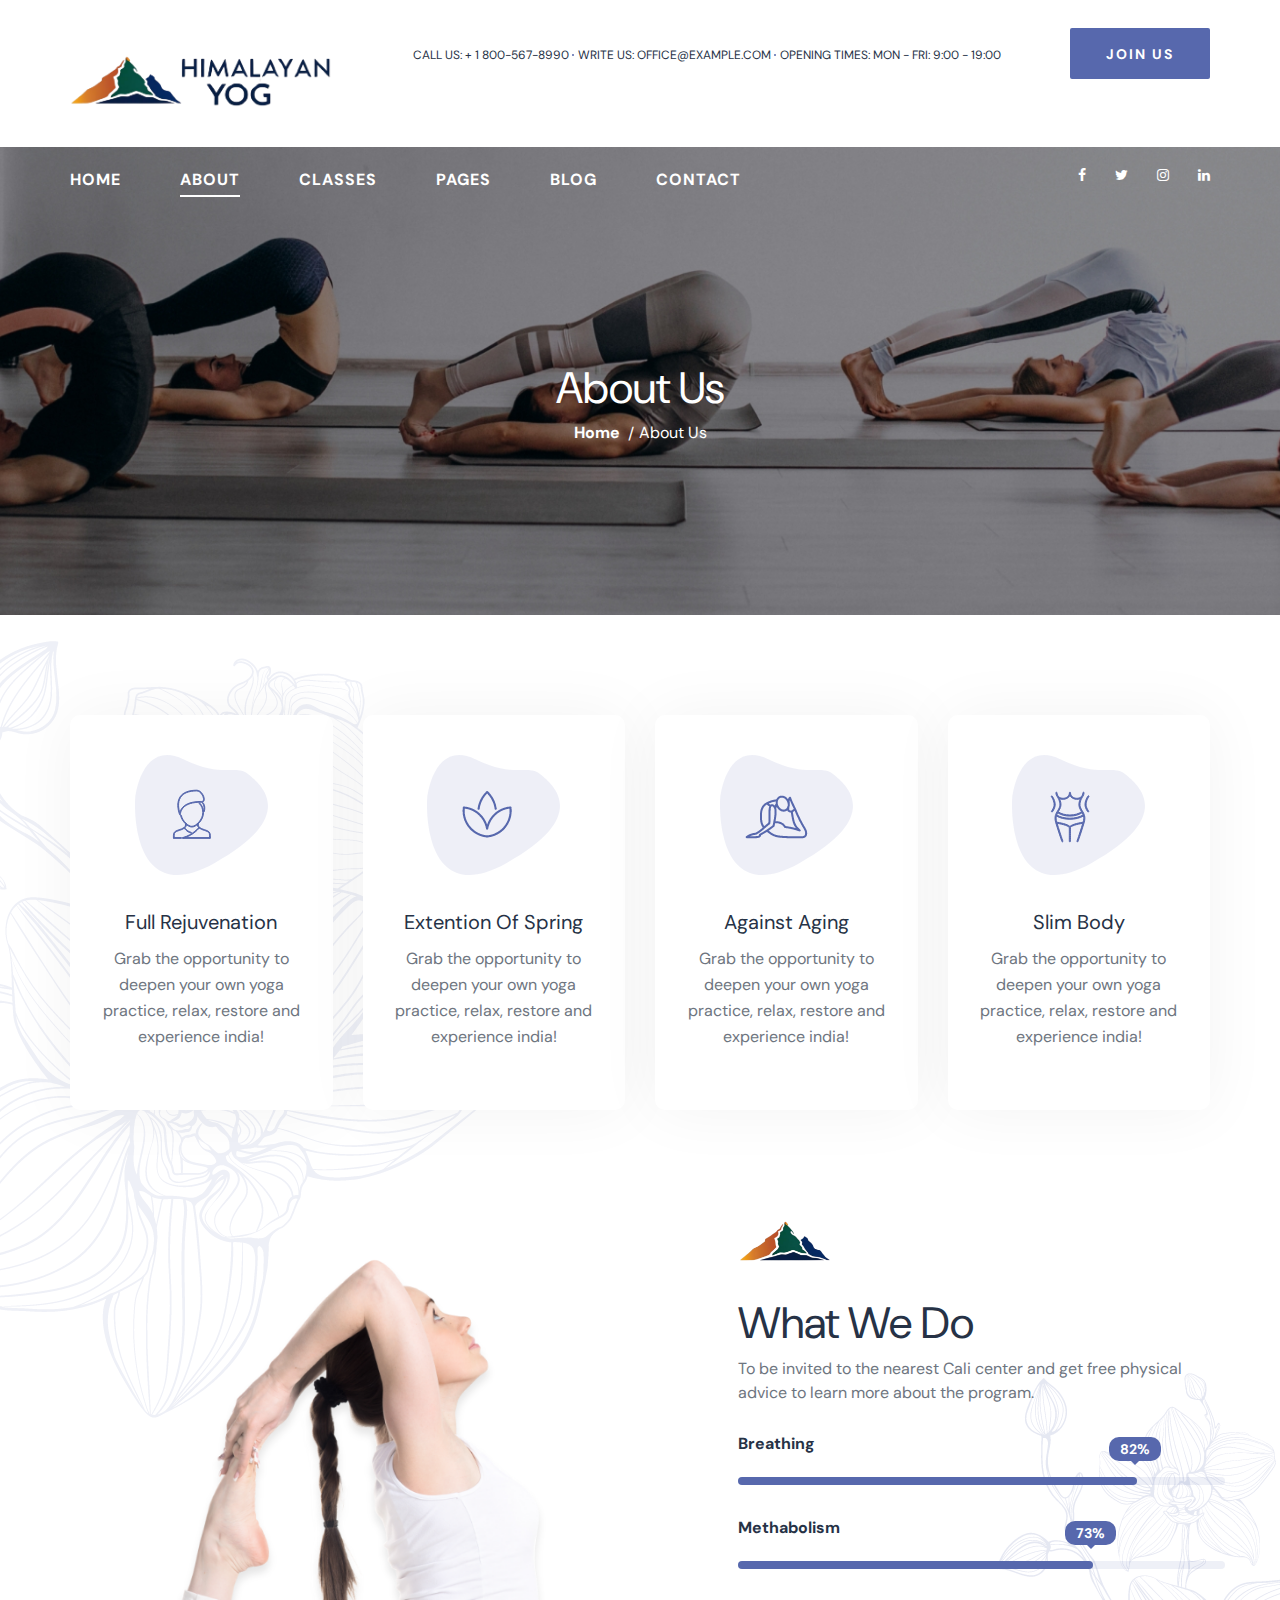
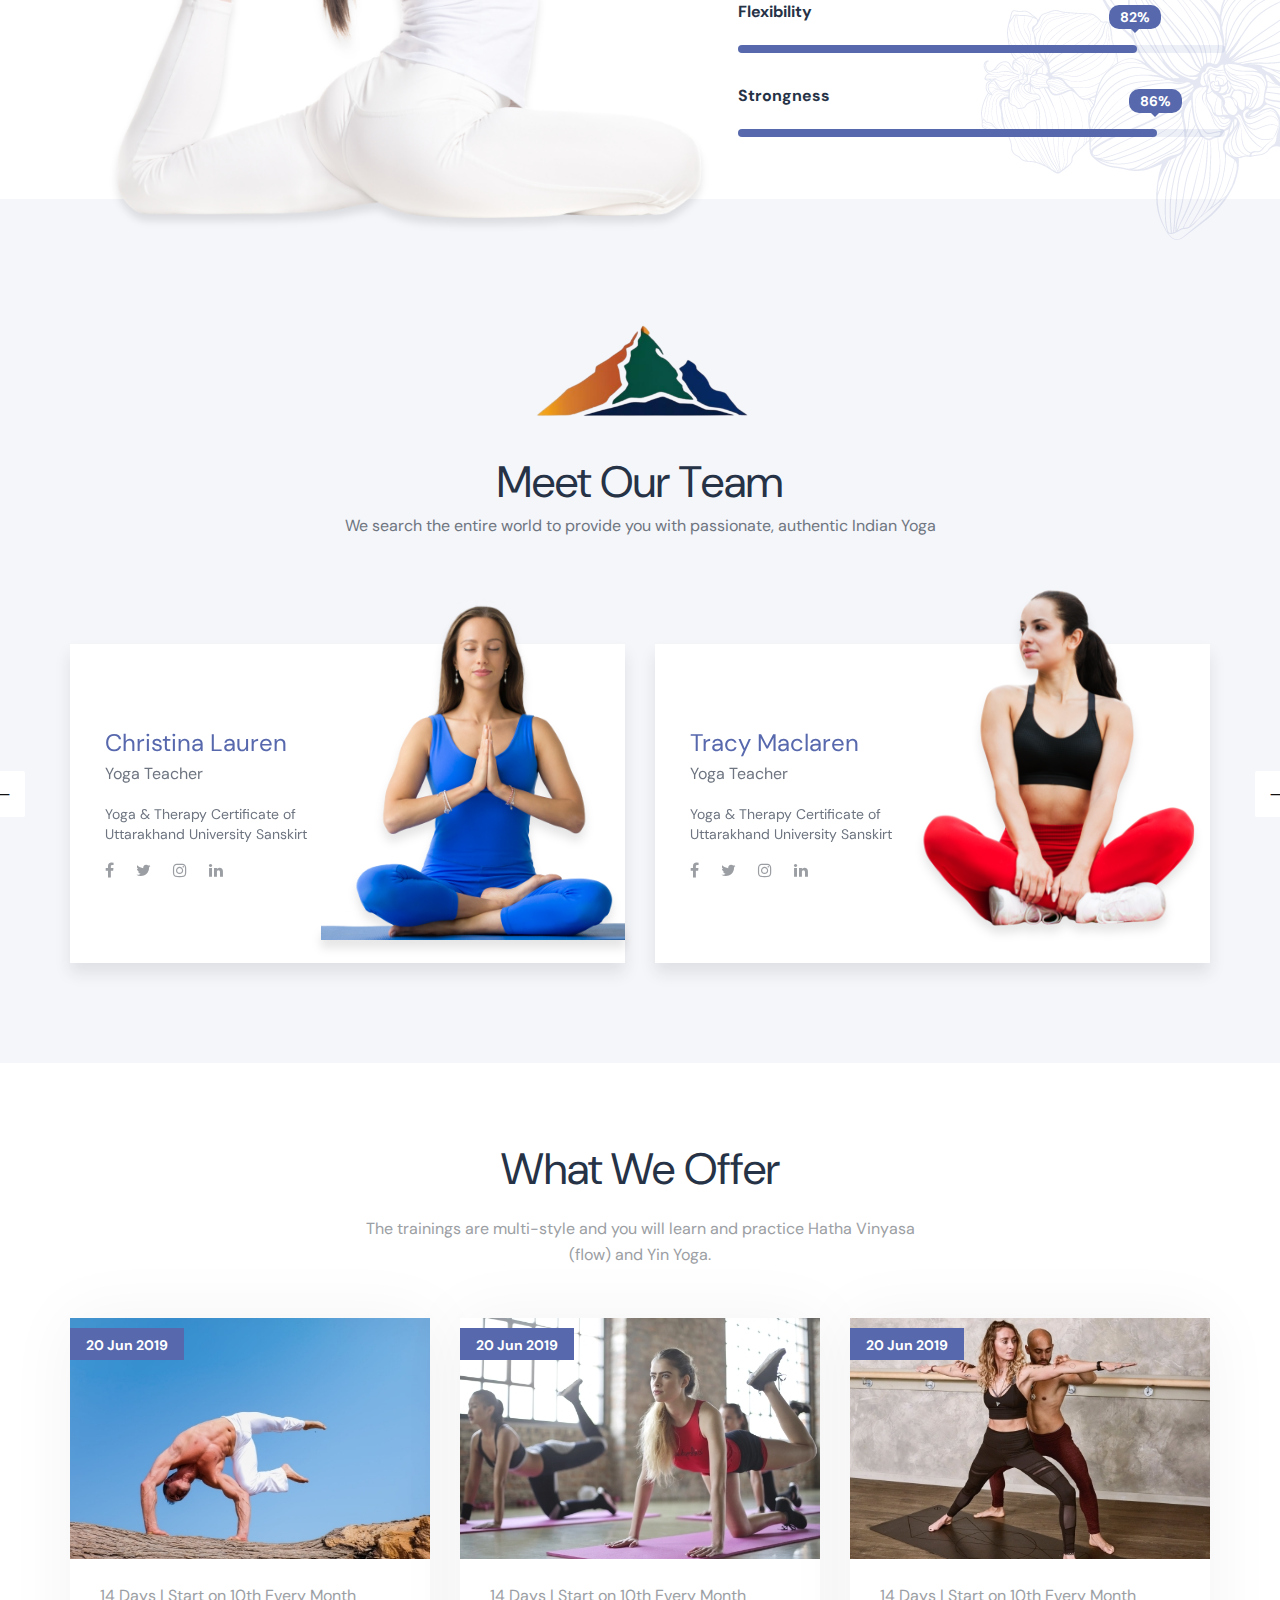
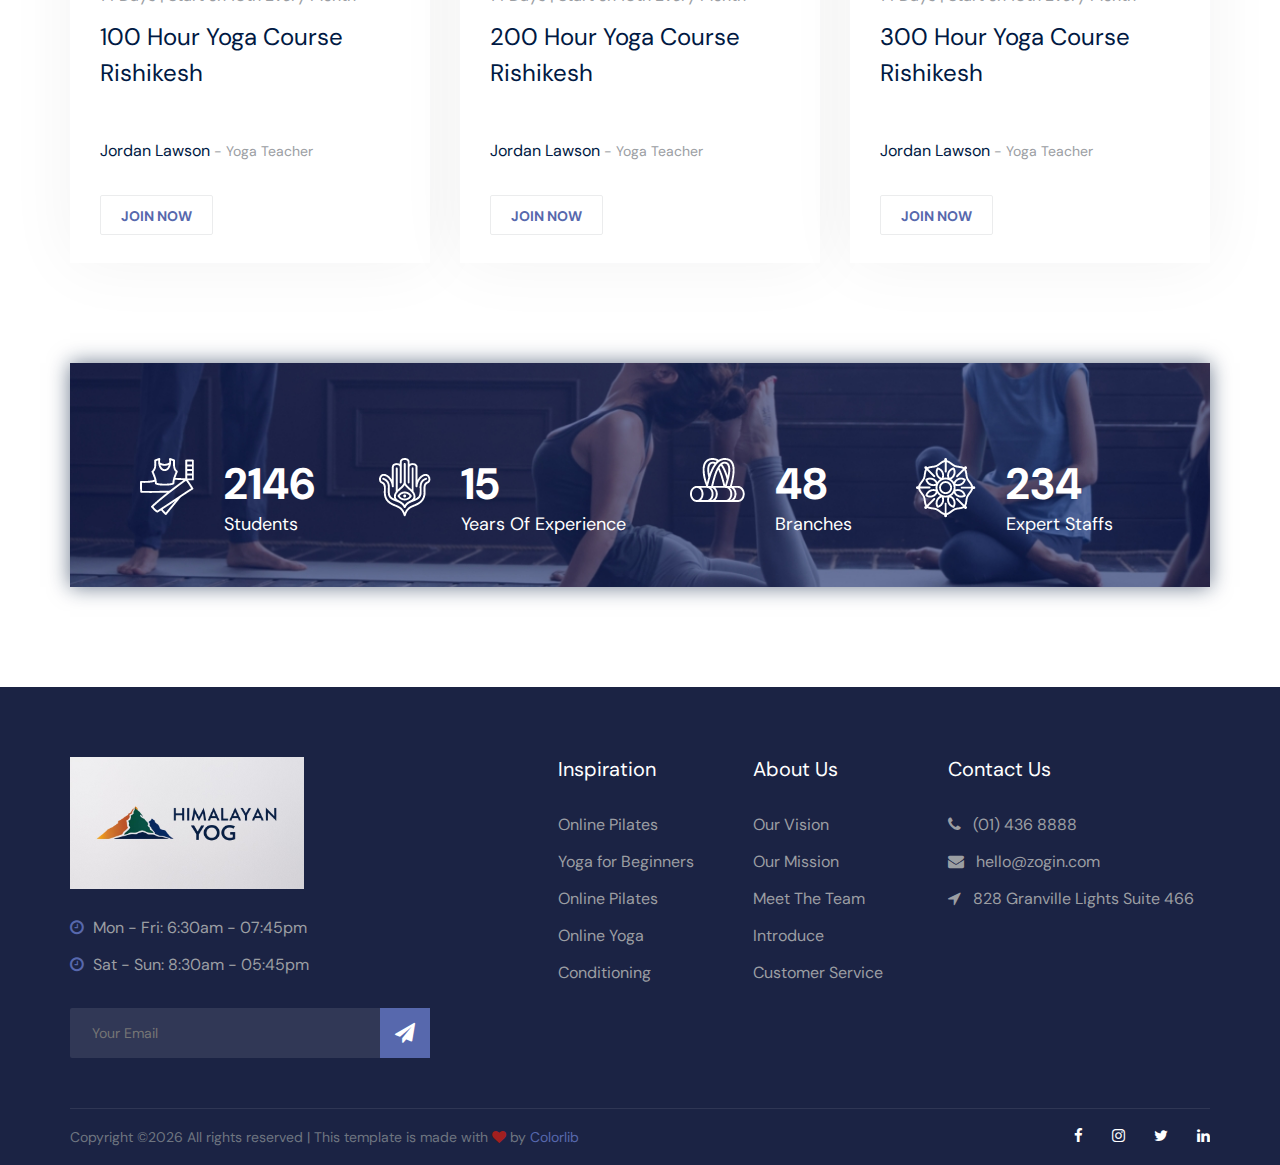
<file: about-us.html>
<!DOCTYPE html>
<html lang="zxx">

<head>
    <meta charset="UTF-8">
    <meta name="description" content="Directing Template">
    <meta name="keywords" content="Directing, unica, creative, html">
    <meta name="viewport" content="width=device-width, initial-scale=1.0">
    <meta http-equiv="X-UA-Compatible" content="ie=edge">
    <title>Zogin | Template</title>

    <!-- Google Font -->
    <link href="https://fonts.googleapis.com/css2?family=DM+Sans:wght@400;500;700&display=swap" rel="stylesheet">

    <!-- Css Styles -->
    <link rel="stylesheet" href="css/bootstrap.min.css" type="text/css">
    <link rel="stylesheet" href="css/font-awesome.min.css" type="text/css">
    <link rel="stylesheet" href="css/elegant-icons.css" type="text/css">
    <link rel="stylesheet" href="css/nice-select.css" type="text/css">
    <link rel="stylesheet" href="css/barfiller.css" type="text/css">
    <link rel="stylesheet" href="css/owl.carousel.min.css" type="text/css">
    <link rel="stylesheet" href="css/slicknav.min.css" type="text/css">
    <link rel="stylesheet" href="css/style.css" type="text/css">
</head>

<body>
    <!-- Page Preloder -->
    <div id="preloder">
        <div class="loader"></div>
    </div>

    <!-- Offcanvas Menu Begin -->
    <div class="offcanvas-menu-overlay"></div>
    <div class="offcanvas-menu">
        <div class="offcanvas__logo">
            <a href="./index.html"><img src="img/logo.png" alt=""></a>
        </div>
        <div id="mobile-menu-wrap"></div>
        <div class="offcanvas__widget">
            <ul>
                <li>CALL US: + 1 800-567-8990</li>
                <li>WRITE US: OFFICE@EXAMPLE.COM</li>
                <li>OPENING TIMES: MON - FRI: 9:00 - 19:00</li>
            </ul>
            <a href="#" class="primary-btn">JOIN US</a>
        </div>
        <nav class="header__menu">
            <ul class="mobile-menu">
                <li class="active"><a href="./index.html">Home</a></li>
                <li><a href="./about-us.html">About</a></li>
                <li><a href="./classes.html">Classes</a></li>
                <li><a href="#">Pages</a>
                    <ul class="dropdown">
                        <li><a href="./classes-details.html">Classes Details</a></li>
                        <li><a href="./blog-details.html">Blog Details</a></li>
                        <li><a href="./pricing.html">Pricing</a></li>
                        <li><a href="./faq.html">Faq</a></li>
                    </ul>
                </li>
                <li><a href="./blog.html">Blog</a></li>
                <li><a href="./contact.html">Contact</a></li>
            </ul>
        </nav>
        <div class="offcanvas__social">
            <a href="#"><i class="fa fa-facebook"></i></a>
            <a href="#"><i class="fa fa-twitter"></i></a>
            <a href="#"><i class="fa fa-instagram"></i></a>
            <a href="#"><i class="fa fa-linkedin"></i></a>
        </div>
    </div>
    <!-- Offcanvas Menu End -->

    <!-- Header Section Begin -->
    <header class="header">
        <div class="header__top">
            <div class="container">
                <div class="row">
                    <div class="col-lg-3 col-md-3">
                        <div class="header__logo">
                            <a href="./index.html"><img src="img/logo.png" alt=""></a>
                        </div>
                    </div>
                    <div class="col-lg-9 col-md-9">
                        <div class="header__top__widget">
                            <ul>
                                <li>CALL US: + 1 800-567-8990</li>
                                <li>WRITE US: OFFICE@EXAMPLE.COM</li>
                                <li>OPENING TIMES: MON - FRI: 9:00 - 19:00</li>
                            </ul>
                            <a href="#" class="primary-btn">JOIN US</a>
                        </div>
                    </div>
                </div>
                <div class="canvas__open">
                    <i class="fa fa-bars"></i>
                </div>
            </div>
        </div>
        <div class="header__nav">
            <div class="container">
                <div class="row">
                    <div class="col-lg-9 col-md-9">
                        <nav class="header__menu">
                            <ul>
                                <li><a href="./index.html">Home</a></li>
                                <li class="active"><a href="./about-us.html">About</a></li>
                                <li><a href="./classes.html">Classes</a></li>
                                <li><a href="#">Pages</a>
                                    <ul class="dropdown">
                                        <li><a href="./classes-details.html">Classes Details</a></li>
                                        <li><a href="./blog-details.html">Blog Details</a></li>
                                        <li><a href="./pricing.html">Pricing</a></li>
                                        <li><a href="./faq.html">Faq</a></li>
                                    </ul>
                                </li>
                                <li><a href="./blog.html">Blog</a></li>
                                <li><a href="./contact.html">Contact</a></li>
                            </ul>
                        </nav>
                    </div>
                    <div class="col-lg-3 col-md-3">
                        <div class="header__social">
                            <a href="#"><i class="fa fa-facebook"></i></a>
                            <a href="#"><i class="fa fa-twitter"></i></a>
                            <a href="#"><i class="fa fa-instagram"></i></a>
                            <a href="#"><i class="fa fa-linkedin"></i></a>
                        </div>
                    </div>
                </div>
            </div>
        </div>
    </header>
    <!-- Header Section End -->

    <!-- Breadcrumb Begin -->
    <section class="breadcrumb-option set-bg" data-setbg="img/breadcrumb.jpg">
        <div class="container">
            <div class="row">
                <div class="col-lg-12">
                    <div class="breadcrumb__text">
                        <h2>About Us</h2>
                        <div class="breadcrumb__widget">
                            <a href="./index.html">Home</a>
                            <span>About Us</span>
                        </div>
                    </div>
                </div>
            </div>
        </div>
    </section>
    <!-- Breadcrumb End -->

    <!-- About Section Begin -->
    <section class="about spad">
        <div class="container">
            <div class="about__services">
                <div class="row">
                    <div class="col-lg-3 col-md-4 col-sm-6">
                        <div class="services__item">
                            <img src="img/about/af-1.png" alt="">
                            <h5>Full Rejuvenation</h5>
                            <p>Grab the opportunity to deepen your own yoga practice, relax, restore and experience india!</p>
                        </div>
                    </div>
                    <div class="col-lg-3 col-md-4 col-sm-6">
                        <div class="services__item">
                            <img src="img/about/af-2.png" alt="">
                            <h5>Extention Of Spring</h5>
                            <p>Grab the opportunity to deepen your own yoga practice, relax, restore and experience
                                india!</p>
                        </div>
                    </div>
                    <div class="col-lg-3 col-md-4 col-sm-6">
                        <div class="services__item">
                            <img src="img/about/af-3.png" alt="">
                            <h5>Against Aging</h5>
                            <p>Grab the opportunity to deepen your own yoga practice, relax, restore and experience
                                india!</p>
                        </div>
                    </div>
                    <div class="col-lg-3 col-md-4 col-sm-6">
                        <div class="services__item">
                            <img src="img/about/af-4.png" alt="">
                            <h5>Slim Body</h5>
                            <p>Grab the opportunity to deepen your own yoga practice, relax, restore and experience india!</p>
                        </div>
                    </div>
                </div>
            </div>
            <div class="row">
                <div class="col-lg-7 p-0">
                    <div class="about__pic">
                        <img src="img/about/about-page-pic.png" alt="">
                    </div>
                </div>
                <div class="col-lg-5 p-0">
                    <div class="about__text">
                        <div class="section-title">
                            <img src="img/mountain_clip.png" alt="" style="max-width: 19%;">
                            <h2>What We Do</h2>
                            <p>To be invited to the nearest Cali center and get free physical advice to learn more about
                                the program.</p>
                        </div>
                        <div class="about__bar">
                            <div class="about__bar__item">
                                <p>Breathing</p>
                                <div id="bar1" class="barfiller">
                                    <span class="tip"></span>
                                    <span class="fill" data-percentage="82"></span>
                                </div>
                            </div>
                            <div class="about__bar__item">
                                <p>Methabolism</p>
                                <div id="bar2" class="barfiller">
                                    <span class="tip"></span>
                                    <span class="fill" data-percentage="73"></span>
                                </div>
                            </div>
                            <div class="about__bar__item">
                                <p>Flexibility</p>
                                <div id="bar3" class="barfiller">
                                    <span class="tip"></span>
                                    <span class="fill" data-percentage="82"></span>
                                </div>
                            </div>
                            <div class="about__bar__item">
                                <p>Strongness</p>
                                <div id="bar4" class="barfiller">
                                    <span class="tip"></span>
                                    <span class="fill" data-percentage="86"></span>
                                </div>
                            </div>
                        </div>
                    </div>
                </div>
            </div>
        </div>
    </section>
    <!-- About Section End -->

    <!-- Team Section Begin -->
    <section class="team spad">
        <div class="container">
            <div class="row">
                <div class="col-lg-12">
                    <div class="section-title">
                        <img src="img/mountain_clip.png" alt="" style="max-width: 19%;">
                        <h2>Meet Our Team</h2>
                        <p>We search the entire world to provide you with passionate, authentic Indian Yoga</p>
                    </div>
                </div>
            </div>
            <div class="row">
                <div class="team__slider owl-carousel">
                    <div class="col-lg-6">
                        <div class="team__item">
                            <div class="team__item__pic">
                                <img src="img/team/team-1.png" alt="">
                            </div>
                            <div class="team__item__text">
                                <div class="team__item__title">
                                    <h4>Christina Lauren</h4>
                                    <span>Yoga Teacher</span>
                                </div>
                                <p>Yoga & Therapy Certificate of<br /> Uttarakhand University Sanskirt</p>
                                <div class="team__item__social">
                                    <a href="#"><i class="fa fa-facebook"></i></a>
                                    <a href="#"><i class="fa fa-twitter"></i></a>
                                    <a href="#"><i class="fa fa-instagram"></i></a>
                                    <a href="#"><i class="fa fa-linkedin"></i></a>
                                </div>
                            </div>
                        </div>
                    </div>
                    <div class="col-lg-6">
                        <div class="team__item">
                            <div class="team__item__pic">
                                <img src="img/team/team-2.png" alt="">
                            </div>
                            <div class="team__item__text">
                                <div class="team__item__title">
                                    <h4>Tracy Maclaren</h4>
                                    <span>Yoga Teacher</span>
                                </div>
                                <p>Yoga & Therapy Certificate of<br /> Uttarakhand University Sanskirt</p>
                                <div class="team__item__social">
                                    <a href="#"><i class="fa fa-facebook"></i></a>
                                    <a href="#"><i class="fa fa-twitter"></i></a>
                                    <a href="#"><i class="fa fa-instagram"></i></a>
                                    <a href="#"><i class="fa fa-linkedin"></i></a>
                                </div>
                            </div>
                        </div>
                    </div>
                    <div class="col-lg-6">
                        <div class="team__item">
                            <div class="team__item__pic">
                                <img src="img/team/team-2.png" alt="">
                            </div>
                            <div class="team__item__text">
                                <div class="team__item__title">
                                    <h4>Tracy Maclaren</h4>
                                    <span>Yoga Teacher</span>
                                </div>
                                <p>Yoga & Therapy Certificate of<br /> Uttarakhand University Sanskirt</p>
                                <div class="team__item__social">
                                    <a href="#"><i class="fa fa-facebook"></i></a>
                                    <a href="#"><i class="fa fa-twitter"></i></a>
                                    <a href="#"><i class="fa fa-instagram"></i></a>
                                    <a href="#"><i class="fa fa-linkedin"></i></a>
                                </div>
                            </div>
                        </div>
                    </div>
                </div>
            </div>
        </div>
    </section>
    <!-- Team Section End -->

    <!-- Classes Section Begin -->
    <section class="upcoming-classes spad">
        <div class="container">
            <div class="row">
                <div class="col-lg-12">
                    <div class="section-title normal-title">
                        <h2>What We Offer</h2>
                        <p>The trainings are multi-style and you will learn and practice Hatha Vinyasa<br /> (flow) and
                            Yin Yoga.</p>
                    </div>
                </div>
            </div>
            <div class="row">
                <div class="col-lg-4 col-md-6">
                    <div class="classes__item">
                        <div class="classes__item__pic set-bg" data-setbg="img/classes/classes-1.jpg">
                            <span>20 Jun 2019</span>
                        </div>
                        <div class="classes__item__text">
                            <p>14 Days | Start on 10th Every Month</p>
                            <h4><a href="#">100 Hour Yoga Course Rishikesh</a></h4>
                            <h6>Jordan Lawson <span>- Yoga Teacher</span></h6>
                            <a href="#" class="class-btn">JOIN NOW</a>
                        </div>
                    </div>
                </div>
                <div class="col-lg-4 col-md-6">
                    <div class="classes__item">
                        <div class="classes__item__pic set-bg" data-setbg="img/classes/classes-2.jpg">
                            <span>20 Jun 2019</span>
                        </div>
                        <div class="classes__item__text">
                            <p>14 Days | Start on 10th Every Month</p>
                            <h4><a href="#">200 Hour Yoga Course Rishikesh</a></h4>
                            <h6>Jordan Lawson <span>- Yoga Teacher</span></h6>
                            <a href="#" class="class-btn">JOIN NOW</a>
                        </div>
                    </div>
                </div>
                <div class="col-lg-4 col-md-6">
                    <div class="classes__item">
                        <div class="classes__item__pic set-bg" data-setbg="img/classes/classes-3.jpg">
                            <span>20 Jun 2019</span>
                        </div>
                        <div class="classes__item__text">
                            <p>14 Days | Start on 10th Every Month</p>
                            <h4><a href="#">300 Hour Yoga Course Rishikesh</a></h4>
                            <h6>Jordan Lawson <span>- Yoga Teacher</span></h6>
                            <a href="#" class="class-btn">JOIN NOW</a>
                        </div>
                    </div>
                </div>
            </div>
        </div>
    </section>
    <!-- Classes Section End -->

    <!-- Counter Begin -->
    <div class="counter spad">
        <div class="container">
            <div class="counter__text set-bg" data-setbg="img/counter/counter-bg.jpg">
                <div class="counter__item">
                    <div class="counter__item__icon">
                        <img src="img/counter/counter-1.png" alt="">
                    </div>
                    <div class="counter__item__text">
                        <h2>2146</h2>
                        <p>Students</p>
                    </div>
                </div>
                <div class="counter__item">
                    <div class="counter__item__icon">
                        <img src="img/counter/counter-2.png" alt="">
                    </div>
                    <div class="counter__item__text">
                        <h2>15</h2>
                        <p>Years Of Experience</p>
                    </div>
                </div>
                <div class="counter__item">
                    <div class="counter__item__icon">
                        <img src="img/counter/counter-3.png" alt="">
                    </div>
                    <div class="counter__item__text">
                        <h2>48</h2>
                        <p>Branches</p>
                    </div>
                </div>
                <div class="counter__item">
                    <div class="counter__item__icon">
                        <img src="img/counter/counter-4.png" alt="">
                    </div>
                    <div class="counter__item__text">
                        <h2>234</h2>
                        <p>Expert Staffs</p>
                    </div>
                </div>
            </div>
        </div>
    </div>
    <!-- Counter End -->

    <!-- Footer Section Begin -->
    <section class="footer" style=" background-color: #1b2344; ">
        <div class="container">
            <div class="row">
                <div class="col-lg-4 col-md-6 col-sm-6">
                    <div class="footer__about">
                        <img src="img/footer-logo.jpg" style="max-width: 65%;" alt="">
                        <ul>
                            <li><i class="fa fa-clock-o"></i> Mon - Fri: 6:30am - 07:45pm</li>
                            <li><i class="fa fa-clock-o"></i> Sat - Sun: 8:30am - 05:45pm</li>
                        </ul>
                        <form action="#" class="subscribe-form">
                            <input type="text" placeholder="Your Email">
                            <button type="submit"><i class="fa fa-send"></i></button>
                        </form>
                    </div>
                </div>
                <div class="col-lg-2 offset-lg-1 col-md-3 col-sm-6">
                    <div class="footer__widget">
                        <h5>Inspiration</h5>
                        <ul>
                            <li><a href="#">Online Pilates</a></li>
                            <li><a href="#">Yoga for Beginners</a></li>
                            <li><a href="#">Online Pilates</a></li>
                            <li><a href="#">Online Yoga</a></li>
                            <li><a href="#">Conditioning</a></li>
                        </ul>
                    </div>
                </div>
                <div class="col-lg-2 col-md-3 col-sm-6">
                    <div class="footer__widget">
                        <h5>About Us</h5>
                        <ul>
                            <li><a href="#">Our Vision</a></li>
                            <li><a href="#">Our Mission</a></li>
                            <li><a href="#">Meet The Team</a></li>
                            <li><a href="#">Introduce</a></li>
                            <li><a href="#">Customer Service</a></li>
                        </ul>
                    </div>
                </div>
                <div class="col-lg-3 col-md-6 col-sm-6">
                    <div class="footer__widget">
                        <h5>Contact Us</h5>
                        <ul class="footer-address">
                            <li><i class="fa fa-phone"></i> (01) 436 8888</li>
                            <li><i class="fa fa-envelope"></i> hello@zogin.com</li>
                            <li><i class="fa fa-location-arrow"></i> 828 Granville Lights Suite 466</li>
                        </ul>
                    </div>
                </div>
            </div>
            <div class="footer__copyright">
                <div class="row">
                    <div class="col-lg-6 col-md-6 col-sm-6">
                        <!-- Link back to Colorlib can't be removed. Template is licensed under CC BY 3.0. -->
                        <div class="footer__copyright__text">
                            <p>Copyright &copy;<script>document.write(new Date().getFullYear());</script> All rights reserved | This template is made with <i class="fa fa-heart" aria-hidden="true"></i> by <a href="https://colorlib.com" target="_blank">Colorlib</a></p>
                        </div>
                        <!-- Link back to Colorlib can't be removed. Template is licensed under CC BY 3.0. -->
                    </div>
                    <div class="col-lg-6 col-md-6 col-sm-6">
                        <div class="footer__copyright__social">
                            <a href="#"><i class="fa fa-facebook"></i></a>
                            <a href="#"><i class="fa fa-instagram"></i></a>
                            <a href="#"><i class="fa fa-twitter"></i></a>
                            <a href="#"><i class="fa fa-linkedin"></i></a>
                        </div>
                    </div>
                </div>
            </div>
        </div>
    </section>
    <!-- Footer Section End -->

    <!-- Js Plugins -->
    <script src="js/jquery-3.3.1.min.js"></script>
    <script src="js/bootstrap.min.js"></script>
    <script src="js/jquery.nice-select.min.js"></script>
    <script src="js/jquery.barfiller.js"></script>
    <script src="js/jquery.slicknav.js"></script>
    <script src="js/owl.carousel.min.js"></script>
    <script src="js/main.js"></script>
</body>

</html>
</file>
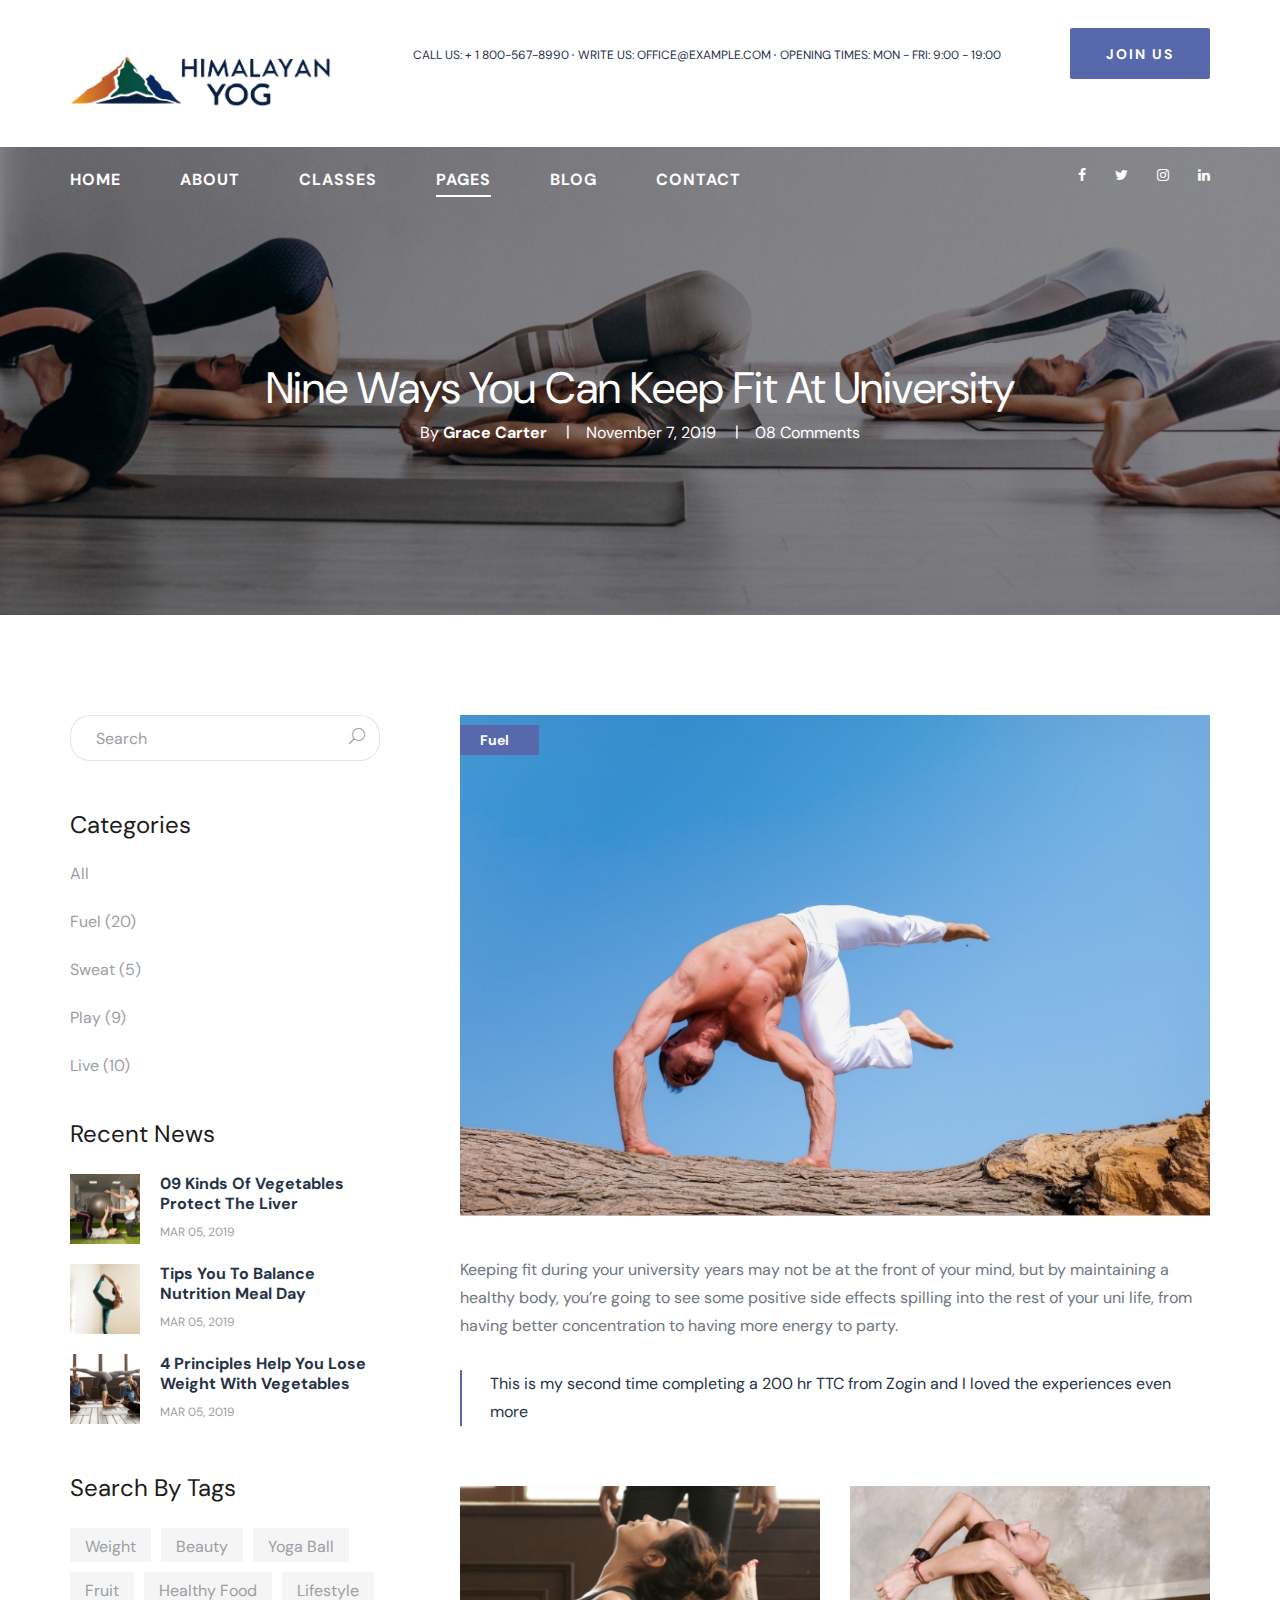
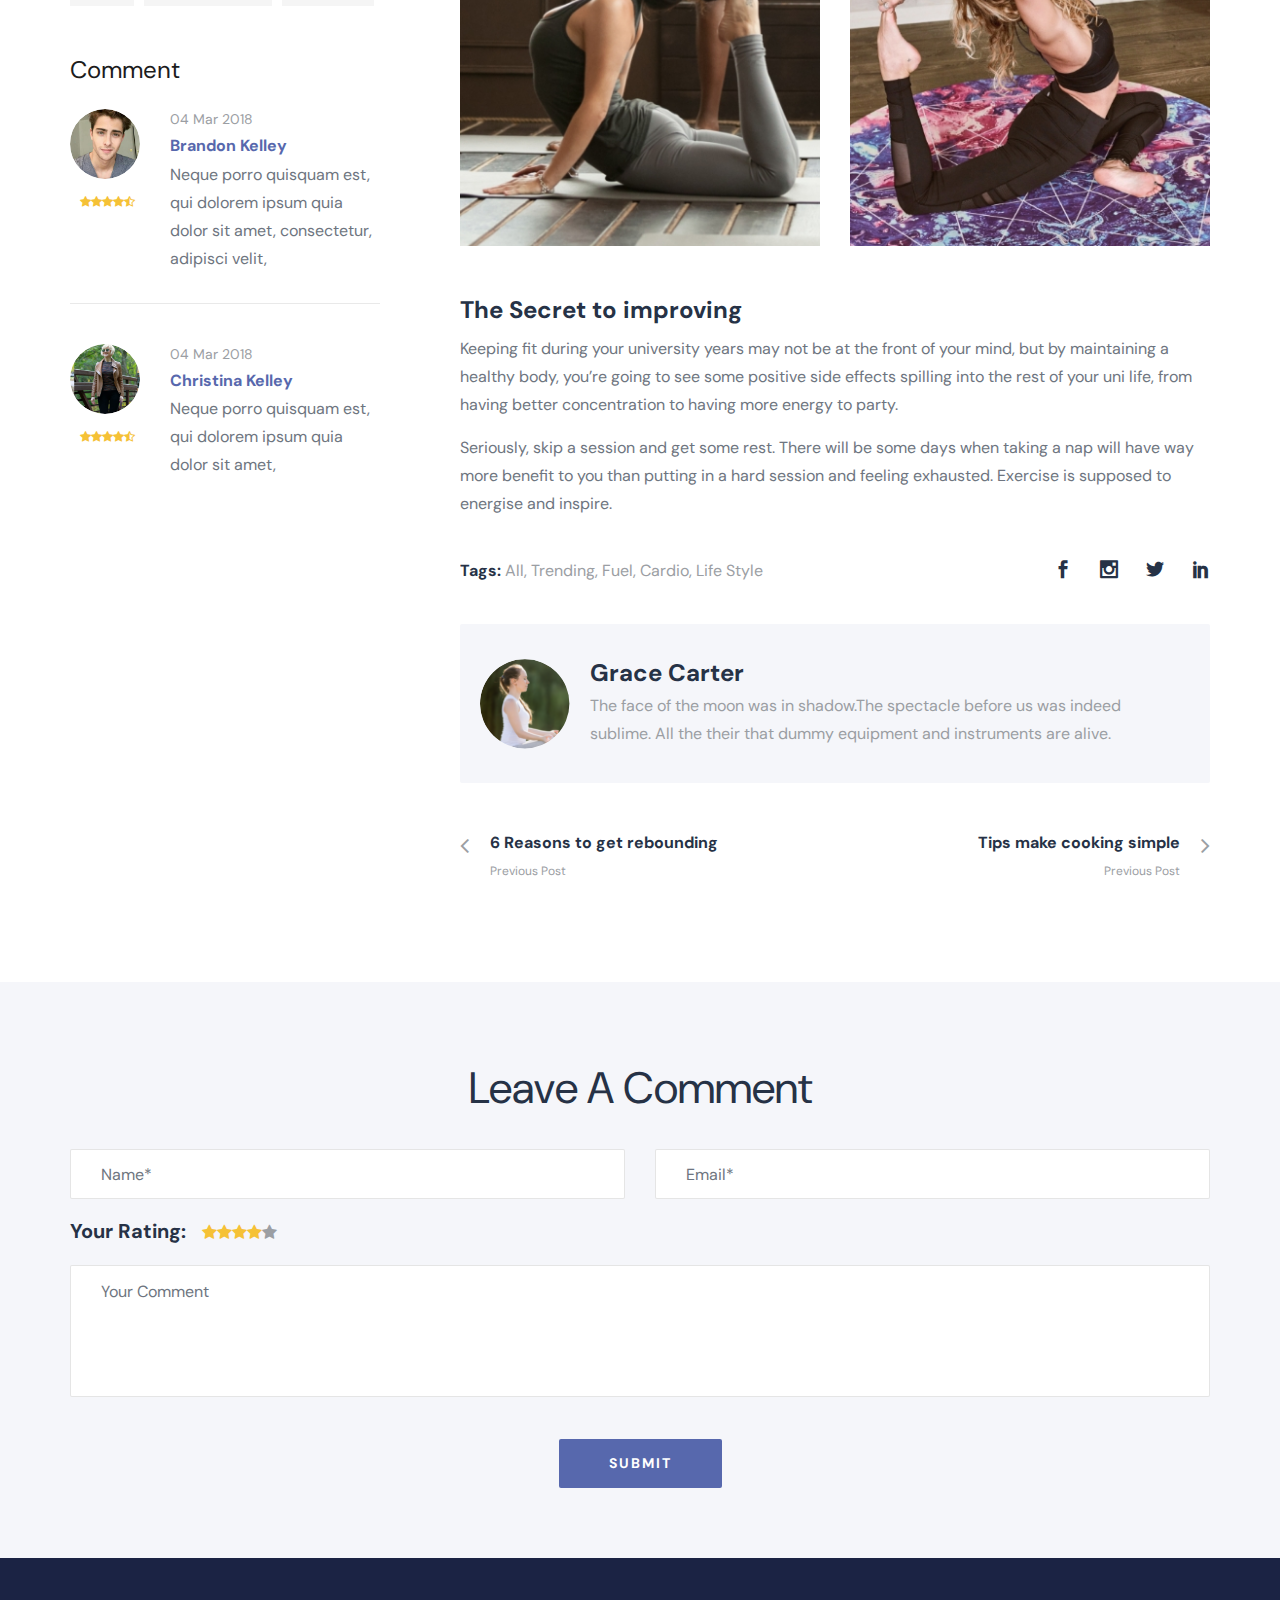
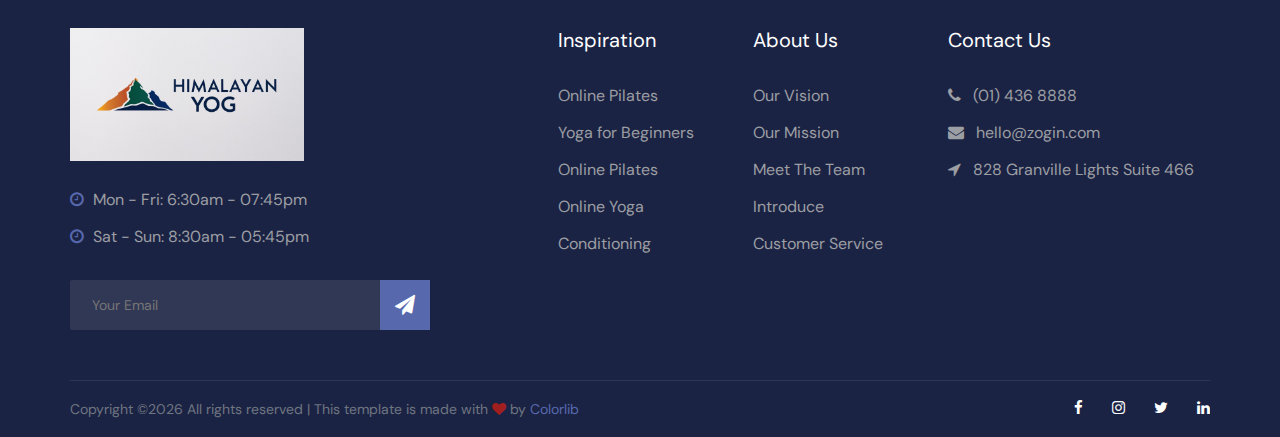
<file: blog-details.html>
<!DOCTYPE html>
<html lang="zxx">

<head>
    <meta charset="UTF-8">
    <meta name="description" content="Directing Template">
    <meta name="keywords" content="Directing, unica, creative, html">
    <meta name="viewport" content="width=device-width, initial-scale=1.0">
    <meta http-equiv="X-UA-Compatible" content="ie=edge">
    <title>Zogin | Template</title>

    <!-- Google Font -->
    <link href="https://fonts.googleapis.com/css2?family=DM+Sans:wght@400;500;700&display=swap" rel="stylesheet">

    <!-- Css Styles -->
    <link rel="stylesheet" href="css/bootstrap.min.css" type="text/css">
    <link rel="stylesheet" href="css/font-awesome.min.css" type="text/css">
    <link rel="stylesheet" href="css/elegant-icons.css" type="text/css">
    <link rel="stylesheet" href="css/nice-select.css" type="text/css">
    <link rel="stylesheet" href="css/barfiller.css" type="text/css">
    <link rel="stylesheet" href="css/owl.carousel.min.css" type="text/css">
    <link rel="stylesheet" href="css/slicknav.min.css" type="text/css">
    <link rel="stylesheet" href="css/style.css" type="text/css">
</head>

<body>
    <!-- Page Preloder -->
    <div id="preloder">
        <div class="loader"></div>
    </div>

    <!-- Offcanvas Menu Begin -->
    <div class="offcanvas-menu-overlay"></div>
    <div class="offcanvas-menu">
        <div class="offcanvas__logo">
            <a href="./index.html"><img src="img/logo.png" alt=""></a>
        </div>
        <div id="mobile-menu-wrap"></div>
        <div class="offcanvas__widget">
            <ul>
                <li>CALL US: + 1 800-567-8990</li>
                <li>WRITE US: OFFICE@EXAMPLE.COM</li>
                <li>OPENING TIMES: MON - FRI: 9:00 - 19:00</li>
            </ul>
            <a href="#" class="primary-btn">JOIN US</a>
        </div>
        <nav class="header__menu">
            <ul class="mobile-menu">
                <li class="active"><a href="./index.html">Home</a></li>
                <li><a href="./about-us.html">About</a></li>
                <li><a href="./classes.html">Classes</a></li>
                <li><a href="#">Pages</a>
                    <ul class="dropdown">
                        <li><a href="./classes-details.html">Classes Details</a></li>
                        <li><a href="./blog-details.html">Blog Details</a></li>
                        <li><a href="./pricing.html">Pricing</a></li>
                        <li><a href="./faq.html">Faq</a></li>
                    </ul>
                </li>
                <li><a href="./blog.html">Blog</a></li>
                <li><a href="./contact.html">Contact</a></li>
            </ul>
        </nav>
        <div class="offcanvas__social">
            <a href="#"><i class="fa fa-facebook"></i></a>
            <a href="#"><i class="fa fa-twitter"></i></a>
            <a href="#"><i class="fa fa-instagram"></i></a>
            <a href="#"><i class="fa fa-linkedin"></i></a>
        </div>
    </div>
    <!-- Offcanvas Menu End -->

    <!-- Header Section Begin -->
    <header class="header">
        <div class="header__top">
            <div class="container">
                <div class="row">
                    <div class="col-lg-3 col-md-3">
                        <div class="header__logo">
                            <a href="./index.html"><img src="img/logo.png" alt=""></a>
                        </div>
                    </div>
                    <div class="col-lg-9 col-md-9">
                        <div class="header__top__widget">
                            <ul>
                                <li>CALL US: + 1 800-567-8990</li>
                                <li>WRITE US: OFFICE@EXAMPLE.COM</li>
                                <li>OPENING TIMES: MON - FRI: 9:00 - 19:00</li>
                            </ul>
                            <a href="#" class="primary-btn">JOIN US</a>
                        </div>
                    </div>
                </div>
                <div class="canvas__open">
                    <i class="fa fa-bars"></i>
                </div>
            </div>
        </div>
        <div class="header__nav">
            <div class="container">
                <div class="row">
                    <div class="col-lg-9 col-md-9">
                        <nav class="header__menu">
                            <ul>
                                <li><a href="./index.html">Home</a></li>
                                <li><a href="./about-us.html">About</a></li>
                                <li><a href="./classes.html">Classes</a></li>
                                <li class="active"><a href="#">Pages</a>
                                    <ul class="dropdown">
                                        <li><a href="./classes-details.html">Classes Details</a></li>
                                        <li><a href="./blog-details.html">Blog Details</a></li>
                                        <li><a href="./pricing.html">Pricing</a></li>
                                        <li><a href="./faq.html">Faq</a></li>
                                    </ul>
                                </li>
                                <li><a href="./blog.html">Blog</a></li>
                                <li><a href="./contact.html">Contact</a></li>
                            </ul>
                        </nav>
                    </div>
                    <div class="col-lg-3 col-md-3">
                        <div class="header__social">
                            <a href="#"><i class="fa fa-facebook"></i></a>
                            <a href="#"><i class="fa fa-twitter"></i></a>
                            <a href="#"><i class="fa fa-instagram"></i></a>
                            <a href="#"><i class="fa fa-linkedin"></i></a>
                        </div>
                    </div>
                </div>
            </div>
        </div>
    </header>
    <!-- Header Section End -->

    <!-- Blog Hero Begin -->
    <section class="breadcrumb-option blog-hero set-bg" data-setbg="img/breadcrumb.jpg">
        <div class="container">
            <div class="row">
                <div class="col-lg-12">
                    <div class="blog__hero__text">
                        <h2>Nine Ways You Can Keep Fit At University</h2>
                        <ul>
                            <li>By <span>Grace Carter</span></li>
                            <li>November 7, 2019</li>
                            <li>08 Comments</li>
                        </ul>
                    </div>
                </div>
            </div>
        </div>
    </section>
    <!-- Blog Hero End -->

    <!-- Blog Details Section Begin -->
    <section class="blog-details spad">
        <div class="container">
            <div class="row">
                <div class="col-lg-4 order-lg-1 order-2">
                    <div class="blog__sidebar">
                        <div class="blog__sidebar__search">
                            <form action="#">
                                <input type="text" placeholder="Search">
                                <button><span class="icon_search"></span></button>
                            </form>
                        </div>
                        <div class="blog__sidebar__categories">
                            <h4>Categories</h4>
                            <ul>
                                <li><a href="#">All</a></li>
                                <li><a href="#">Fuel (20)</a></li>
                                <li><a href="#">Sweat (5)</a></li>
                                <li><a href="#">Play (9)</a></li>
                                <li><a href="#">Live (10)</a></li>
                            </ul>
                        </div>
                        <div class="blog__sidebar__recent">
                            <h4>Recent News</h4>
                            <div class="blog__recent__item">
                                <div class="blog__recent__item__pic">
                                    <img src="img/blog/br-1.jpg" alt="">
                                </div>
                                <div class="blog__recent__item__text">
                                    <h6>09 Kinds Of Vegetables Protect The Liver</h6>
                                    <span>MAR 05, 2019</span>
                                </div>
                            </div>
                            <div class="blog__recent__item">
                                <div class="blog__recent__item__pic">
                                    <img src="img/blog/br-2.jpg" alt="">
                                </div>
                                <div class="blog__recent__item__text">
                                    <h6>Tips You To Balance Nutrition Meal Day</h6>
                                    <span>MAR 05, 2019</span>
                                </div>
                            </div>
                            <div class="blog__recent__item">
                                <div class="blog__recent__item__pic">
                                    <img src="img/blog/br-3.jpg" alt="">
                                </div>
                                <div class="blog__recent__item__text">
                                    <h6>4 Principles Help You Lose Weight With Vegetables</h6>
                                    <span>MAR 05, 2019</span>
                                </div>
                            </div>
                        </div>
                        <div class="blog__sidebar__tags">
                            <h4>Search By Tags</h4>
                            <a href="#">Weight</a>
                            <a href="#">Beauty</a>
                            <a href="#">Yoga Ball</a>
                            <a href="#">Fruit</a>
                            <a href="#">Healthy Food</a>
                            <a href="#">Lifestyle</a>
                        </div>
                        <div class="blog__sidebar__comment">
                            <h4>Comment</h4>
                            <div class="classes__sidebar__comment">
                                <div class="classes__sidebar__comment__pic">
                                    <img src="img/classes-details/comment-1.png" alt="">
                                    <div class="classes__sidebar__comment__rating">
                                        <i class="fa fa-star"></i>
                                        <i class="fa fa-star"></i>
                                        <i class="fa fa-star"></i>
                                        <i class="fa fa-star"></i>
                                        <i class="fa fa-star-half-o"></i>
                                    </div>
                                </div>
                                <div class="classes__sidebar__comment__text">
                                    <span>04 Mar 2018</span>
                                    <h6>Brandon Kelley</h6>
                                    <p>Neque porro quisquam est, qui dolorem ipsum quia dolor sit amet, consectetur,
                                        adipisci velit,</p>
                                </div>
                            </div>
                            <div class="classes__sidebar__comment">
                                <div class="classes__sidebar__comment__pic">
                                    <img src="img/classes-details/comment-2.png" alt="">
                                    <div class="classes__sidebar__comment__rating">
                                        <i class="fa fa-star"></i>
                                        <i class="fa fa-star"></i>
                                        <i class="fa fa-star"></i>
                                        <i class="fa fa-star"></i>
                                        <i class="fa fa-star-half-o"></i>
                                    </div>
                                </div>
                                <div class="classes__sidebar__comment__text">
                                    <span>04 Mar 2018</span>
                                    <h6>Christina Kelley</h6>
                                    <p>Neque porro quisquam est, qui dolorem ipsum quia dolor sit amet,</p>
                                </div>
                            </div>
                        </div>
                    </div>
                </div>
                <div class="col-lg-8 order-lg-2 order-1">
                    <div class="blog__details">
                        <div class="blog__details__large">
                            <img src="img/blog/details/blog-large.jpg" alt="">
                            <span>Fuel</span>
                        </div>
                        <div class="blog__details__text">
                            <p>Keeping fit during your university years may not be at the front of your mind, but by
                                maintaining a healthy body, you’re going to see some positive side effects spilling into
                                the rest of your uni life, from having better concentration to having more energy to
                                party. </p>
                        </div>
                        <div class="blog__details__quote">
                            <p>This is my second time completing a 200 hr TTC from Zogin and I loved the experiences
                                even more</p>
                        </div>
                        <div class="blog__details__pic">
                            <div class="row">
                                <div class="col-lg-6 col-md-6">
                                    <img src="img/blog/details/bd-1.jpg" alt="">
                                </div>
                                <div class="col-lg-6 col-md-6">
                                    <img src="img/blog/details/bd-2.jpg" alt="">
                                </div>
                            </div>
                        </div>
                        <div class="blog__details__desc">
                            <h4>The Secret to improving</h4>
                            <p>Keeping fit during your university years may not be at the front of your mind, but by
                                maintaining a healthy body, you’re going to see some positive side effects spilling into
                                the rest of your uni life, from having better concentration to having more energy to
                                party.</p>
                            <p>Seriously, skip a session and get some rest. There will be some days when taking a nap
                                will have way more benefit to you than putting in a hard session and feeling exhausted.
                                Exercise is supposed to energise and inspire.</p>
                        </div>
                        <div class="blog__details__tags__share">
                            <p><span>Tags:</span> All, Trending, Fuel, Cardio, Life Style</p>
                            <div class="blog__details__share">
                                <a href="#"><span class="social_facebook"></span></a>
                                <a href="#"><span class="social_instagram"></span></a>
                                <a href="#"><span class="social_twitter"></span></a>
                                <a href="#"><span class="social_linkedin"></span></a>
                            </div>
                        </div>
                        <div class="blog__details__author">
                            <div class="blog__details__author__pic">
                                <img src="img/blog/details/blog-posted.png" alt="">
                            </div>
                            <div class="blog__details__author__text">
                                <h4>Grace Carter</h4>
                                <p>The face of the moon was in shadow.The spectacle before us was indeed sublime. All
                                    the their that dummy equipment and instruments are alive.</p>
                            </div>
                        </div>
                        <div class="row">
                            <div class="col-lg-6 col-md-6">
                                <a href="#" class="blog__previous__btn">
                                    <i class="fa fa-angle-left"></i>
                                    <h6>6 Reasons to get rebounding</h6>
                                    <span>Previous Post</span>
                                </a>
                            </div>
                            <div class="col-lg-6 col-md-6">
                                <a href="#" class="blog__next__btn">
                                    <i class="fa fa-angle-right"></i>
                                    <h6>Tips make cooking simple</h6>
                                    <span>Previous Post</span>
                                </a>
                            </div>
                        </div>
                    </div>
                </div>
            </div>
        </div>
    </section>
    <!-- Blog Details Section End -->

    <!-- Leave Comment Begin -->
    <div class="leave-comment spad">
        <div class="container">
            <div class="row">
                <div class="col-lg-12">
                    <div class="leave__comment__text">
                        <h2>Leave A Comment</h2>
                        <form action="#">
                            <div class="row">
                                <div class="col-lg-6 col-md-6">
                                    <input type="text" placeholder="Name*">
                                </div>
                                <div class="col-lg-6 col-md-6">
                                    <input type="text" placeholder="Email*">
                                </div>
                                <div class="col-lg-12">
                                    <div class="leave__comment__rating">
                                        <h5>Your Rating:</h5>
                                        <i class="fa fa-star"></i>
                                        <i class="fa fa-star"></i>
                                        <i class="fa fa-star"></i>
                                        <i class="fa fa-star"></i>
                                        <i class="fa fa-star"></i>
                                    </div>
                                </div>
                                <div class="col-lg-12 text-center">
                                    <textarea placeholder="Your Comment"></textarea>
                                    <button type="submit" class="site-btn">Submit</button>
                                </div>
                            </div>
                        </form>
                    </div>
                </div>
            </div>
        </div>
    </div>
    <!-- Leave Comment End -->

    <!-- Footer Section Begin -->
    <section class="footer" style=" background-color: #1b2344; ">
        <div class="container">
            <div class="row">
                <div class="col-lg-4 col-md-6 col-sm-6">
                    <div class="footer__about">
                        <img src="img/footer-logo.jpg" style="max-width: 65%;" alt="">
                        <ul>
                            <li><i class="fa fa-clock-o"></i> Mon - Fri: 6:30am - 07:45pm</li>
                            <li><i class="fa fa-clock-o"></i> Sat - Sun: 8:30am - 05:45pm</li>
                        </ul>
                        <form action="#" class="subscribe-form">
                            <input type="text" placeholder="Your Email">
                            <button type="submit"><i class="fa fa-send"></i></button>
                        </form>
                    </div>
                </div>
                <div class="col-lg-2 offset-lg-1 col-md-3 col-sm-6">
                    <div class="footer__widget">
                        <h5>Inspiration</h5>
                        <ul>
                            <li><a href="#">Online Pilates</a></li>
                            <li><a href="#">Yoga for Beginners</a></li>
                            <li><a href="#">Online Pilates</a></li>
                            <li><a href="#">Online Yoga</a></li>
                            <li><a href="#">Conditioning</a></li>
                        </ul>
                    </div>
                </div>
                <div class="col-lg-2 col-md-3 col-sm-6">
                    <div class="footer__widget">
                        <h5>About Us</h5>
                        <ul>
                            <li><a href="#">Our Vision</a></li>
                            <li><a href="#">Our Mission</a></li>
                            <li><a href="#">Meet The Team</a></li>
                            <li><a href="#">Introduce</a></li>
                            <li><a href="#">Customer Service</a></li>
                        </ul>
                    </div>
                </div>
                <div class="col-lg-3 col-md-6 col-sm-6">
                    <div class="footer__widget">
                        <h5>Contact Us</h5>
                        <ul class="footer-address">
                            <li><i class="fa fa-phone"></i> (01) 436 8888</li>
                            <li><i class="fa fa-envelope"></i> hello@zogin.com</li>
                            <li><i class="fa fa-location-arrow"></i> 828 Granville Lights Suite 466</li>
                        </ul>
                    </div>
                </div>
            </div>
            <div class="footer__copyright">
                <div class="row">
                    <div class="col-lg-6 col-md-6 col-sm-6">
                        <!-- Link back to Colorlib can't be removed. Template is licensed under CC BY 3.0. -->
                        <div class="footer__copyright__text">
                            <p>Copyright &copy;<script>document.write(new Date().getFullYear());</script> All rights reserved | This template is made with <i class="fa fa-heart" aria-hidden="true"></i> by <a href="https://colorlib.com" target="_blank">Colorlib</a></p>
                        </div>
                        <!-- Link back to Colorlib can't be removed. Template is licensed under CC BY 3.0. -->
                    </div>
                    <div class="col-lg-6 col-md-6 col-sm-6">
                        <div class="footer__copyright__social">
                            <a href="#"><i class="fa fa-facebook"></i></a>
                            <a href="#"><i class="fa fa-instagram"></i></a>
                            <a href="#"><i class="fa fa-twitter"></i></a>
                            <a href="#"><i class="fa fa-linkedin"></i></a>
                        </div>
                    </div>
                </div>
            </div>
        </div>
    </section>
    <!-- Footer Section End -->

    <!-- Js Plugins -->
    <script src="js/jquery-3.3.1.min.js"></script>
    <script src="js/bootstrap.min.js"></script>
    <script src="js/jquery.nice-select.min.js"></script>
    <script src="js/jquery.barfiller.js"></script>
    <script src="js/jquery.slicknav.js"></script>
    <script src="js/owl.carousel.min.js"></script>
    <script src="js/main.js"></script>
</body>

</html>
</file>
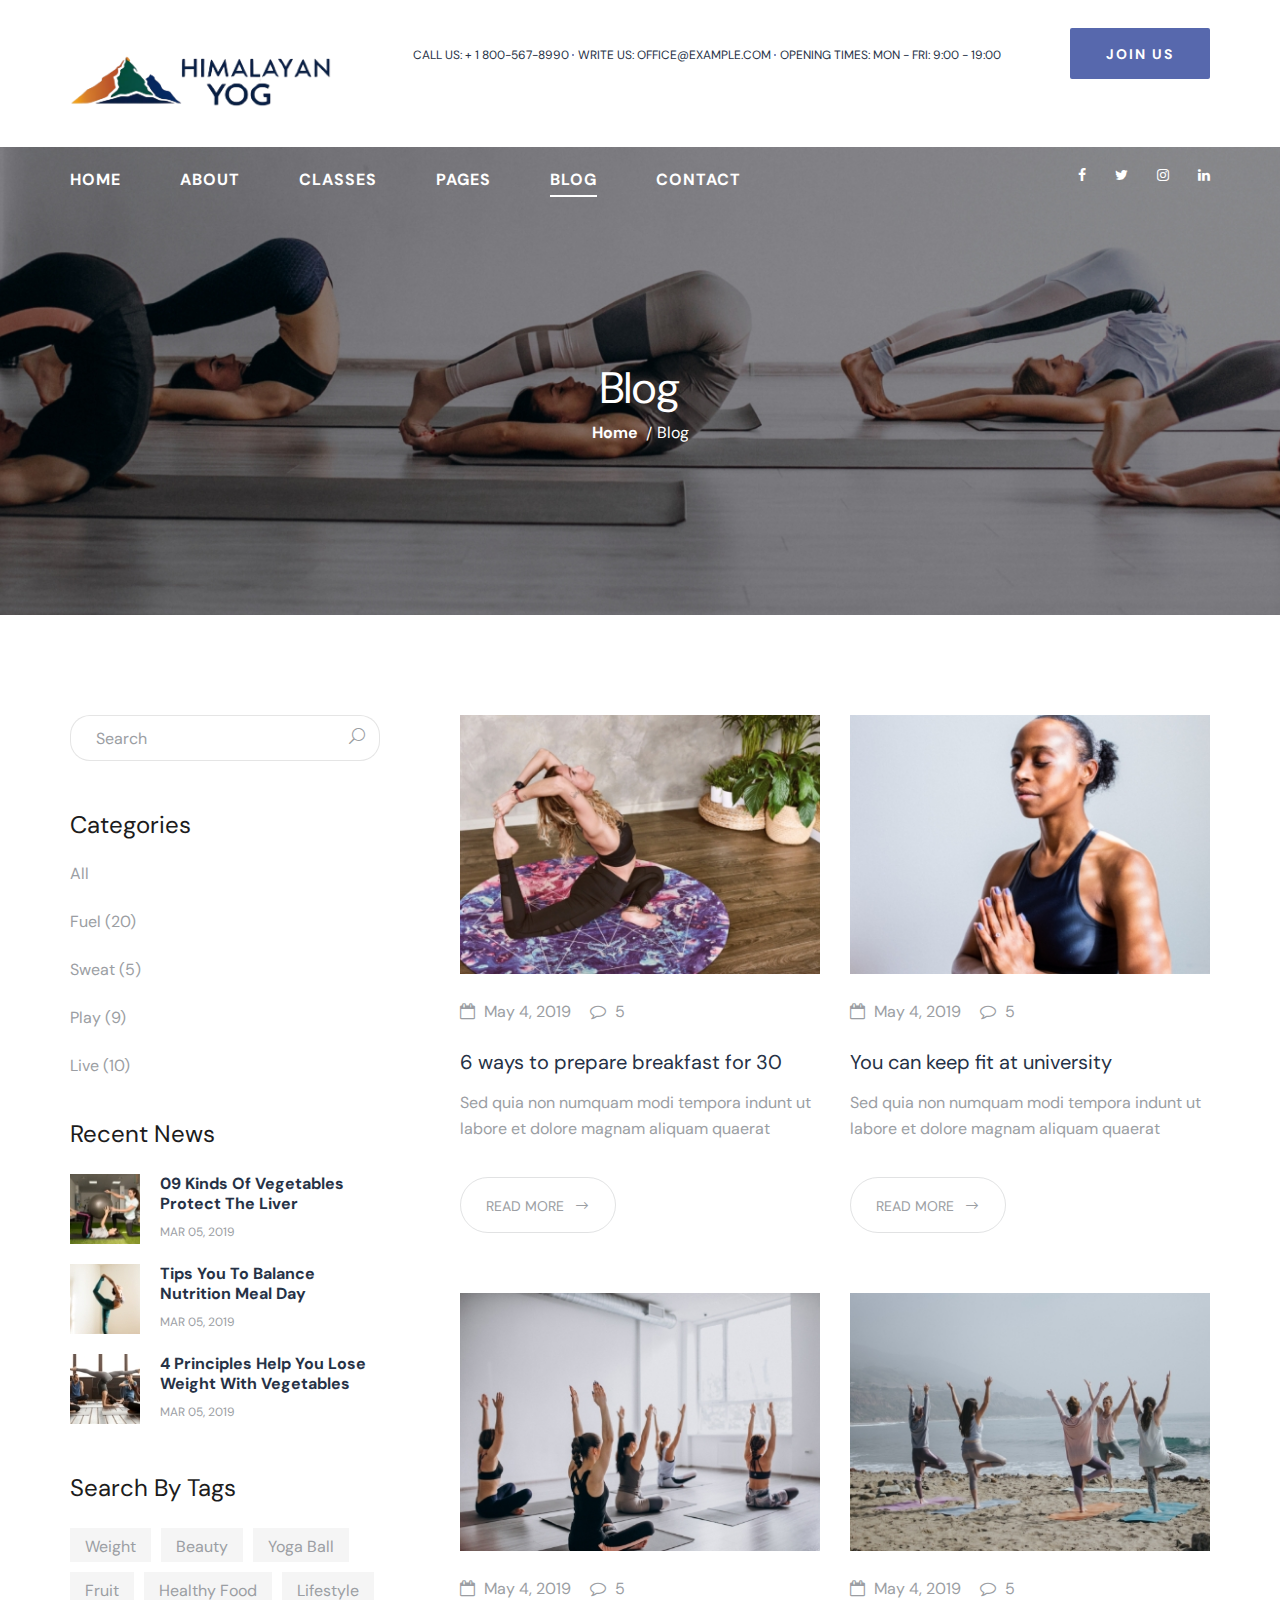
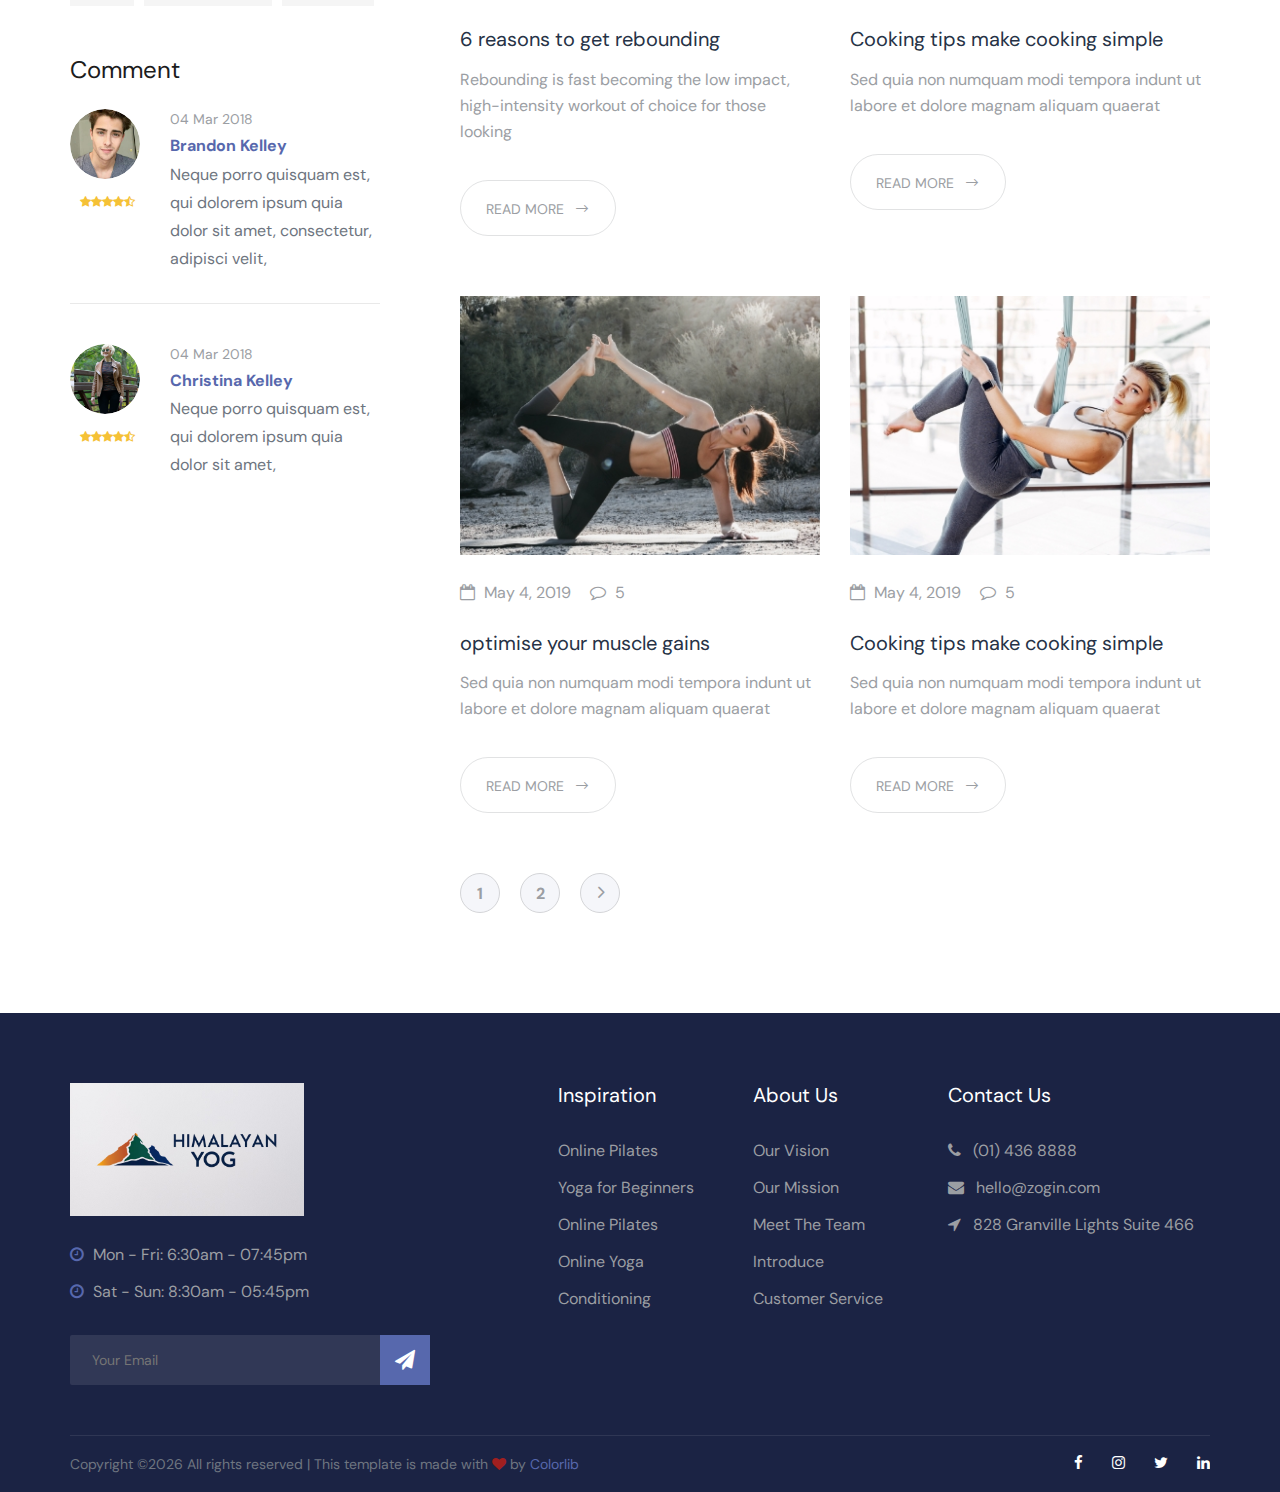
<file: blog.html>
<!DOCTYPE html>
<html lang="zxx">

<head>
    <meta charset="UTF-8">
    <meta name="description" content="Directing Template">
    <meta name="keywords" content="Directing, unica, creative, html">
    <meta name="viewport" content="width=device-width, initial-scale=1.0">
    <meta http-equiv="X-UA-Compatible" content="ie=edge">
    <title>Zogin | Template</title>

    <!-- Google Font -->
    <link href="https://fonts.googleapis.com/css2?family=DM+Sans:wght@400;500;700&display=swap" rel="stylesheet">

    <!-- Css Styles -->
    <link rel="stylesheet" href="css/bootstrap.min.css" type="text/css">
    <link rel="stylesheet" href="css/font-awesome.min.css" type="text/css">
    <link rel="stylesheet" href="css/elegant-icons.css" type="text/css">
    <link rel="stylesheet" href="css/nice-select.css" type="text/css">
    <link rel="stylesheet" href="css/barfiller.css" type="text/css">
    <link rel="stylesheet" href="css/owl.carousel.min.css" type="text/css">
    <link rel="stylesheet" href="css/slicknav.min.css" type="text/css">
    <link rel="stylesheet" href="css/style.css" type="text/css">
</head>

<body>
    <!-- Page Preloder -->
    <div id="preloder">
        <div class="loader"></div>
    </div>

    <!-- Offcanvas Menu Begin -->
    <div class="offcanvas-menu-overlay"></div>
    <div class="offcanvas-menu">
        <div class="offcanvas__logo">
            <a href="./index.html"><img src="img/logo.png" alt=""></a>
        </div>
        <div id="mobile-menu-wrap"></div>
        <div class="offcanvas__widget">
            <ul>
                <li>CALL US: + 1 800-567-8990</li>
                <li>WRITE US: OFFICE@EXAMPLE.COM</li>
                <li>OPENING TIMES: MON - FRI: 9:00 - 19:00</li>
            </ul>
            <a href="#" class="primary-btn">JOIN US</a>
        </div>
        <nav class="header__menu">
            <ul class="mobile-menu">
                <li class="active"><a href="./index.html">Home</a></li>
                <li><a href="./about-us.html">About</a></li>
                <li><a href="./classes.html">Classes</a></li>
                <li><a href="#">Pages</a>
                    <ul class="dropdown">
                        <li><a href="./classes-details.html">Classes Details</a></li>
                        <li><a href="./blog-details.html">Blog Details</a></li>
                        <li><a href="./pricing.html">Pricing</a></li>
                        <li><a href="./faq.html">Faq</a></li>
                    </ul>
                </li>
                <li><a href="./blog.html">Blog</a></li>
                <li><a href="./contact.html">Contact</a></li>
            </ul>
        </nav>
        <div class="offcanvas__social">
            <a href="#"><i class="fa fa-facebook"></i></a>
            <a href="#"><i class="fa fa-twitter"></i></a>
            <a href="#"><i class="fa fa-instagram"></i></a>
            <a href="#"><i class="fa fa-linkedin"></i></a>
        </div>
    </div>
    <!-- Offcanvas Menu End -->

    <!-- Header Section Begin -->
    <header class="header">
        <div class="header__top">
            <div class="container">
                <div class="row">
                    <div class="col-lg-3 col-md-3">
                        <div class="header__logo">
                            <a href="./index.html"><img src="img/logo.png" alt=""></a>
                        </div>
                    </div>
                    <div class="col-lg-9 col-md-9">
                        <div class="header__top__widget">
                            <ul>
                                <li>CALL US: + 1 800-567-8990</li>
                                <li>WRITE US: OFFICE@EXAMPLE.COM</li>
                                <li>OPENING TIMES: MON - FRI: 9:00 - 19:00</li>
                            </ul>
                            <a href="#" class="primary-btn">JOIN US</a>
                        </div>
                    </div>
                </div>
                <div class="canvas__open">
                    <i class="fa fa-bars"></i>
                </div>
            </div>
        </div>
        <div class="header__nav">
            <div class="container">
                <div class="row">
                    <div class="col-lg-9 col-md-9">
                        <nav class="header__menu">
                            <ul>
                                <li><a href="./index.html">Home</a></li>
                                <li><a href="./about-us.html">About</a></li>
                                <li><a href="./classes.html">Classes</a></li>
                                <li><a href="#">Pages</a>
                                    <ul class="dropdown">
                                        <li><a href="./classes-details.html">Classes Details</a></li>
                                        <li><a href="./blog-details.html">Blog Details</a></li>
                                        <li><a href="./pricing.html">Pricing</a></li>
                                        <li><a href="./faq.html">Faq</a></li>
                                    </ul>
                                </li>
                                <li class="active"><a href="./blog.html">Blog</a></li>
                                <li><a href="./contact.html">Contact</a></li>
                            </ul>
                        </nav>
                    </div>
                    <div class="col-lg-3 col-md-3">
                        <div class="header__social">
                            <a href="#"><i class="fa fa-facebook"></i></a>
                            <a href="#"><i class="fa fa-twitter"></i></a>
                            <a href="#"><i class="fa fa-instagram"></i></a>
                            <a href="#"><i class="fa fa-linkedin"></i></a>
                        </div>
                    </div>
                </div>
            </div>
        </div>
    </header>
    <!-- Header Section End -->

    <!-- Breadcrumb Begin -->
    <section class="breadcrumb-option set-bg" data-setbg="img/breadcrumb.jpg">
        <div class="container">
            <div class="row">
                <div class="col-lg-12">
                    <div class="breadcrumb__text">
                        <h2>Blog</h2>
                        <div class="breadcrumb__widget">
                            <a href="./index.html">Home</a>
                            <span>Blog</span>
                        </div>
                    </div>
                </div>
            </div>
        </div>
    </section>
    <!-- Breadcrumb End -->

    <!-- Blog Section Begin -->
    <section class="blog spad">
        <div class="container">
            <div class="row">
                <div class="col-lg-4 order-lg-1 order-2">
                    <div class="blog__sidebar">
                        <div class="blog__sidebar__search">
                            <form action="#">
                                <input type="text" placeholder="Search">
                                <button><span class="icon_search"></span></button>
                            </form>
                        </div>
                        <div class="blog__sidebar__categories">
                            <h4>Categories</h4>
                            <ul>
                                <li><a href="#">All</a></li>
                                <li><a href="#">Fuel (20)</a></li>
                                <li><a href="#">Sweat (5)</a></li>
                                <li><a href="#">Play (9)</a></li>
                                <li><a href="#">Live (10)</a></li>
                            </ul>
                        </div>
                        <div class="blog__sidebar__recent">
                            <h4>Recent News</h4>
                            <div class="blog__recent__item">
                                <div class="blog__recent__item__pic">
                                    <img src="img/blog/br-1.jpg" alt="">
                                </div>
                                <div class="blog__recent__item__text">
                                    <h6>09 Kinds Of Vegetables Protect The Liver</h6>
                                    <span>MAR 05, 2019</span>
                                </div>
                            </div>
                            <div class="blog__recent__item">
                                <div class="blog__recent__item__pic">
                                    <img src="img/blog/br-2.jpg" alt="">
                                </div>
                                <div class="blog__recent__item__text">
                                    <h6>Tips You To Balance Nutrition Meal Day</h6>
                                    <span>MAR 05, 2019</span>
                                </div>
                            </div>
                            <div class="blog__recent__item">
                                <div class="blog__recent__item__pic">
                                    <img src="img/blog/br-3.jpg" alt="">
                                </div>
                                <div class="blog__recent__item__text">
                                    <h6>4 Principles Help You Lose Weight With Vegetables</h6>
                                    <span>MAR 05, 2019</span>
                                </div>
                            </div>
                        </div>
                        <div class="blog__sidebar__tags">
                            <h4>Search By Tags</h4>
                            <a href="#">Weight</a>
                            <a href="#">Beauty</a>
                            <a href="#">Yoga Ball</a>
                            <a href="#">Fruit</a>
                            <a href="#">Healthy Food</a>
                            <a href="#">Lifestyle</a>
                        </div>
                        <div class="blog__sidebar__comment">
                            <h4>Comment</h4>
                            <div class="classes__sidebar__comment">
                                <div class="classes__sidebar__comment__pic">
                                    <img src="img/classes-details/comment-1.png" alt="">
                                    <div class="classes__sidebar__comment__rating">
                                        <i class="fa fa-star"></i>
                                        <i class="fa fa-star"></i>
                                        <i class="fa fa-star"></i>
                                        <i class="fa fa-star"></i>
                                        <i class="fa fa-star-half-o"></i>
                                    </div>
                                </div>
                                <div class="classes__sidebar__comment__text">
                                    <span>04 Mar 2018</span>
                                    <h6>Brandon Kelley</h6>
                                    <p>Neque porro quisquam est, qui dolorem ipsum quia dolor sit amet, consectetur,
                                        adipisci velit,</p>
                                </div>
                            </div>
                            <div class="classes__sidebar__comment">
                                <div class="classes__sidebar__comment__pic">
                                    <img src="img/classes-details/comment-2.png" alt="">
                                    <div class="classes__sidebar__comment__rating">
                                        <i class="fa fa-star"></i>
                                        <i class="fa fa-star"></i>
                                        <i class="fa fa-star"></i>
                                        <i class="fa fa-star"></i>
                                        <i class="fa fa-star-half-o"></i>
                                    </div>
                                </div>
                                <div class="classes__sidebar__comment__text">
                                    <span>04 Mar 2018</span>
                                    <h6>Christina Kelley</h6>
                                    <p>Neque porro quisquam est, qui dolorem ipsum quia dolor sit amet,</p>
                                </div>
                            </div>
                        </div>
                    </div>
                </div>
                <div class="col-lg-8 order-lg-2 order-1">
                    <div class="row">
                        <div class="col-lg-6 col-sm-6">
                            <div class="blog__item">
                                <div class="blog__item__pic">
                                    <img src="img/blog/blog-1.jpg" alt="">
                                </div>
                                <div class="blog__item__text">
                                    <ul>
                                        <li><i class="fa fa-calendar-o"></i> May 4, 2019</li>
                                        <li><i class="fa fa-comment-o"></i> 5</li>
                                    </ul>
                                    <h5><a href="#">6 ways to prepare breakfast for 30</a></h5>
                                    <p>Sed quia non numquam modi tempora indunt ut labore et dolore magnam aliquam
                                        quaerat </p>
                                    <a href="#" class="blog_read_more">READ MORE <span class="arrow_right"></span></a>
                                </div>
                            </div>
                        </div>
                        <div class="col-lg-6 col-sm-6">
                            <div class="blog__item">
                                <div class="blog__item__pic">
                                    <img src="img/blog/blog-2.jpg" alt="">
                                </div>
                                <div class="blog__item__text">
                                    <ul>
                                        <li><i class="fa fa-calendar-o"></i> May 4, 2019</li>
                                        <li><i class="fa fa-comment-o"></i> 5</li>
                                    </ul>
                                    <h5><a href="#">You can keep fit at university</a></h5>
                                    <p>Sed quia non numquam modi tempora indunt ut labore et dolore magnam aliquam
                                        quaerat </p>
                                    <a href="#" class="blog_read_more">READ MORE <span class="arrow_right"></span></a>
                                </div>
                            </div>
                        </div>
                        <div class="col-lg-6 col-sm-6">
                            <div class="blog__item">
                                <div class="blog__item__pic">
                                    <img src="img/blog/blog-3.jpg" alt="">
                                </div>
                                <div class="blog__item__text">
                                    <ul>
                                        <li><i class="fa fa-calendar-o"></i> May 4, 2019</li>
                                        <li><i class="fa fa-comment-o"></i> 5</li>
                                    </ul>
                                    <h5><a href="#">6 reasons to get rebounding</a></h5>
                                    <p>Rebounding is fast becoming the low impact, high-intensity workout of choice for
                                        those looking</p>
                                    <a href="#" class="blog_read_more">READ MORE <span class="arrow_right"></span></a>
                                </div>
                            </div>
                        </div>
                        <div class="col-lg-6 col-sm-6">
                            <div class="blog__item">
                                <div class="blog__item__pic">
                                    <img src="img/blog/blog-4.jpg" alt="">
                                </div>
                                <div class="blog__item__text">
                                    <ul>
                                        <li><i class="fa fa-calendar-o"></i> May 4, 2019</li>
                                        <li><i class="fa fa-comment-o"></i> 5</li>
                                    </ul>
                                    <h5><a href="#">Cooking tips make cooking simple</a></h5>
                                    <p>Sed quia non numquam modi tempora indunt ut labore et dolore magnam aliquam
                                        quaerat </p>
                                    <a href="#" class="blog_read_more">READ MORE <span class="arrow_right"></span></a>
                                </div>
                            </div>
                        </div>
                        <div class="col-lg-6 col-sm-6">
                            <div class="blog__item">
                                <div class="blog__item__pic">
                                    <img src="img/blog/blog-5.jpg" alt="">
                                </div>
                                <div class="blog__item__text">
                                    <ul>
                                        <li><i class="fa fa-calendar-o"></i> May 4, 2019</li>
                                        <li><i class="fa fa-comment-o"></i> 5</li>
                                    </ul>
                                    <h5><a href="#">optimise your muscle gains</a></h5>
                                    <p>Sed quia non numquam modi tempora indunt ut labore et dolore magnam aliquam
                                        quaerat </p>
                                    <a href="#" class="blog_read_more">READ MORE <span class="arrow_right"></span></a>
                                </div>
                            </div>
                        </div>
                        <div class="col-lg-6 col-sm-6">
                            <div class="blog__item">
                                <div class="blog__item__pic">
                                    <img src="img/blog/blog-6.jpg" alt="">
                                </div>
                                <div class="blog__item__text">
                                    <ul>
                                        <li><i class="fa fa-calendar-o"></i> May 4, 2019</li>
                                        <li><i class="fa fa-comment-o"></i> 5</li>
                                    </ul>
                                    <h5><a href="#">Cooking tips make cooking simple</a></h5>
                                    <p>Sed quia non numquam modi tempora indunt ut labore et dolore magnam aliquam
                                        quaerat </p>
                                    <a href="#" class="blog_read_more">READ MORE <span class="arrow_right"></span></a>
                                </div>
                            </div>
                        </div>
                        <div class="col-lg-12">
                            <div class="classes__pagination blog__pagination">
                                <a href="#">1</a>
                                <a href="#">2</a>
                                <a href="#"><span class="arrow_carrot-right"></span></a>
                            </div>
                        </div>
                    </div>
                </div>
            </div>
        </div>
    </section>
    <!-- Blog Section End -->

    <!-- Footer Section Begin -->
    <section class="footer" style=" background-color: #1b2344; ">
        <div class="container">
            <div class="row">
                <div class="col-lg-4 col-md-6 col-sm-6">
                    <div class="footer__about">
                        <img src="img/footer-logo.jpg" style="max-width: 65%;" alt="">
                        <ul>
                            <li><i class="fa fa-clock-o"></i> Mon - Fri: 6:30am - 07:45pm</li>
                            <li><i class="fa fa-clock-o"></i> Sat - Sun: 8:30am - 05:45pm</li>
                        </ul>
                        <form action="#" class="subscribe-form">
                            <input type="text" placeholder="Your Email">
                            <button type="submit"><i class="fa fa-send"></i></button>
                        </form>
                    </div>
                </div>
                <div class="col-lg-2 offset-lg-1 col-md-3 col-sm-6">
                    <div class="footer__widget">
                        <h5>Inspiration</h5>
                        <ul>
                            <li><a href="#">Online Pilates</a></li>
                            <li><a href="#">Yoga for Beginners</a></li>
                            <li><a href="#">Online Pilates</a></li>
                            <li><a href="#">Online Yoga</a></li>
                            <li><a href="#">Conditioning</a></li>
                        </ul>
                    </div>
                </div>
                <div class="col-lg-2 col-md-3 col-sm-6">
                    <div class="footer__widget">
                        <h5>About Us</h5>
                        <ul>
                            <li><a href="#">Our Vision</a></li>
                            <li><a href="#">Our Mission</a></li>
                            <li><a href="#">Meet The Team</a></li>
                            <li><a href="#">Introduce</a></li>
                            <li><a href="#">Customer Service</a></li>
                        </ul>
                    </div>
                </div>
                <div class="col-lg-3 col-md-6 col-sm-6">
                    <div class="footer__widget">
                        <h5>Contact Us</h5>
                        <ul class="footer-address">
                            <li><i class="fa fa-phone"></i> (01) 436 8888</li>
                            <li><i class="fa fa-envelope"></i> hello@zogin.com</li>
                            <li><i class="fa fa-location-arrow"></i> 828 Granville Lights Suite 466</li>
                        </ul>
                    </div>
                </div>
            </div>
            <div class="footer__copyright">
                <div class="row">
                    <div class="col-lg-6 col-md-6 col-sm-6">
                        <!-- Link back to Colorlib can't be removed. Template is licensed under CC BY 3.0. -->
                        <div class="footer__copyright__text">
                            <p>Copyright &copy;<script>document.write(new Date().getFullYear());</script> All rights reserved | This template is made with <i class="fa fa-heart" aria-hidden="true"></i> by <a href="https://colorlib.com" target="_blank">Colorlib</a></p>
                        </div>
                        <!-- Link back to Colorlib can't be removed. Template is licensed under CC BY 3.0. -->
                    </div>
                    <div class="col-lg-6 col-md-6 col-sm-6">
                        <div class="footer__copyright__social">
                            <a href="#"><i class="fa fa-facebook"></i></a>
                            <a href="#"><i class="fa fa-instagram"></i></a>
                            <a href="#"><i class="fa fa-twitter"></i></a>
                            <a href="#"><i class="fa fa-linkedin"></i></a>
                        </div>
                    </div>
                </div>
            </div>
        </div>
    </section>
    <!-- Footer Section End -->

    <!-- Js Plugins -->
    <script src="js/jquery-3.3.1.min.js"></script>
    <script src="js/bootstrap.min.js"></script>
    <script src="js/jquery.nice-select.min.js"></script>
    <script src="js/jquery.barfiller.js"></script>
    <script src="js/jquery.slicknav.js"></script>
    <script src="js/owl.carousel.min.js"></script>
    <script src="js/main.js"></script>
</body>

</html>
</file>
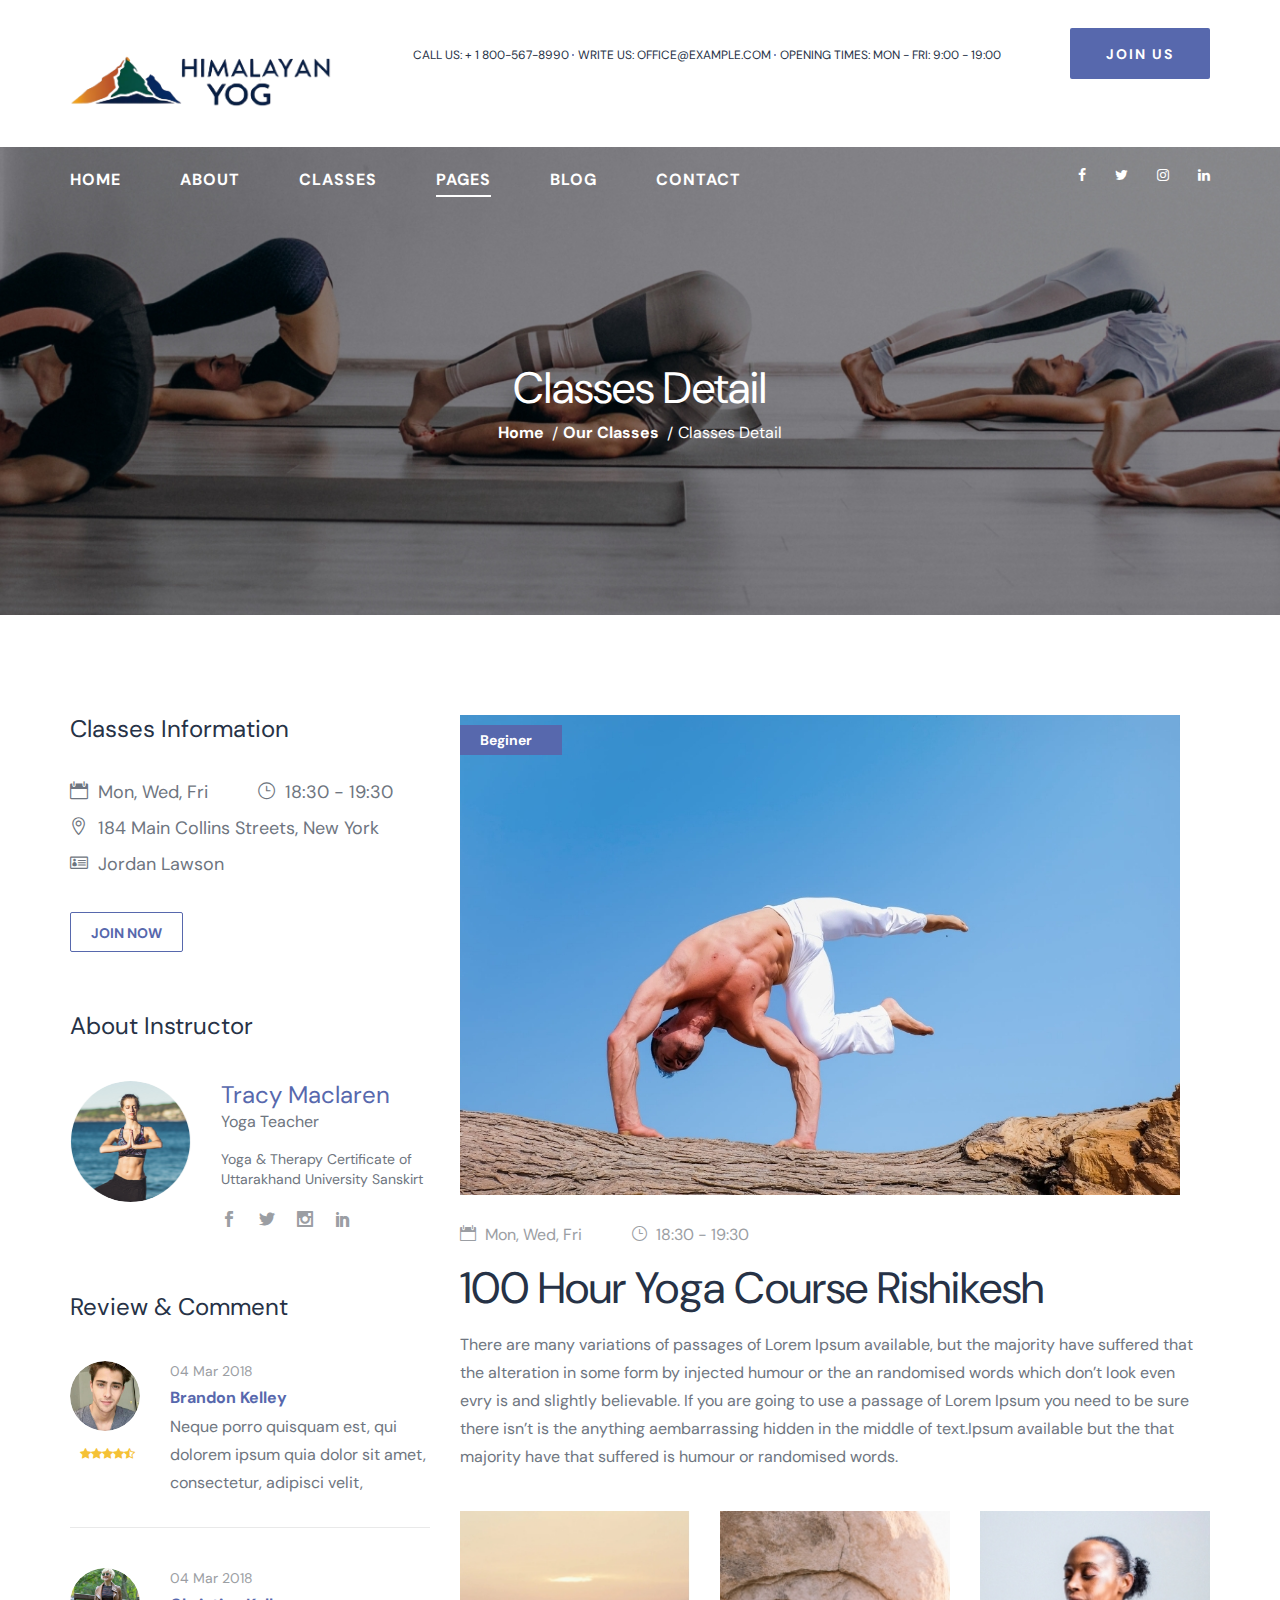
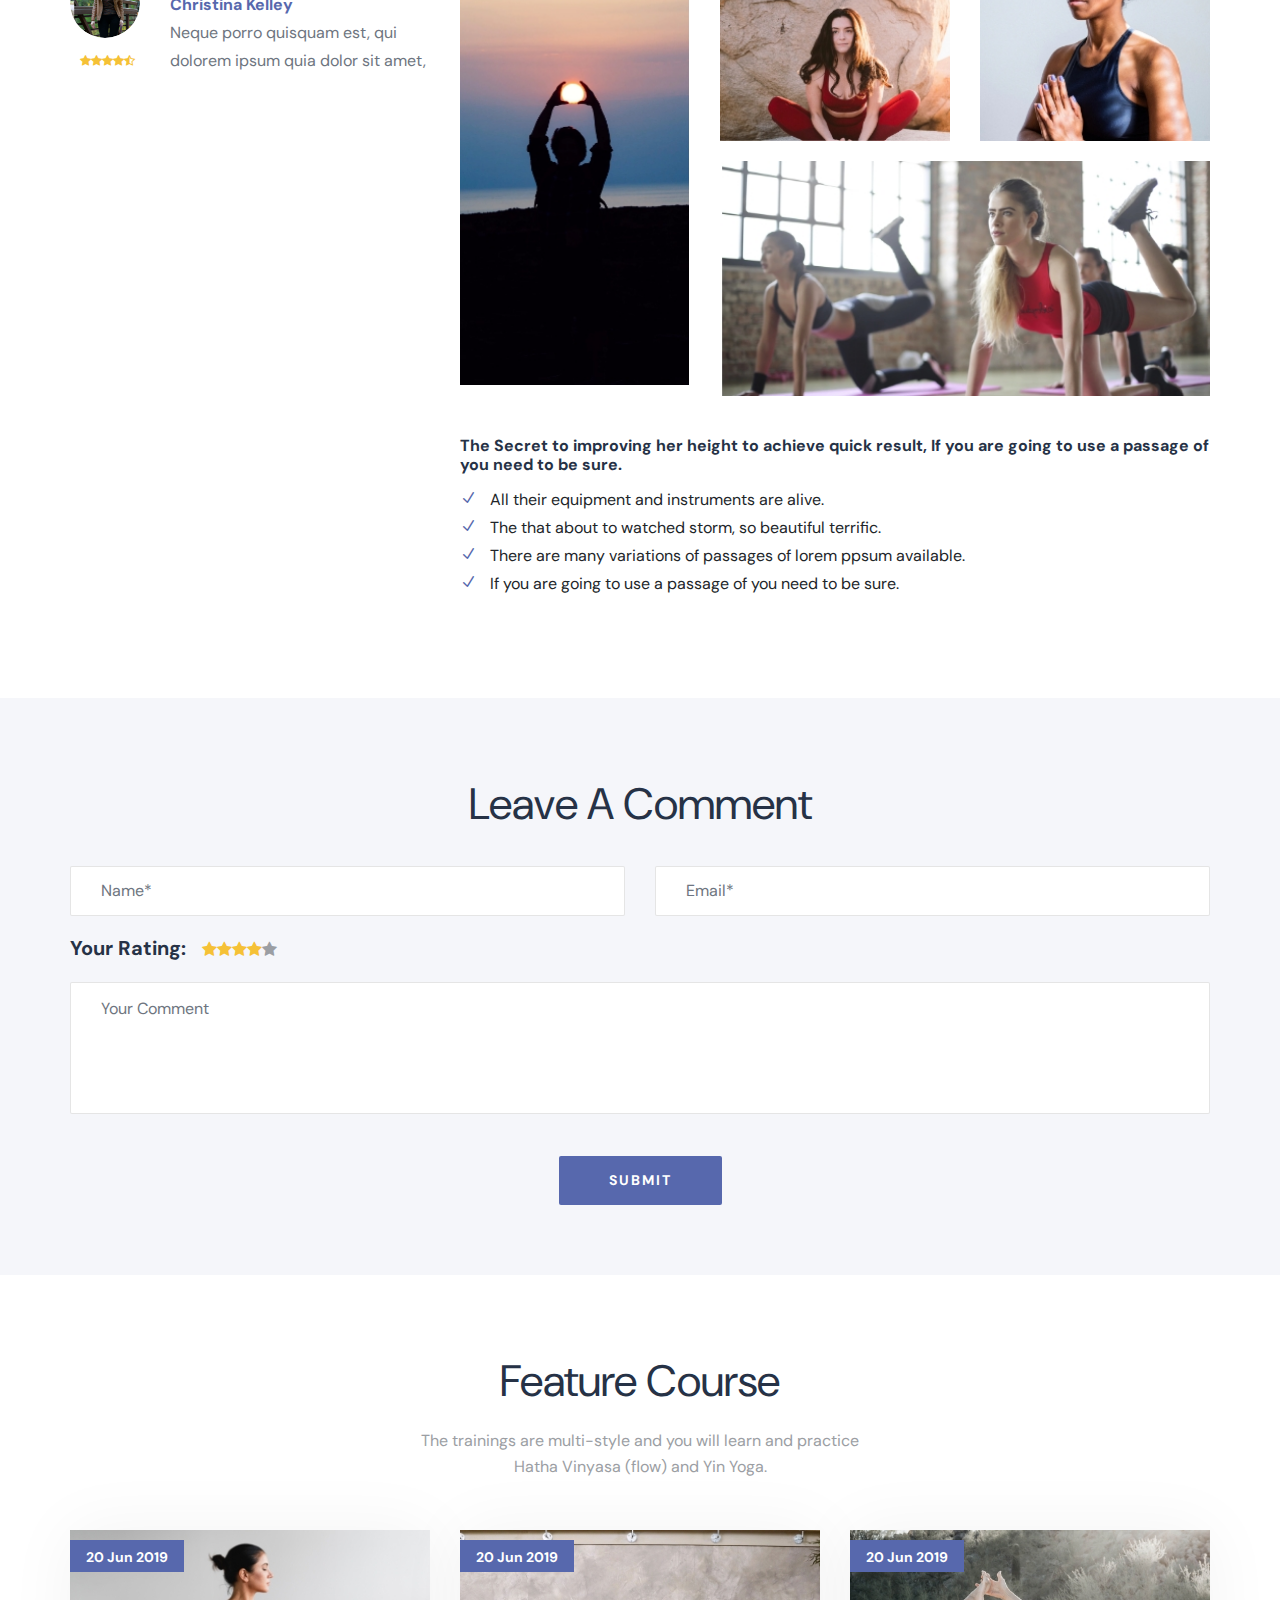
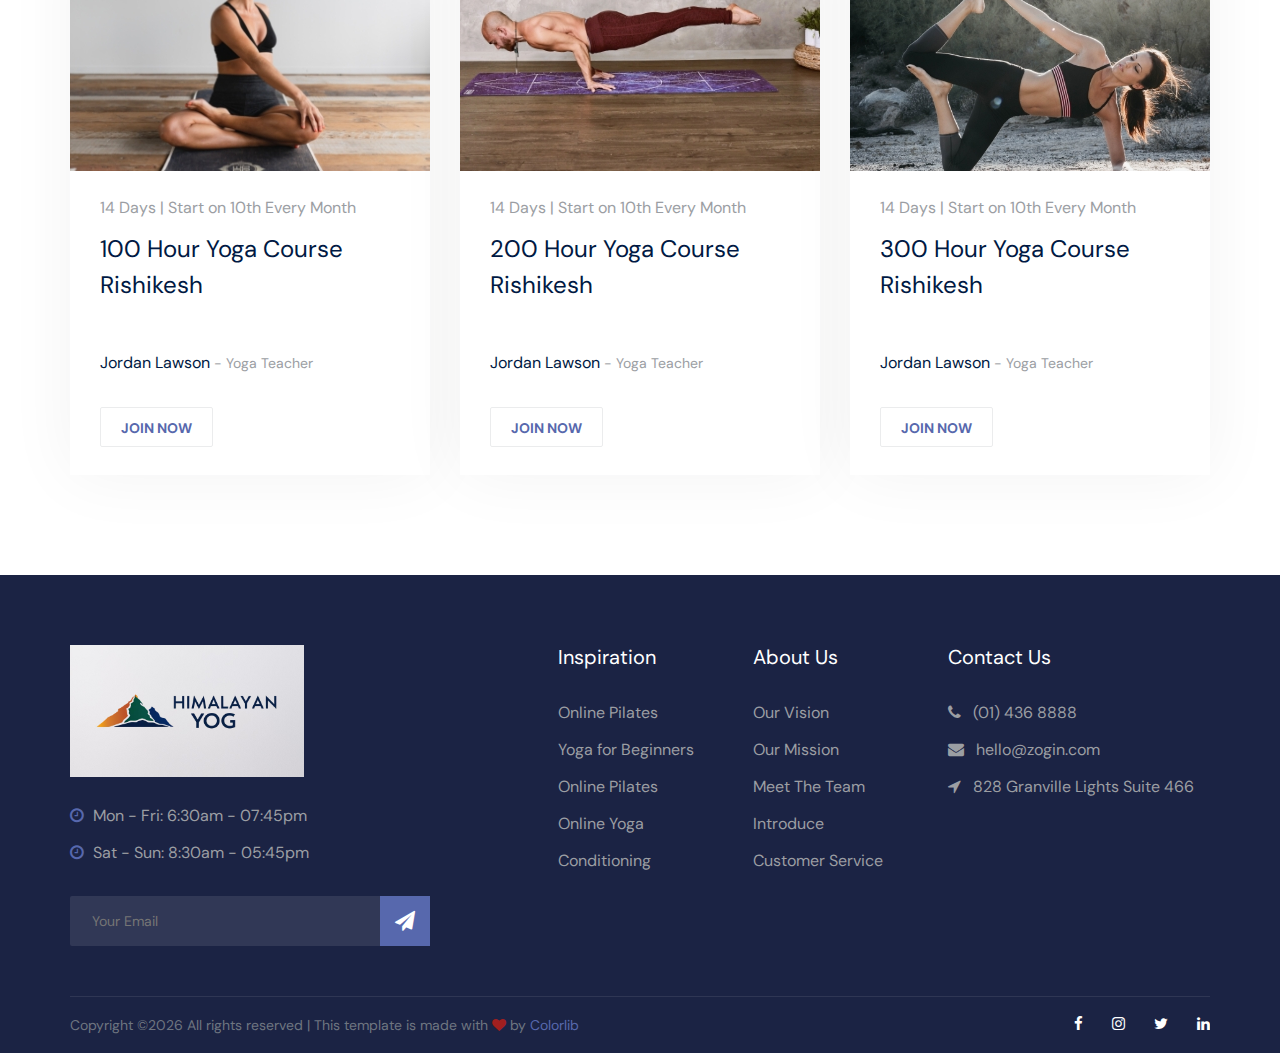
<file: classes-details.html>
<!DOCTYPE html>
<html lang="zxx">

<head>
    <meta charset="UTF-8">
    <meta name="description" content="Directing Template">
    <meta name="keywords" content="Directing, unica, creative, html">
    <meta name="viewport" content="width=device-width, initial-scale=1.0">
    <meta http-equiv="X-UA-Compatible" content="ie=edge">
    <title>Zogin | Template</title>

    <!-- Google Font -->
    <link href="https://fonts.googleapis.com/css2?family=DM+Sans:wght@400;500;700&display=swap" rel="stylesheet">

    <!-- Css Styles -->
    <link rel="stylesheet" href="css/bootstrap.min.css" type="text/css">
    <link rel="stylesheet" href="css/font-awesome.min.css" type="text/css">
    <link rel="stylesheet" href="css/elegant-icons.css" type="text/css">
    <link rel="stylesheet" href="css/nice-select.css" type="text/css">
    <link rel="stylesheet" href="css/barfiller.css" type="text/css">
    <link rel="stylesheet" href="css/owl.carousel.min.css" type="text/css">
    <link rel="stylesheet" href="css/slicknav.min.css" type="text/css">
    <link rel="stylesheet" href="css/style.css" type="text/css">
</head>

<body>
    <!-- Page Preloder -->
    <div id="preloder">
        <div class="loader"></div>
    </div>

    <!-- Offcanvas Menu Begin -->
    <div class="offcanvas-menu-overlay"></div>
    <div class="offcanvas-menu">
        <div class="offcanvas__logo">
            <a href="./index.html"><img src="img/logo.png" alt=""></a>
        </div>
        <div id="mobile-menu-wrap"></div>
        <div class="offcanvas__widget">
            <ul>
                <li>CALL US: + 1 800-567-8990</li>
                <li>WRITE US: OFFICE@EXAMPLE.COM</li>
                <li>OPENING TIMES: MON - FRI: 9:00 - 19:00</li>
            </ul>
            <a href="#" class="primary-btn">JOIN US</a>
        </div>
        <nav class="header__menu">
            <ul class="mobile-menu">
                <li class="active"><a href="./index.html">Home</a></li>
                <li><a href="./about-us.html">About</a></li>
                <li><a href="./classes.html">Classes</a></li>
                <li><a href="#">Pages</a>
                    <ul class="dropdown">
                        <li><a href="./classes-details.html">Classes Details</a></li>
                        <li><a href="./blog-details.html">Blog Details</a></li>
                        <li><a href="./pricing.html">Pricing</a></li>
                        <li><a href="./faq.html">Faq</a></li>
                    </ul>
                </li>
                <li><a href="./blog.html">Blog</a></li>
                <li><a href="./contact.html">Contact</a></li>
            </ul>
        </nav>
        <div class="offcanvas__social">
            <a href="#"><i class="fa fa-facebook"></i></a>
            <a href="#"><i class="fa fa-twitter"></i></a>
            <a href="#"><i class="fa fa-instagram"></i></a>
            <a href="#"><i class="fa fa-linkedin"></i></a>
        </div>
    </div>
    <!-- Offcanvas Menu End -->

    <!-- Header Section Begin -->
    <header class="header">
        <div class="header__top">
            <div class="container">
                <div class="row">
                    <div class="col-lg-3 col-md-3">
                        <div class="header__logo">
                            <a href="./index.html"><img src="img/logo.png" alt=""></a>
                        </div>
                    </div>
                    <div class="col-lg-9 col-md-9">
                        <div class="header__top__widget">
                            <ul>
                                <li>CALL US: + 1 800-567-8990</li>
                                <li>WRITE US: OFFICE@EXAMPLE.COM</li>
                                <li>OPENING TIMES: MON - FRI: 9:00 - 19:00</li>
                            </ul>
                            <a href="#" class="primary-btn">JOIN US</a>
                        </div>
                    </div>
                </div>
                <div class="canvas__open">
                    <i class="fa fa-bars"></i>
                </div>
            </div>
        </div>
        <div class="header__nav">
            <div class="container">
                <div class="row">
                    <div class="col-lg-9 col-md-9">
                        <nav class="header__menu">
                            <ul>
                                <li><a href="./index.html">Home</a></li>
                                <li><a href="./about-us.html">About</a></li>
                                <li><a href="./classes.html">Classes</a></li>
                                <li class="active"><a href="#">Pages</a>
                                    <ul class="dropdown">
                                        <li><a href="./classes-details.html">Classes Details</a></li>
                                        <li><a href="./blog-details.html">Blog Details</a></li>
                                        <li><a href="./pricing.html">Pricing</a></li>
                                        <li><a href="./faq.html">Faq</a></li>
                                    </ul>
                                </li>
                                <li><a href="./blog.html">Blog</a></li>
                                <li><a href="./contact.html">Contact</a></li>
                            </ul>
                        </nav>
                    </div>
                    <div class="col-lg-3 col-md-3">
                        <div class="header__social">
                            <a href="#"><i class="fa fa-facebook"></i></a>
                            <a href="#"><i class="fa fa-twitter"></i></a>
                            <a href="#"><i class="fa fa-instagram"></i></a>
                            <a href="#"><i class="fa fa-linkedin"></i></a>
                        </div>
                    </div>
                </div>
            </div>
        </div>
    </header>
    <!-- Header Section End -->

    <!-- Breadcrumb Begin -->
    <section class="breadcrumb-option set-bg" data-setbg="img/breadcrumb.jpg">
        <div class="container">
            <div class="row">
                <div class="col-lg-12">
                    <div class="breadcrumb__text">
                        <h2>Classes Detail</h2>
                        <div class="breadcrumb__widget">
                            <a href="./index.html">Home</a>
                            <a href="./index.html">Our Classes</a>
                            <span>Classes Detail</span>
                        </div>
                    </div>
                </div>
            </div>
        </div>
    </section>
    <!-- Breadcrumb End -->

    <!-- Classes Section Begin -->
    <section class="classes-details spad">
        <div class="container">
            <div class="row">
                <div class="col-lg-4">
                    <div class="classes__sidebar">
                        <div class="classes__sidebar__item classes__sidebar__item--info">
                            <h4>Classes Information</h4>
                            <ul class="classes__sidebar__item__widget">
                                <li><span class="icon_calendar"></span> Mon, Wed, Fri</li>
                                <li><span class="icon_clock_alt"></span> 18:30 - 19:30</li>
                            </ul>
                            <ul class="classes__sidebar__item__id">
                                <li><span class="icon_pin_alt"></span> 184 Main Collins Streets, New York</li>
                                <li><span class="icon_id"></span> Jordan Lawson</li>
                            </ul>
                            <a href="#" class="sidebar-btn">JOIN NOW</a>
                        </div>
                        <div class="classes__sidebar__item">
                            <h4>About Instructor</h4>
                            <div class="classes__sidebar__instructor">
                                <div class="classes__sidebar__instructor__pic">
                                    <img src="img/classes-details/classes-instructor.png" alt="">
                                </div>
                                <div class="classes__sidebar__instructor__text">
                                    <div class="classes__sidebar__instructor__title">
                                        <h4>Tracy Maclaren</h4>
                                        <span>Yoga Teacher</span>
                                    </div>
                                    <p>Yoga & Therapy Certificate of<br /> Uttarakhand University Sanskirt</p>
                                    <div class="classes__sidebar__instructor__social">
                                        <a href="#"><span class="social_facebook"></span></a>
                                        <a href="#"><span class="social_twitter"></span></a>
                                        <a href="#"><span class="social_instagram"></span></a>
                                        <a href="#"><span class="social_linkedin"></span></a>
                                    </div>
                                </div>
                            </div>
                        </div>
                        <div class="classes__sidebar__item">
                            <h4>Review & Comment</h4>
                            <div class="classes__sidebar__comment__list">
                                <div class="classes__sidebar__comment">
                                    <div class="classes__sidebar__comment__pic">
                                        <img src="img/classes-details/comment-1.png" alt="">
                                        <div class="classes__sidebar__comment__rating">
                                            <i class="fa fa-star"></i>
                                            <i class="fa fa-star"></i>
                                            <i class="fa fa-star"></i>
                                            <i class="fa fa-star"></i>
                                            <i class="fa fa-star-half-o"></i>
                                        </div>
                                    </div>
                                    <div class="classes__sidebar__comment__text">
                                        <span>04 Mar 2018</span>
                                        <h6>Brandon Kelley</h6>
                                        <p>Neque porro quisquam est, qui dolorem ipsum quia dolor sit amet, consectetur,
                                            adipisci velit,</p>
                                    </div>
                                </div>
                                <div class="classes__sidebar__comment">
                                    <div class="classes__sidebar__comment__pic">
                                        <img src="img/classes-details/comment-2.png" alt="">
                                        <div class="classes__sidebar__comment__rating">
                                            <i class="fa fa-star"></i>
                                            <i class="fa fa-star"></i>
                                            <i class="fa fa-star"></i>
                                            <i class="fa fa-star"></i>
                                            <i class="fa fa-star-half-o"></i>
                                        </div>
                                    </div>
                                    <div class="classes__sidebar__comment__text">
                                        <span>04 Mar 2018</span>
                                        <h6>Christina Kelley</h6>
                                        <p>Neque porro quisquam est, qui dolorem ipsum quia dolor sit amet,</p>
                                    </div>
                                </div>
                            </div>
                        </div>
                    </div>
                </div>
                <div class="col-lg-8">
                    <div class="classes__details">
                        <div class="classes__details__large">
                            <img src="img/classes-details/cd-large.jpg" alt="">
                            <span>Beginer</span>
                        </div>
                        <ul class="classes__details__widget">
                            <li><span class="icon_calendar"></span> Mon, Wed, Fri</li>
                            <li><span class="icon_clock_alt"></span> 18:30 - 19:30</li>
                        </ul>
                        <h2>100 Hour Yoga Course Rishikesh</h2>
                        <p>There are many variations of passages of Lorem Ipsum available, but the majority have
                            suffered that the alteration in some form by injected humour or the an randomised words
                            which don’t look even evry is and slightly believable. If you are going to use a passage of
                            Lorem Ipsum you need to be sure there isn’t is the anything aembarrassing hidden in the
                            middle of text.Ipsum available but the that majority have that suffered is humour or
                            randomised words.</p>
                        <div class="classes__details__item">
                            <div class="row">
                                <div class="col-lg-4 col-md-4">
                                    <img src="img/classes-details/cd-item-1.jpg" alt="">
                                </div>
                                <div class="col-lg-8 col-md-8">
                                    <div class="row">
                                        <div class="col-lg-6 col-md-6">
                                            <img src="img/classes-details/cd-item-2.jpg" alt="">
                                        </div>
                                        <div class="col-lg-6 col-md-6">
                                            <img src="img/classes-details/cd-item-3.jpg" alt="">
                                        </div>
                                    </div>
                                    <img src="img/classes-details/cd-item-4.jpg" alt="">
                                </div>
                            </div>
                        </div>
                        <div class="classes__details__desc">
                            <h6>The Secret to improving her height to achieve quick result, If you are going to use a
                                passage of you need to be sure.</h6>
                            <ul>
                                <li><span class="icon_check"></span> All their equipment and instruments are alive.</li>
                                <li><span class="icon_check"></span> The that about to watched storm, so beautiful
                                    terrific.</li>
                                <li><span class="icon_check"></span> There are many variations of passages of lorem
                                    ppsum available.</li>
                                <li><span class="icon_check"></span> If you are going to use a passage of you need to be
                                    sure.</li>
                            </ul>
                        </div>
                    </div>
                </div>
            </div>
        </div>
    </section>
    <!-- Classes Section End -->

    <!-- Leave Comment Begin -->
    <div class="leave-comment spad">
        <div class="container">
            <div class="row">
                <div class="col-lg-12">
                    <div class="leave__comment__text">
                        <h2>Leave A Comment</h2>
                        <form action="#">
                            <div class="row">
                                <div class="col-lg-6 col-md-6">
                                    <input type="text" placeholder="Name*">
                                </div>
                                <div class="col-lg-6 col-md-6">
                                    <input type="text" placeholder="Email*">
                                </div>
                                <div class="col-lg-12">
                                    <div class="leave__comment__rating">
                                        <h5>Your Rating:</h5>
                                        <i class="fa fa-star"></i>
                                        <i class="fa fa-star"></i>
                                        <i class="fa fa-star"></i>
                                        <i class="fa fa-star"></i>
                                        <i class="fa fa-star"></i>
                                    </div>
                                </div>
                                <div class="col-lg-12 text-center">
                                    <textarea placeholder="Your Comment"></textarea>
                                    <button type="submit" class="site-btn">Submit</button>
                                </div>
                            </div>
                        </form>
                    </div>
                </div>
            </div>
        </div>
    </div>
    <!-- Leave Comment End -->

    <!-- Upcoming Classes Section Begin -->
    <section class="upcoming-classes spad">
        <div class="container">
            <div class="row">
                <div class="col-lg-12">
                    <div class="section-title normal-title">
                        <h2>Feature Course</h2>
                        <p>The trainings are multi-style and you will learn and practice <br />Hatha Vinyasa (flow) and
                            Yin Yoga.</p>
                    </div>
                </div>
            </div>
            <div class="row">
                <div class="col-lg-4 col-md-6">
                    <div class="classes__item">
                        <div class="classes__item__pic set-bg" data-setbg="img/classes/classes-10.jpg">
                            <span>20 Jun 2019</span>
                        </div>
                        <div class="classes__item__text">
                            <p>14 Days | Start on 10th Every Month</p>
                            <h4><a href="#">100 Hour Yoga Course Rishikesh</a></h4>
                            <h6>Jordan Lawson <span>- Yoga Teacher</span></h6>
                            <a href="#" class="class-btn">JOIN NOW</a>
                        </div>
                    </div>
                </div>
                <div class="col-lg-4 col-md-6">
                    <div class="classes__item">
                        <div class="classes__item__pic set-bg" data-setbg="img/classes/classes-11.jpg">
                            <span>20 Jun 2019</span>
                        </div>
                        <div class="classes__item__text">
                            <p>14 Days | Start on 10th Every Month</p>
                            <h4><a href="#">200 Hour Yoga Course Rishikesh</a></h4>
                            <h6>Jordan Lawson <span>- Yoga Teacher</span></h6>
                            <a href="#" class="class-btn">JOIN NOW</a>
                        </div>
                    </div>
                </div>
                <div class="col-lg-4 col-md-6">
                    <div class="classes__item">
                        <div class="classes__item__pic set-bg" data-setbg="img/classes/classes-12.jpg">
                            <span>20 Jun 2019</span>
                        </div>
                        <div class="classes__item__text">
                            <p>14 Days | Start on 10th Every Month</p>
                            <h4><a href="#">300 Hour Yoga Course Rishikesh</a></h4>
                            <h6>Jordan Lawson <span>- Yoga Teacher</span></h6>
                            <a href="#" class="class-btn">JOIN NOW</a>
                        </div>
                    </div>
                </div>
            </div>
        </div>
    </section>
    <!-- Upcoming Classes Section End -->

    <!-- Footer Section Begin -->
    <section class="footer" style=" background-color: #1b2344; ">
        <div class="container">
            <div class="row">
                <div class="col-lg-4 col-md-6 col-sm-6">
                    <div class="footer__about">
                        <img src="img/footer-logo.jpg" style="max-width: 65%;" alt="">
                        <ul>
                            <li><i class="fa fa-clock-o"></i> Mon - Fri: 6:30am - 07:45pm</li>
                            <li><i class="fa fa-clock-o"></i> Sat - Sun: 8:30am - 05:45pm</li>
                        </ul>
                        <form action="#" class="subscribe-form">
                            <input type="text" placeholder="Your Email">
                            <button type="submit"><i class="fa fa-send"></i></button>
                        </form>
                    </div>
                </div>
                <div class="col-lg-2 offset-lg-1 col-md-3 col-sm-6">
                    <div class="footer__widget">
                        <h5>Inspiration</h5>
                        <ul>
                            <li><a href="#">Online Pilates</a></li>
                            <li><a href="#">Yoga for Beginners</a></li>
                            <li><a href="#">Online Pilates</a></li>
                            <li><a href="#">Online Yoga</a></li>
                            <li><a href="#">Conditioning</a></li>
                        </ul>
                    </div>
                </div>
                <div class="col-lg-2 col-md-3 col-sm-6">
                    <div class="footer__widget">
                        <h5>About Us</h5>
                        <ul>
                            <li><a href="#">Our Vision</a></li>
                            <li><a href="#">Our Mission</a></li>
                            <li><a href="#">Meet The Team</a></li>
                            <li><a href="#">Introduce</a></li>
                            <li><a href="#">Customer Service</a></li>
                        </ul>
                    </div>
                </div>
                <div class="col-lg-3 col-md-6 col-sm-6">
                    <div class="footer__widget">
                        <h5>Contact Us</h5>
                        <ul class="footer-address">
                            <li><i class="fa fa-phone"></i> (01) 436 8888</li>
                            <li><i class="fa fa-envelope"></i> hello@zogin.com</li>
                            <li><i class="fa fa-location-arrow"></i> 828 Granville Lights Suite 466</li>
                        </ul>
                    </div>
                </div>
            </div>
            <div class="footer__copyright">
                <div class="row">
                    <div class="col-lg-6 col-md-6 col-sm-6">
                        <!-- Link back to Colorlib can't be removed. Template is licensed under CC BY 3.0. -->
                        <div class="footer__copyright__text">
                            <p>Copyright &copy;<script>document.write(new Date().getFullYear());</script> All rights reserved | This template is made with <i class="fa fa-heart" aria-hidden="true"></i> by <a href="https://colorlib.com" target="_blank">Colorlib</a></p>
                        </div>
                        <!-- Link back to Colorlib can't be removed. Template is licensed under CC BY 3.0. -->
                    </div>
                    <div class="col-lg-6 col-md-6 col-sm-6">
                        <div class="footer__copyright__social">
                            <a href="#"><i class="fa fa-facebook"></i></a>
                            <a href="#"><i class="fa fa-instagram"></i></a>
                            <a href="#"><i class="fa fa-twitter"></i></a>
                            <a href="#"><i class="fa fa-linkedin"></i></a>
                        </div>
                    </div>
                </div>
            </div>
        </div>
    </section>
    <!-- Footer Section End -->

    <!-- Js Plugins -->
    <script src="js/jquery-3.3.1.min.js"></script>
    <script src="js/bootstrap.min.js"></script>
    <script src="js/jquery.nice-select.min.js"></script>
    <script src="js/jquery.barfiller.js"></script>
    <script src="js/jquery.slicknav.js"></script>
    <script src="js/owl.carousel.min.js"></script>
    <script src="js/main.js"></script>
</body>

</html>
</file>
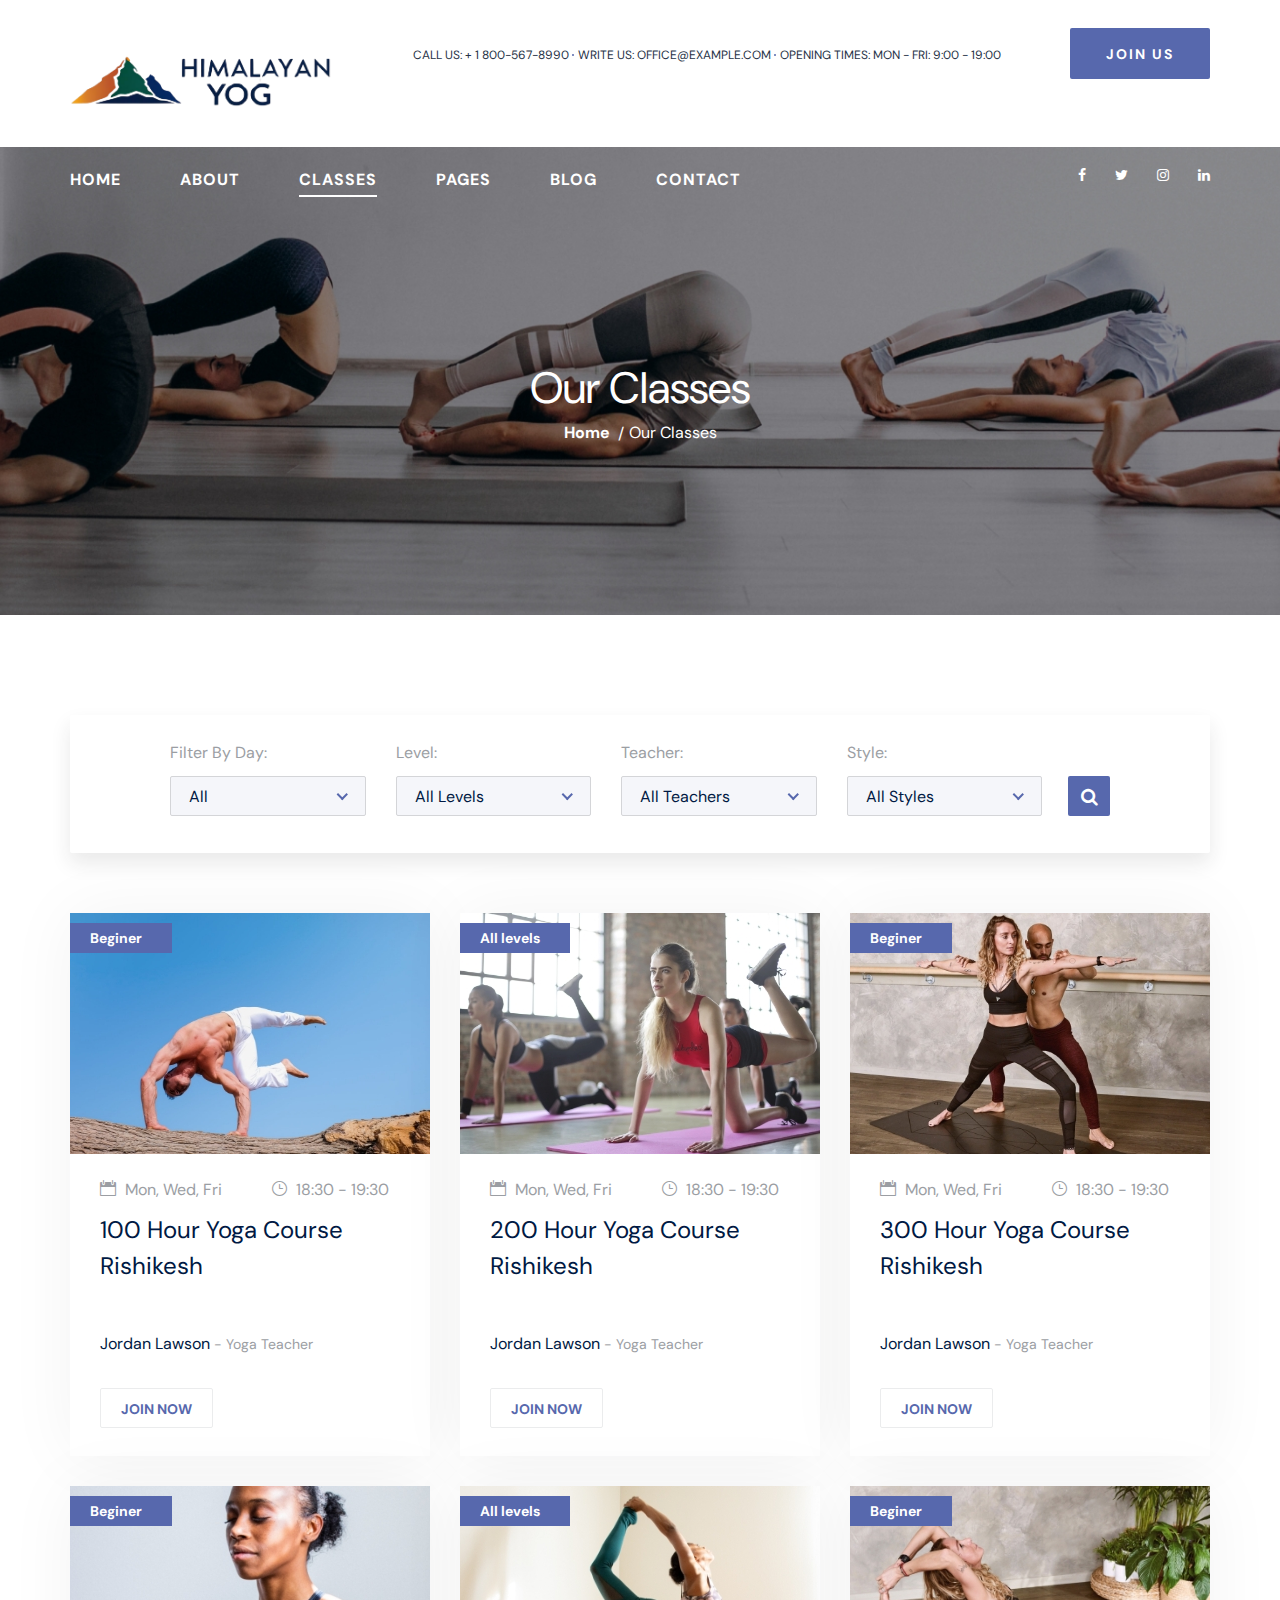
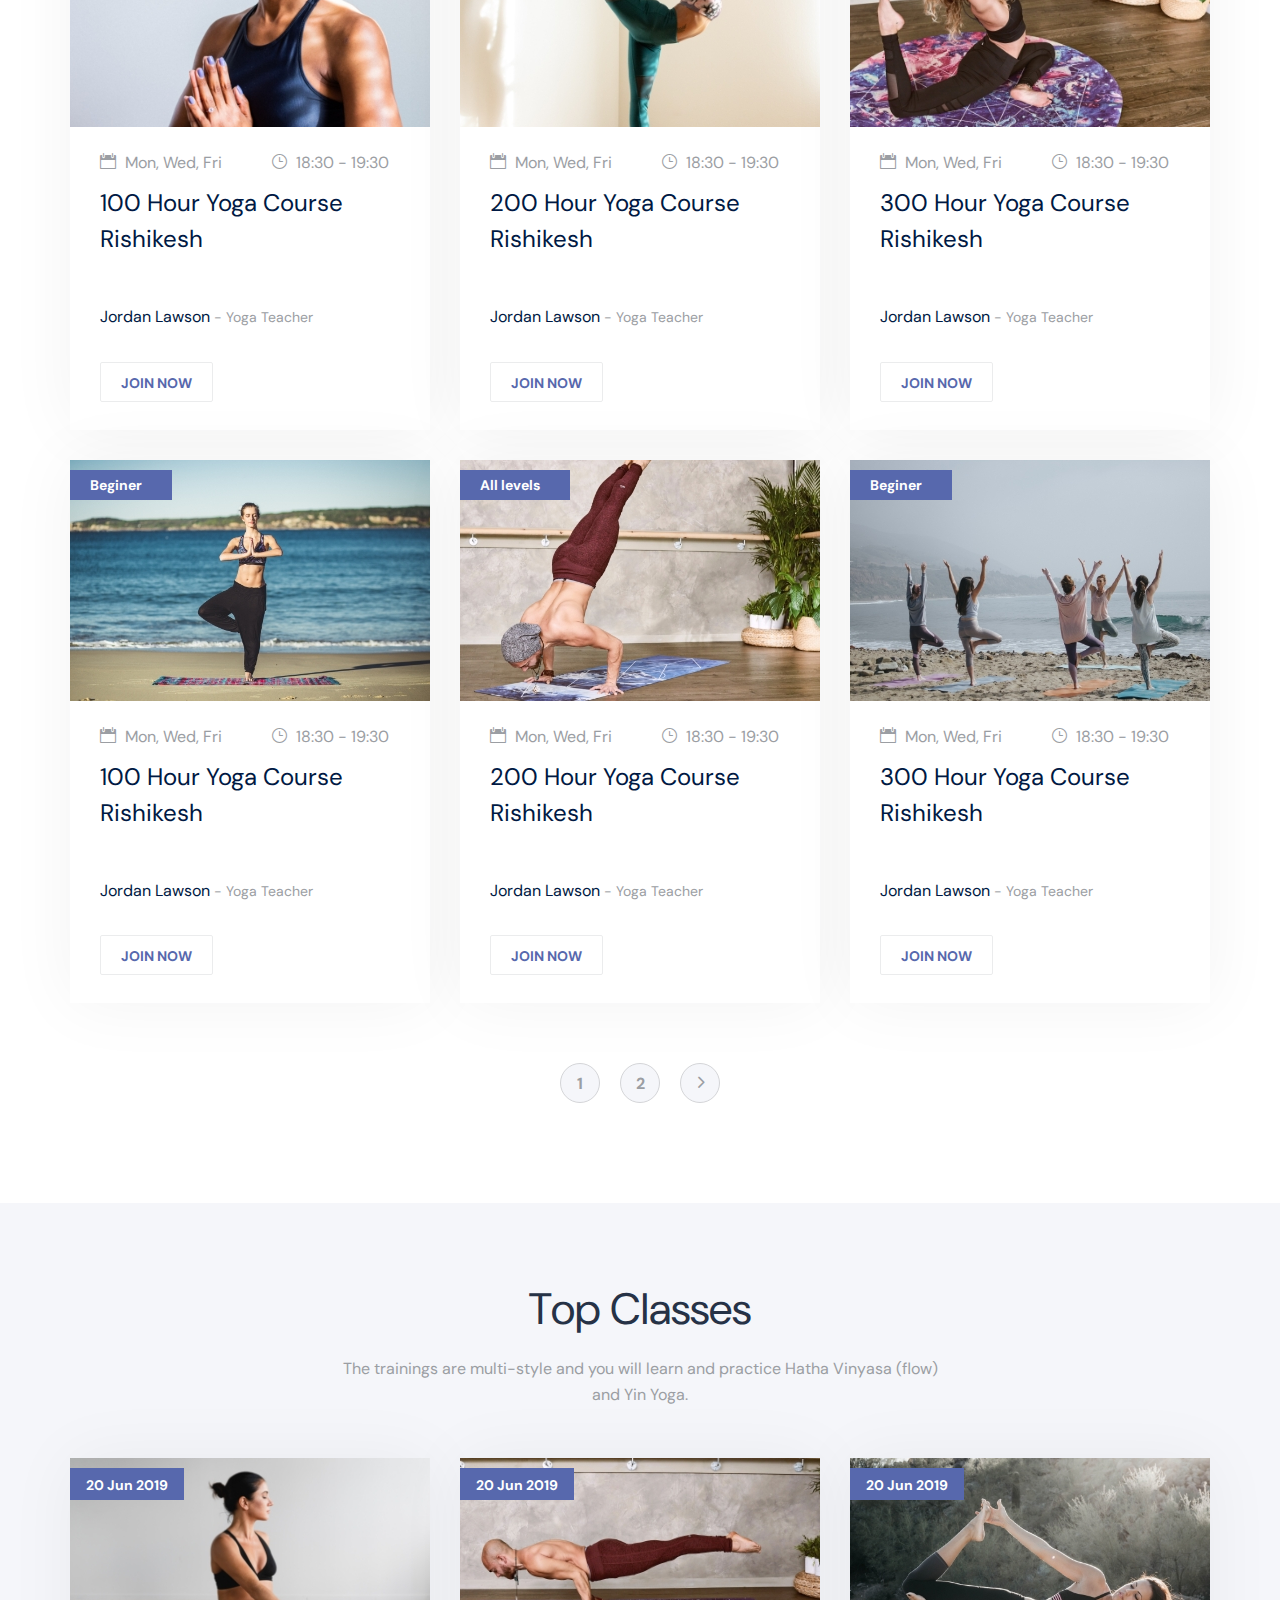
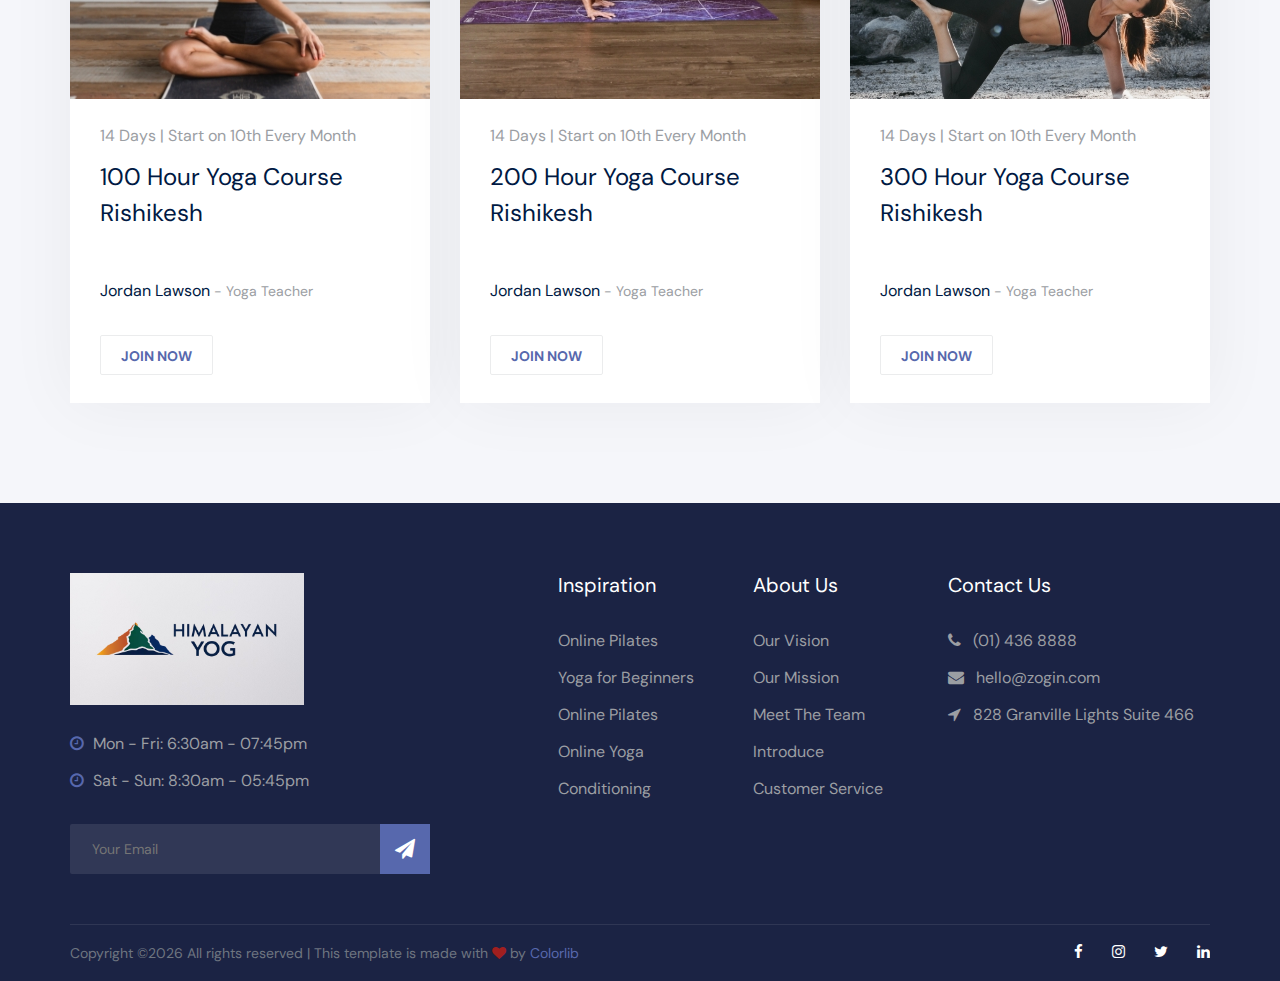
<file: classes.html>
<!DOCTYPE html>
<html lang="zxx">

<head>
    <meta charset="UTF-8">
    <meta name="description" content="Directing Template">
    <meta name="keywords" content="Directing, unica, creative, html">
    <meta name="viewport" content="width=device-width, initial-scale=1.0">
    <meta http-equiv="X-UA-Compatible" content="ie=edge">
    <title>Zogin | Template</title>

    <!-- Google Font -->
    <link href="https://fonts.googleapis.com/css2?family=DM+Sans:wght@400;500;700&display=swap" rel="stylesheet">

    <!-- Css Styles -->
    <link rel="stylesheet" href="css/bootstrap.min.css" type="text/css">
    <link rel="stylesheet" href="css/font-awesome.min.css" type="text/css">
    <link rel="stylesheet" href="css/elegant-icons.css" type="text/css">
    <link rel="stylesheet" href="css/nice-select.css" type="text/css">
    <link rel="stylesheet" href="css/barfiller.css" type="text/css">
    <link rel="stylesheet" href="css/owl.carousel.min.css" type="text/css">
    <link rel="stylesheet" href="css/slicknav.min.css" type="text/css">
    <link rel="stylesheet" href="css/style.css" type="text/css">
</head>

<body>
    <!-- Page Preloder -->
    <div id="preloder">
        <div class="loader"></div>
    </div>

    <!-- Offcanvas Menu Begin -->
    <div class="offcanvas-menu-overlay"></div>
    <div class="offcanvas-menu">
        <div class="offcanvas__logo">
            <a href="./index.html"><img src="img/logo.png" alt=""></a>
        </div>
        <div id="mobile-menu-wrap"></div>
        <div class="offcanvas__widget">
            <ul>
                <li>CALL US: + 1 800-567-8990</li>
                <li>WRITE US: OFFICE@EXAMPLE.COM</li>
                <li>OPENING TIMES: MON - FRI: 9:00 - 19:00</li>
            </ul>
            <a href="#" class="primary-btn">JOIN US</a>
        </div>
        <nav class="header__menu">
            <ul class="mobile-menu">
                <li class="active"><a href="./index.html">Home</a></li>
                <li><a href="./about-us.html">About</a></li>
                <li><a href="./classes.html">Classes</a></li>
                <li><a href="#">Pages</a>
                    <ul class="dropdown">
                        <li><a href="./classes-details.html">Classes Details</a></li>
                        <li><a href="./blog-details.html">Blog Details</a></li>
                        <li><a href="./pricing.html">Pricing</a></li>
                        <li><a href="./faq.html">Faq</a></li>
                    </ul>
                </li>
                <li><a href="./blog.html">Blog</a></li>
                <li><a href="./contact.html">Contact</a></li>
            </ul>
        </nav>
        <div class="offcanvas__social">
            <a href="#"><i class="fa fa-facebook"></i></a>
            <a href="#"><i class="fa fa-twitter"></i></a>
            <a href="#"><i class="fa fa-instagram"></i></a>
            <a href="#"><i class="fa fa-linkedin"></i></a>
        </div>
    </div>
    <!-- Offcanvas Menu End -->

    <!-- Header Section Begin -->
    <header class="header">
        <div class="header__top">
            <div class="container">
                <div class="row">
                    <div class="col-lg-3 col-md-3">
                        <div class="header__logo">
                            <a href="./index.html"><img src="img/logo.png" alt=""></a>
                        </div>
                    </div>
                    <div class="col-lg-9 col-md-9">
                        <div class="header__top__widget">
                            <ul>
                                <li>CALL US: + 1 800-567-8990</li>
                                <li>WRITE US: OFFICE@EXAMPLE.COM</li>
                                <li>OPENING TIMES: MON - FRI: 9:00 - 19:00</li>
                            </ul>
                            <a href="#" class="primary-btn">JOIN US</a>
                        </div>
                    </div>
                </div>
                <div class="canvas__open">
                    <i class="fa fa-bars"></i>
                </div>
            </div>
        </div>
        <div class="header__nav">
            <div class="container">
                <div class="row">
                    <div class="col-lg-9 col-md-9">
                        <nav class="header__menu">
                            <ul>
                                <li><a href="./index.html">Home</a></li>
                                <li><a href="./about-us.html">About</a></li>
                                <li class="active"><a href="./classes.html">Classes</a></li>
                                <li><a href="#">Pages</a>
                                    <ul class="dropdown">
                                        <li><a href="./classes-details.html">Classes Details</a></li>
                                        <li><a href="./blog-details.html">Blog Details</a></li>
                                        <li><a href="./pricing.html">Pricing</a></li>
                                        <li><a href="./faq.html">Faq</a></li>
                                    </ul>
                                </li>
                                <li><a href="./blog.html">Blog</a></li>
                                <li><a href="./contact.html">Contact</a></li>
                            </ul>
                        </nav>
                    </div>
                    <div class="col-lg-3 col-md-3">
                        <div class="header__social">
                            <a href="#"><i class="fa fa-facebook"></i></a>
                            <a href="#"><i class="fa fa-twitter"></i></a>
                            <a href="#"><i class="fa fa-instagram"></i></a>
                            <a href="#"><i class="fa fa-linkedin"></i></a>
                        </div>
                    </div>
                </div>
            </div>
        </div>
    </header>
    <!-- Header Section End -->

    <!-- Breadcrumb Begin -->
    <section class="breadcrumb-option set-bg" data-setbg="img/breadcrumb.jpg">
        <div class="container">
            <div class="row">
                <div class="col-lg-12">
                    <div class="breadcrumb__text">
                        <h2>Our Classes</h2>
                        <div class="breadcrumb__widget">
                            <a href="./index.html">Home</a>
                            <span>Our Classes</span>
                        </div>
                    </div>
                </div>
            </div>
        </div>
    </section>
    <!-- Breadcrumb End -->

    <!-- Classes Section Begin -->
    <section class="classes spad">
        <div class="container">
            <div class="classes__filter">
                <div class="row">
                    <div class="col-lg-12">
                        <form action="#">
                            <div class="class__filter__select">
                                <p>Filter By Day:</p>
                                <select>
                                    <option>All</option>
                                    <option>Option 1</option>
                                    <option>Option 2</option>
                                    <option>Option 3</option>
                                </select>
                            </div>
                            <div class="class__filter__select">
                                <p>Level:</p>
                                <select>
                                    <option>All Levels</option>
                                    <option>Option 1</option>
                                    <option>Option 2</option>
                                    <option>Option 3</option>
                                </select>
                            </div>
                            <div class="class__filter__select">
                                <p>Teacher:</p>
                                <select>
                                    <option>All Teachers</option>
                                    <option>Option 1</option>
                                    <option>Option 2</option>
                                    <option>Option 3</option>
                                </select>
                            </div>
                            <div class="class__filter__select">
                                <p>Style:</p>
                                <select>
                                    <option>All Styles</option>
                                    <option>Option 1</option>
                                    <option>Option 2</option>
                                    <option>Option 3</option>
                                </select>
                            </div>
                            <div class="class__filter__btn">
                                <button><i class="fa fa-search"></i></button>
                            </div>
                        </form>
                    </div>
                </div>
            </div>
            <div class="row">
                <div class="col-lg-4 col-md-6">
                    <div class="classes__item classes__item__page">
                        <div class="classes__item__pic set-bg" data-setbg="img/classes/classes-1.jpg">
                            <span>Beginer</span>
                        </div>
                        <div class="classes__item__text">
                            <ul>
                                <li><span class="icon_calendar"></span> Mon, Wed, Fri</li>
                                <li><span class="icon_clock_alt"></span> 18:30 - 19:30</li>
                            </ul>
                            <h4><a href="#">100 Hour Yoga Course Rishikesh</a></h4>
                            <h6>Jordan Lawson <span>- Yoga Teacher</span></h6>
                            <a href="#" class="class-btn">JOIN NOW</a>
                        </div>
                    </div>
                </div>
                <div class="col-lg-4 col-md-6">
                    <div class="classes__item classes__item__page">
                        <div class="classes__item__pic set-bg" data-setbg="img/classes/classes-2.jpg">
                            <span>All levels</span>
                        </div>
                        <div class="classes__item__text">
                            <ul>
                                <li><span class="icon_calendar"></span> Mon, Wed, Fri</li>
                                <li><span class="icon_clock_alt"></span> 18:30 - 19:30</li>
                            </ul>
                            <h4><a href="#">200 Hour Yoga Course Rishikesh</a></h4>
                            <h6>Jordan Lawson <span>- Yoga Teacher</span></h6>
                            <a href="#" class="class-btn">JOIN NOW</a>
                        </div>
                    </div>
                </div>
                <div class="col-lg-4 col-md-6">
                    <div class="classes__item classes__item__page">
                        <div class="classes__item__pic set-bg" data-setbg="img/classes/classes-3.jpg">
                            <span>Beginer</span>
                        </div>
                        <div class="classes__item__text">
                            <ul>
                                <li><span class="icon_calendar"></span> Mon, Wed, Fri</li>
                                <li><span class="icon_clock_alt"></span> 18:30 - 19:30</li>
                            </ul>
                            <h4><a href="#">300 Hour Yoga Course Rishikesh</a></h4>
                            <h6>Jordan Lawson <span>- Yoga Teacher</span></h6>
                            <a href="#" class="class-btn">JOIN NOW</a>
                        </div>
                    </div>
                </div>
                <div class="col-lg-4 col-md-6">
                    <div class="classes__item classes__item__page">
                        <div class="classes__item__pic set-bg" data-setbg="img/classes/classes-4.jpg">
                            <span>Beginer</span>
                        </div>
                        <div class="classes__item__text">
                            <ul>
                                <li><span class="icon_calendar"></span> Mon, Wed, Fri</li>
                                <li><span class="icon_clock_alt"></span> 18:30 - 19:30</li>
                            </ul>
                            <h4><a href="#">100 Hour Yoga Course Rishikesh</a></h4>
                            <h6>Jordan Lawson <span>- Yoga Teacher</span></h6>
                            <a href="#" class="class-btn">JOIN NOW</a>
                        </div>
                    </div>
                </div>
                <div class="col-lg-4 col-md-6">
                    <div class="classes__item classes__item__page">
                        <div class="classes__item__pic set-bg" data-setbg="img/classes/classes-5.jpg">
                            <span>All levels</span>
                        </div>
                        <div class="classes__item__text">
                            <ul>
                                <li><span class="icon_calendar"></span> Mon, Wed, Fri</li>
                                <li><span class="icon_clock_alt"></span> 18:30 - 19:30</li>
                            </ul>
                            <h4><a href="#">200 Hour Yoga Course Rishikesh</a></h4>
                            <h6>Jordan Lawson <span>- Yoga Teacher</span></h6>
                            <a href="#" class="class-btn">JOIN NOW</a>
                        </div>
                    </div>
                </div>
                <div class="col-lg-4 col-md-6">
                    <div class="classes__item classes__item__page">
                        <div class="classes__item__pic set-bg" data-setbg="img/classes/classes-6.jpg">
                            <span>Beginer</span>
                        </div>
                        <div class="classes__item__text">
                            <ul>
                                <li><span class="icon_calendar"></span> Mon, Wed, Fri</li>
                                <li><span class="icon_clock_alt"></span> 18:30 - 19:30</li>
                            </ul>
                            <h4><a href="#">300 Hour Yoga Course Rishikesh</a></h4>
                            <h6>Jordan Lawson <span>- Yoga Teacher</span></h6>
                            <a href="#" class="class-btn">JOIN NOW</a>
                        </div>
                    </div>
                </div>
                <div class="col-lg-4 col-md-6">
                    <div class="classes__item classes__item__page">
                        <div class="classes__item__pic set-bg" data-setbg="img/classes/classes-7.jpg">
                            <span>Beginer</span>
                        </div>
                        <div class="classes__item__text">
                            <ul>
                                <li><span class="icon_calendar"></span> Mon, Wed, Fri</li>
                                <li><span class="icon_clock_alt"></span> 18:30 - 19:30</li>
                            </ul>
                            <h4><a href="#">100 Hour Yoga Course Rishikesh</a></h4>
                            <h6>Jordan Lawson <span>- Yoga Teacher</span></h6>
                            <a href="#" class="class-btn">JOIN NOW</a>
                        </div>
                    </div>
                </div>
                <div class="col-lg-4 col-md-6">
                    <div class="classes__item classes__item__page">
                        <div class="classes__item__pic set-bg" data-setbg="img/classes/classes-8.jpg">
                            <span>All levels</span>
                        </div>
                        <div class="classes__item__text">
                            <ul>
                                <li><span class="icon_calendar"></span> Mon, Wed, Fri</li>
                                <li><span class="icon_clock_alt"></span> 18:30 - 19:30</li>
                            </ul>
                            <h4><a href="#">200 Hour Yoga Course Rishikesh</a></h4>
                            <h6>Jordan Lawson <span>- Yoga Teacher</span></h6>
                            <a href="#" class="class-btn">JOIN NOW</a>
                        </div>
                    </div>
                </div>
                <div class="col-lg-4 col-md-6">
                    <div class="classes__item classes__item__page">
                        <div class="classes__item__pic set-bg" data-setbg="img/classes/classes-9.jpg">
                            <span>Beginer</span>
                        </div>
                        <div class="classes__item__text">
                            <ul>
                                <li><span class="icon_calendar"></span> Mon, Wed, Fri</li>
                                <li><span class="icon_clock_alt"></span> 18:30 - 19:30</li>
                            </ul>
                            <h4><a href="#">300 Hour Yoga Course Rishikesh</a></h4>
                            <h6>Jordan Lawson <span>- Yoga Teacher</span></h6>
                            <a href="#" class="class-btn">JOIN NOW</a>
                        </div>
                    </div>
                </div>
                <div class="col-lg-12">
                    <div class="classes__pagination">
                        <a href="#">1</a>
                        <a href="#">2</a>
                        <a href="#"><span class="arrow_carrot-right"></span></a>
                    </div>
                </div>
            </div>
        </div>
    </section>
    <!-- Classes Section End -->

    <!-- Upcoming Classes Section Begin -->
    <section class="upcoming-classes top-classes spad">
        <div class="container">
            <div class="row">
                <div class="col-lg-12">
                    <div class="section-title normal-title">
                        <h2>Top Classes</h2>
                        <p>The trainings are multi-style and you will learn and practice Hatha Vinyasa (flow)<br /> and
                            Yin Yoga.</p>
                    </div>
                </div>
            </div>
            <div class="row">
                <div class="col-lg-4 col-md-6">
                    <div class="classes__item">
                        <div class="classes__item__pic set-bg" data-setbg="img/classes/classes-10.jpg">
                            <span>20 Jun 2019</span>
                        </div>
                        <div class="classes__item__text">
                            <p>14 Days | Start on 10th Every Month</p>
                            <h4><a href="#">100 Hour Yoga Course Rishikesh</a></h4>
                            <h6>Jordan Lawson <span>- Yoga Teacher</span></h6>
                            <a href="#" class="class-btn">JOIN NOW</a>
                        </div>
                    </div>
                </div>
                <div class="col-lg-4 col-md-6">
                    <div class="classes__item">
                        <div class="classes__item__pic set-bg" data-setbg="img/classes/classes-11.jpg">
                            <span>20 Jun 2019</span>
                        </div>
                        <div class="classes__item__text">
                            <p>14 Days | Start on 10th Every Month</p>
                            <h4><a href="#">200 Hour Yoga Course Rishikesh</a></h4>
                            <h6>Jordan Lawson <span>- Yoga Teacher</span></h6>
                            <a href="#" class="class-btn">JOIN NOW</a>
                        </div>
                    </div>
                </div>
                <div class="col-lg-4 col-md-6">
                    <div class="classes__item">
                        <div class="classes__item__pic set-bg" data-setbg="img/classes/classes-12.jpg">
                            <span>20 Jun 2019</span>
                        </div>
                        <div class="classes__item__text">
                            <p>14 Days | Start on 10th Every Month</p>
                            <h4><a href="#">300 Hour Yoga Course Rishikesh</a></h4>
                            <h6>Jordan Lawson <span>- Yoga Teacher</span></h6>
                            <a href="#" class="class-btn">JOIN NOW</a>
                        </div>
                    </div>
                </div>
            </div>
        </div>
    </section>
    <!-- Upcoming Classes Section End -->

    <!-- Footer Section Begin -->
    <section class="footer" style=" background-color: #1b2344; ">
        <div class="container">
            <div class="row">
                <div class="col-lg-4 col-md-6 col-sm-6">
                    <div class="footer__about">
                        <img src="img/footer-logo.jpg" style="max-width: 65%;" alt="">
                        <ul>
                            <li><i class="fa fa-clock-o"></i> Mon - Fri: 6:30am - 07:45pm</li>
                            <li><i class="fa fa-clock-o"></i> Sat - Sun: 8:30am - 05:45pm</li>
                        </ul>
                        <form action="#" class="subscribe-form">
                            <input type="text" placeholder="Your Email">
                            <button type="submit"><i class="fa fa-send"></i></button>
                        </form>
                    </div>
                </div>
                <div class="col-lg-2 offset-lg-1 col-md-3 col-sm-6">
                    <div class="footer__widget">
                        <h5>Inspiration</h5>
                        <ul>
                            <li><a href="#">Online Pilates</a></li>
                            <li><a href="#">Yoga for Beginners</a></li>
                            <li><a href="#">Online Pilates</a></li>
                            <li><a href="#">Online Yoga</a></li>
                            <li><a href="#">Conditioning</a></li>
                        </ul>
                    </div>
                </div>
                <div class="col-lg-2 col-md-3 col-sm-6">
                    <div class="footer__widget">
                        <h5>About Us</h5>
                        <ul>
                            <li><a href="#">Our Vision</a></li>
                            <li><a href="#">Our Mission</a></li>
                            <li><a href="#">Meet The Team</a></li>
                            <li><a href="#">Introduce</a></li>
                            <li><a href="#">Customer Service</a></li>
                        </ul>
                    </div>
                </div>
                <div class="col-lg-3 col-md-6 col-sm-6">
                    <div class="footer__widget">
                        <h5>Contact Us</h5>
                        <ul class="footer-address">
                            <li><i class="fa fa-phone"></i> (01) 436 8888</li>
                            <li><i class="fa fa-envelope"></i> hello@zogin.com</li>
                            <li><i class="fa fa-location-arrow"></i> 828 Granville Lights Suite 466</li>
                        </ul>
                    </div>
                </div>
            </div>
            <div class="footer__copyright">
                <div class="row">
                    <div class="col-lg-6 col-md-6 col-sm-6">
                        <!-- Link back to Colorlib can't be removed. Template is licensed under CC BY 3.0. -->
                        <div class="footer__copyright__text">
                            <p>Copyright &copy;<script>document.write(new Date().getFullYear());</script> All rights reserved | This template is made with <i class="fa fa-heart" aria-hidden="true"></i> by <a href="https://colorlib.com" target="_blank">Colorlib</a></p>
                        </div>
                        <!-- Link back to Colorlib can't be removed. Template is licensed under CC BY 3.0. -->
                    </div>
                    <div class="col-lg-6 col-md-6 col-sm-6">
                        <div class="footer__copyright__social">
                            <a href="#"><i class="fa fa-facebook"></i></a>
                            <a href="#"><i class="fa fa-instagram"></i></a>
                            <a href="#"><i class="fa fa-twitter"></i></a>
                            <a href="#"><i class="fa fa-linkedin"></i></a>
                        </div>
                    </div>
                </div>
            </div>
        </div>
    </section>
    <!-- Footer Section End -->

    <!-- Js Plugins -->
    <script src="js/jquery-3.3.1.min.js"></script>
    <script src="js/bootstrap.min.js"></script>
    <script src="js/jquery.nice-select.min.js"></script>
    <script src="js/jquery.barfiller.js"></script>
    <script src="js/jquery.slicknav.js"></script>
    <script src="js/owl.carousel.min.js"></script>
    <script src="js/main.js"></script>
</body>

</html>
</file>
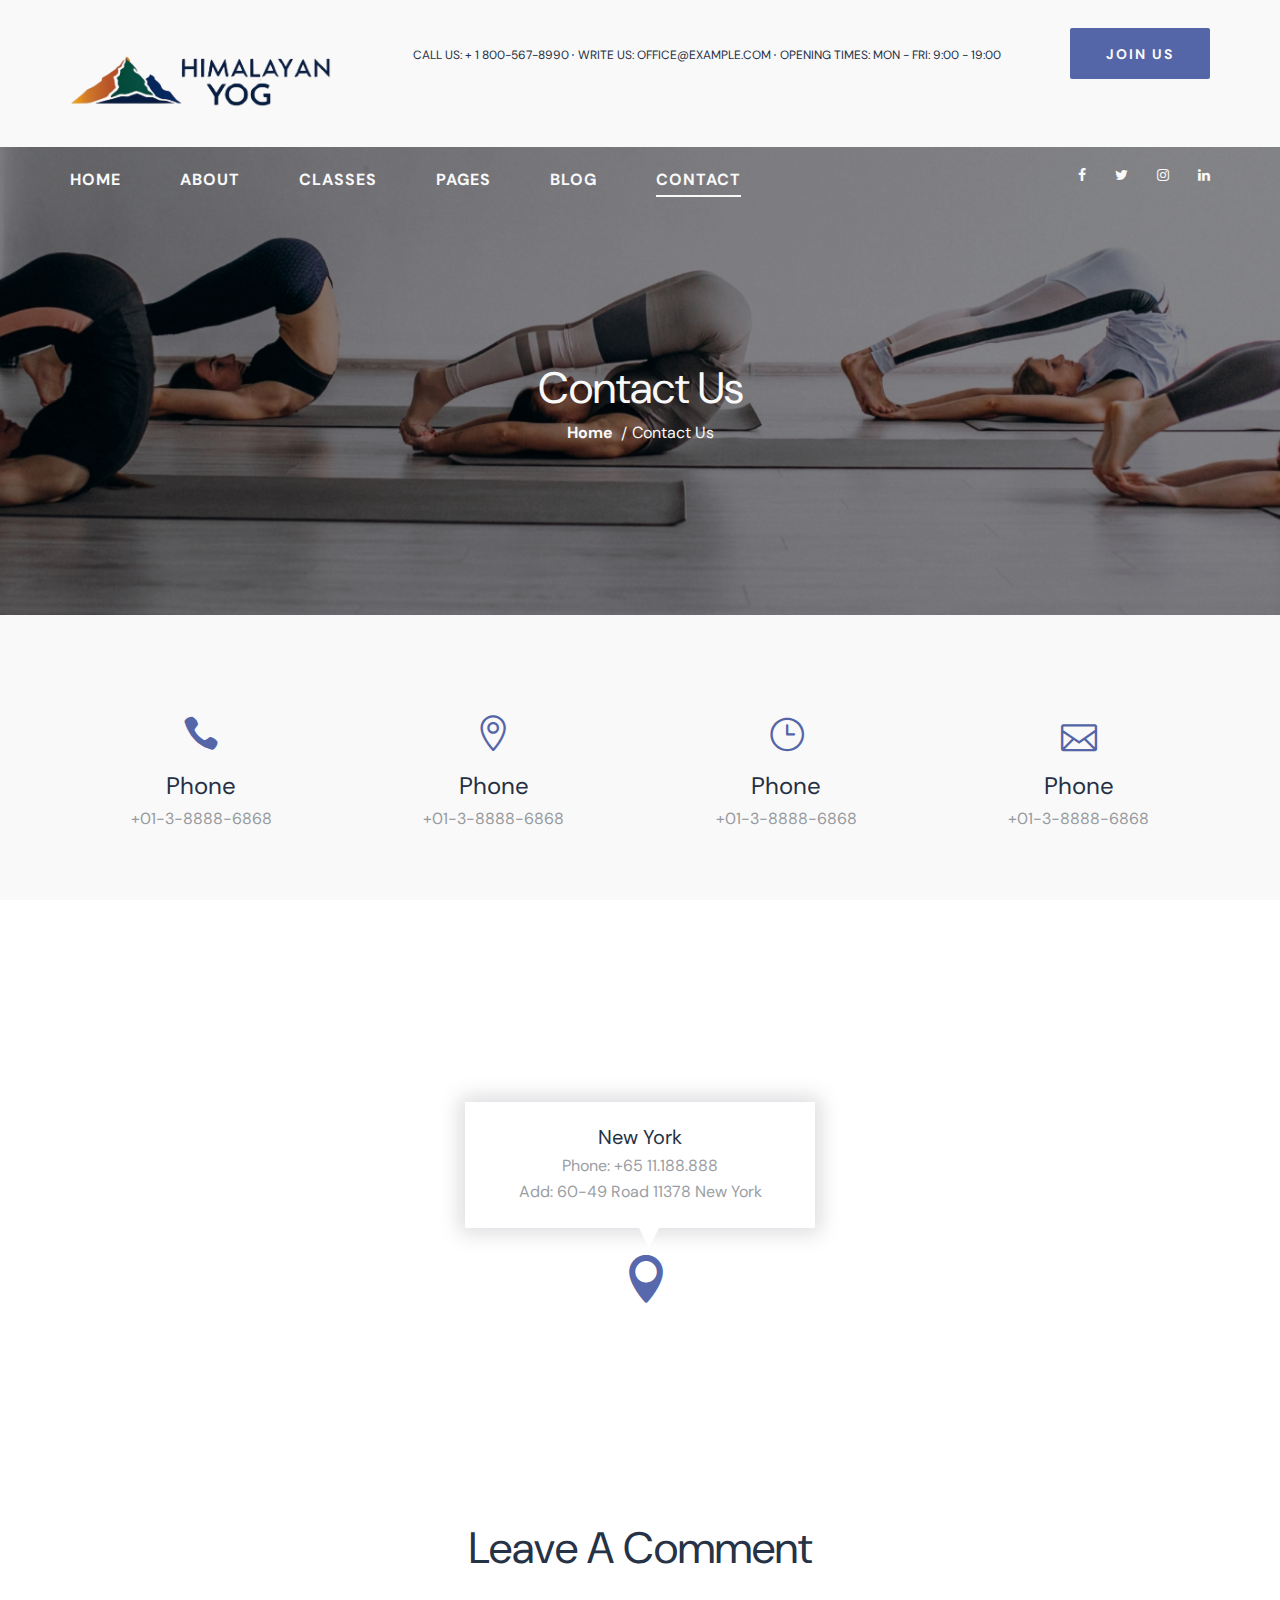
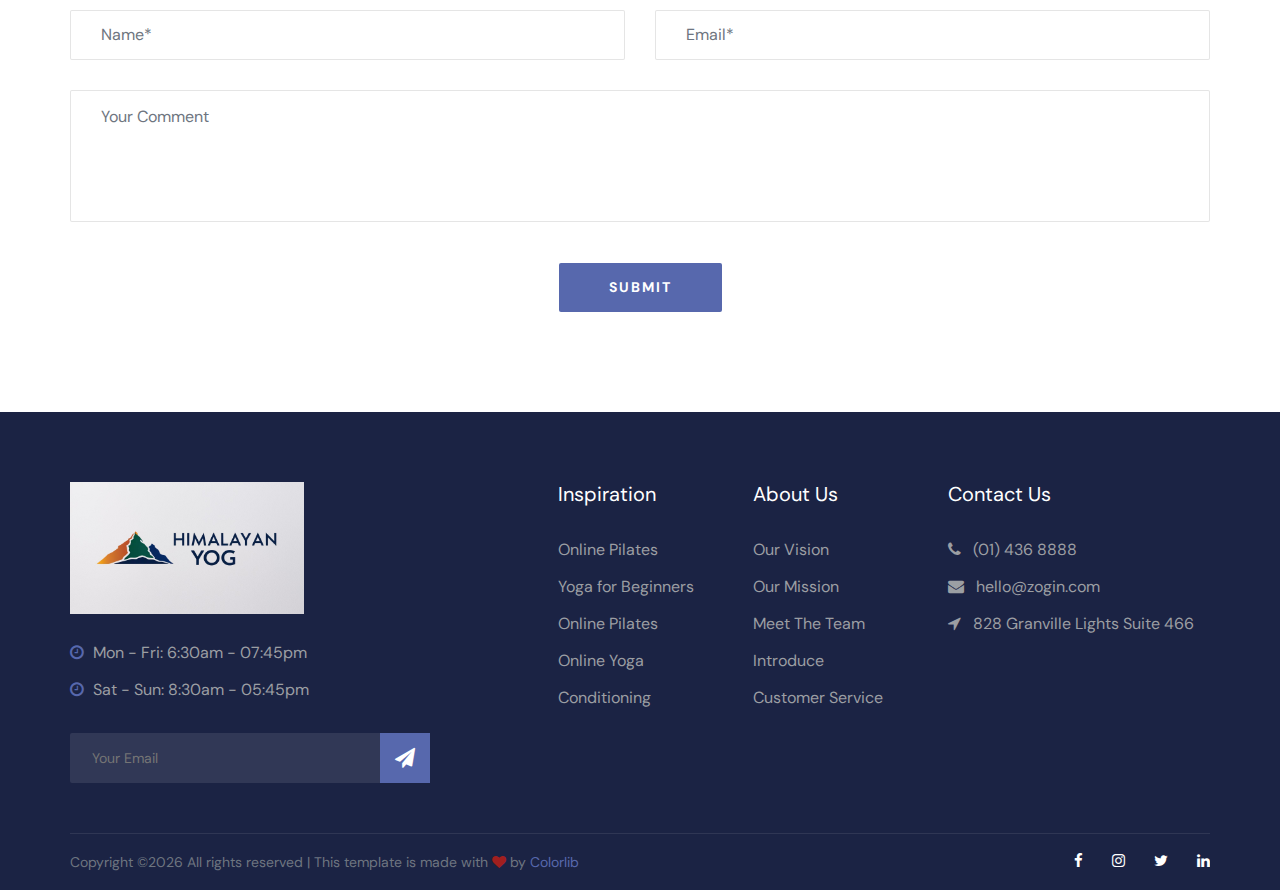
<file: contact.html>
<!DOCTYPE html>
<html lang="zxx">

<head>
    <meta charset="UTF-8">
    <meta name="description" content="Directing Template">
    <meta name="keywords" content="Directing, unica, creative, html">
    <meta name="viewport" content="width=device-width, initial-scale=1.0">
    <meta http-equiv="X-UA-Compatible" content="ie=edge">
    <title>Zogin | Template</title>

    <!-- Google Font -->
    <link href="https://fonts.googleapis.com/css2?family=DM+Sans:wght@400;500;700&display=swap" rel="stylesheet">

    <!-- Css Styles -->
    <link rel="stylesheet" href="css/bootstrap.min.css" type="text/css">
    <link rel="stylesheet" href="css/font-awesome.min.css" type="text/css">
    <link rel="stylesheet" href="css/elegant-icons.css" type="text/css">
    <link rel="stylesheet" href="css/nice-select.css" type="text/css">
    <link rel="stylesheet" href="css/barfiller.css" type="text/css">
    <link rel="stylesheet" href="css/owl.carousel.min.css" type="text/css">
    <link rel="stylesheet" href="css/slicknav.min.css" type="text/css">
    <link rel="stylesheet" href="css/style.css" type="text/css">
</head>

<body>
    <!-- Page Preloder -->
    <div id="preloder">
        <div class="loader"></div>
    </div>

    <!-- Offcanvas Menu Begin -->
    <div class="offcanvas-menu-overlay"></div>
    <div class="offcanvas-menu">
        <div class="offcanvas__logo">
            <a href="./index.html"><img src="img/logo.png" alt=""></a>
        </div>
        <div id="mobile-menu-wrap"></div>
        <div class="offcanvas__widget">
            <ul>
                <li>CALL US: + 1 800-567-8990</li>
                <li>WRITE US: OFFICE@EXAMPLE.COM</li>
                <li>OPENING TIMES: MON - FRI: 9:00 - 19:00</li>
            </ul>
            <a href="#" class="primary-btn">JOIN US</a>
        </div>
        <nav class="header__menu">
            <ul class="mobile-menu">
                <li class="active"><a href="./index.html">Home</a></li>
                <li><a href="./about-us.html">About</a></li>
                <li><a href="./classes.html">Classes</a></li>
                <li><a href="#">Pages</a>
                    <ul class="dropdown">
                        <li><a href="./classes-details.html">Classes Details</a></li>
                        <li><a href="./blog-details.html">Blog Details</a></li>
                        <li><a href="./pricing.html">Pricing</a></li>
                        <li><a href="./faq.html">Faq</a></li>
                    </ul>
                </li>
                <li><a href="./blog.html">Blog</a></li>
                <li><a href="./contact.html">Contact</a></li>
            </ul>
        </nav>
        <div class="offcanvas__social">
            <a href="#"><i class="fa fa-facebook"></i></a>
            <a href="#"><i class="fa fa-twitter"></i></a>
            <a href="#"><i class="fa fa-instagram"></i></a>
            <a href="#"><i class="fa fa-linkedin"></i></a>
        </div>
    </div>
    <!-- Offcanvas Menu End -->

    <!-- Header Section Begin -->
    <header class="header">
        <div class="header__top">
            <div class="container">
                <div class="row">
                    <div class="col-lg-3 col-md-3">
                        <div class="header__logo">
                            <a href="./index.html"><img src="img/logo.png" alt=""></a>
                        </div>
                    </div>
                    <div class="col-lg-9 col-md-9">
                        <div class="header__top__widget">
                            <ul>
                                <li>CALL US: + 1 800-567-8990</li>
                                <li>WRITE US: OFFICE@EXAMPLE.COM</li>
                                <li>OPENING TIMES: MON - FRI: 9:00 - 19:00</li>
                            </ul>
                            <a href="#" class="primary-btn">JOIN US</a>
                        </div>
                    </div>
                </div>
                <div class="canvas__open">
                    <i class="fa fa-bars"></i>
                </div>
            </div>
        </div>
        <div class="header__nav">
            <div class="container">
                <div class="row">
                    <div class="col-lg-9 col-md-9">
                        <nav class="header__menu">
                            <ul>
                                <li><a href="./index.html">Home</a></li>
                                <li><a href="./about-us.html">About</a></li>
                                <li><a href="./classes.html">Classes</a></li>
                                <li><a href="#">Pages</a>
                                    <ul class="dropdown">
                                        <li><a href="./classes-details.html">Classes Details</a></li>
                                        <li><a href="./blog-details.html">Blog Details</a></li>
                                        <li><a href="./pricing.html">Pricing</a></li>
                                        <li><a href="./faq.html">Faq</a></li>
                                    </ul>
                                </li>
                                <li><a href="./blog.html">Blog</a></li>
                                <li class="active"><a href="./contact.html">Contact</a></li>
                            </ul>
                        </nav>
                    </div>
                    <div class="col-lg-3 col-md-3">
                        <div class="header__social">
                            <a href="#"><i class="fa fa-facebook"></i></a>
                            <a href="#"><i class="fa fa-twitter"></i></a>
                            <a href="#"><i class="fa fa-instagram"></i></a>
                            <a href="#"><i class="fa fa-linkedin"></i></a>
                        </div>
                    </div>
                </div>
            </div>
        </div>
    </header>
    <!-- Header Section End -->

    <!-- Breadcrumb Begin -->
    <section class="breadcrumb-option set-bg" data-setbg="img/breadcrumb.jpg">
        <div class="container">
            <div class="row">
                <div class="col-lg-12">
                    <div class="breadcrumb__text">
                        <h2>Contact Us</h2>
                        <div class="breadcrumb__widget">
                            <a href="./index.html">Home</a>
                            <span>Contact Us</span>
                        </div>
                    </div>
                </div>
            </div>
        </div>
    </section>
    <!-- Breadcrumb End -->

    <!-- Contact Section Begin -->
    <section class="contact spad">
        <div class="container">
            <div class="row">
                <div class="col-lg-3 col-md-6 col-sm-6">
                    <div class="contact__widget__item">
                        <span class="icon_phone"></span>
                        <h4>Phone</h4>
                        <p>+01-3-8888-6868</p>
                    </div>
                </div>
                <div class="col-lg-3 col-md-6 col-sm-6">
                    <div class="contact__widget__item">
                        <span class="icon_pin_alt"></span>
                        <h4>Phone</h4>
                        <p>+01-3-8888-6868</p>
                    </div>
                </div>
                <div class="col-lg-3 col-md-6 col-sm-6">
                    <div class="contact__widget__item">
                        <span class="icon_clock_alt"></span>
                        <h4>Phone</h4>
                        <p>+01-3-8888-6868</p>
                    </div>
                </div>
                <div class="col-lg-3 col-md-6 col-sm-6">
                    <div class="contact__widget__item">
                        <span class="icon_mail_alt"></span>
                        <h4>Phone</h4>
                        <p>+01-3-8888-6868</p>
                    </div>
                </div>
            </div>
        </div>
    </section>
    <!-- Contact Section End -->

    <!-- Map Begin -->
    <div class="map">
        <iframe
            src="https://www.google.com/maps/embed?pb=!1m18!1m12!1m3!1d49116.39176087041!2d-86.41867791216099!3d39.69977417971648!2m3!1f0!2f0!3f0!3m2!1i1024!2i768!4f13.1!3m3!1m2!1s0x886ca48c841038a1%3A0x70cfba96bf847f0!2sPlainfield%2C%20IN%2C%20USA!5e0!3m2!1sen!2sbd!4v1586106673811!5m2!1sen!2sbd"
            height="500" style="border:0;" allowfullscreen="" aria-hidden="false" tabindex="0"></iframe>
        <div class="map-inside">
            <i class="icon_pin"></i>
            <div class="inside-widget">
                <h5>New York</h5>
                <ul>
                    <li>Phone: +65 11.188.888</li>
                    <li>Add: 60-49 Road 11378 New York</li>
                </ul>
            </div>
        </div>
    </div>
    <!-- Map End -->

    <!-- Leave Comment Begin -->
    <div class="leave-comment comment-form spad">
        <div class="container">
            <div class="row">
                <div class="col-lg-12">
                    <div class="leave__comment__text">
                        <h2>Leave A Comment</h2>
                        <form action="#">
                            <div class="row">
                                <div class="col-lg-6 col-md-6">
                                    <input type="text" placeholder="Name*">
                                </div>
                                <div class="col-lg-6 col-md-6">
                                    <input type="text" placeholder="Email*">
                                </div>
                                <div class="col-lg-12 text-center">
                                    <textarea placeholder="Your Comment"></textarea>
                                    <button type="submit" class="site-btn">Submit</button>
                                </div>
                            </div>
                        </form>
                    </div>
                </div>
            </div>
        </div>
    </div>
    <!-- Leave Comment End -->

    <!-- Footer Section Begin -->
    <section class="footer" style=" background-color: #1b2344; ">
        <div class="container">
            <div class="row">
                <div class="col-lg-4 col-md-6 col-sm-6">
                    <div class="footer__about">
                        <img src="img/footer-logo.jpg" style="max-width: 65%;" alt="">
                        <ul>
                            <li><i class="fa fa-clock-o"></i> Mon - Fri: 6:30am - 07:45pm</li>
                            <li><i class="fa fa-clock-o"></i> Sat - Sun: 8:30am - 05:45pm</li>
                        </ul>
                        <form action="#" class="subscribe-form">
                            <input type="text" placeholder="Your Email">
                            <button type="submit"><i class="fa fa-send"></i></button>
                        </form>
                    </div>
                </div>
                <div class="col-lg-2 offset-lg-1 col-md-3 col-sm-6">
                    <div class="footer__widget">
                        <h5>Inspiration</h5>
                        <ul>
                            <li><a href="#">Online Pilates</a></li>
                            <li><a href="#">Yoga for Beginners</a></li>
                            <li><a href="#">Online Pilates</a></li>
                            <li><a href="#">Online Yoga</a></li>
                            <li><a href="#">Conditioning</a></li>
                        </ul>
                    </div>
                </div>
                <div class="col-lg-2 col-md-3 col-sm-6">
                    <div class="footer__widget">
                        <h5>About Us</h5>
                        <ul>
                            <li><a href="#">Our Vision</a></li>
                            <li><a href="#">Our Mission</a></li>
                            <li><a href="#">Meet The Team</a></li>
                            <li><a href="#">Introduce</a></li>
                            <li><a href="#">Customer Service</a></li>
                        </ul>
                    </div>
                </div>
                <div class="col-lg-3 col-md-6 col-sm-6">
                    <div class="footer__widget">
                        <h5>Contact Us</h5>
                        <ul class="footer-address">
                            <li><i class="fa fa-phone"></i> (01) 436 8888</li>
                            <li><i class="fa fa-envelope"></i> hello@zogin.com</li>
                            <li><i class="fa fa-location-arrow"></i> 828 Granville Lights Suite 466</li>
                        </ul>
                    </div>
                </div>
            </div>
            <div class="footer__copyright">
                <div class="row">
                    <div class="col-lg-6 col-md-6 col-sm-6">
                        <!-- Link back to Colorlib can't be removed. Template is licensed under CC BY 3.0. -->
                        <div class="footer__copyright__text">
                            <p>Copyright &copy;<script>document.write(new Date().getFullYear());</script> All rights reserved | This template is made with <i class="fa fa-heart" aria-hidden="true"></i> by <a href="https://colorlib.com" target="_blank">Colorlib</a></p>
                        </div>
                        <!-- Link back to Colorlib can't be removed. Template is licensed under CC BY 3.0. -->
                    </div>
                    <div class="col-lg-6 col-md-6 col-sm-6">
                        <div class="footer__copyright__social">
                            <a href="#"><i class="fa fa-facebook"></i></a>
                            <a href="#"><i class="fa fa-instagram"></i></a>
                            <a href="#"><i class="fa fa-twitter"></i></a>
                            <a href="#"><i class="fa fa-linkedin"></i></a>
                        </div>
                    </div>
                </div>
            </div>
        </div>
    </section>
    <!-- Footer Section End -->

    <!-- Js Plugins -->
    <script src="js/jquery-3.3.1.min.js"></script>
    <script src="js/bootstrap.min.js"></script>
    <script src="js/jquery.nice-select.min.js"></script>
    <script src="js/jquery.barfiller.js"></script>
    <script src="js/jquery.slicknav.js"></script>
    <script src="js/owl.carousel.min.js"></script>
    <script src="js/main.js"></script>
</body>

</html>
</file>
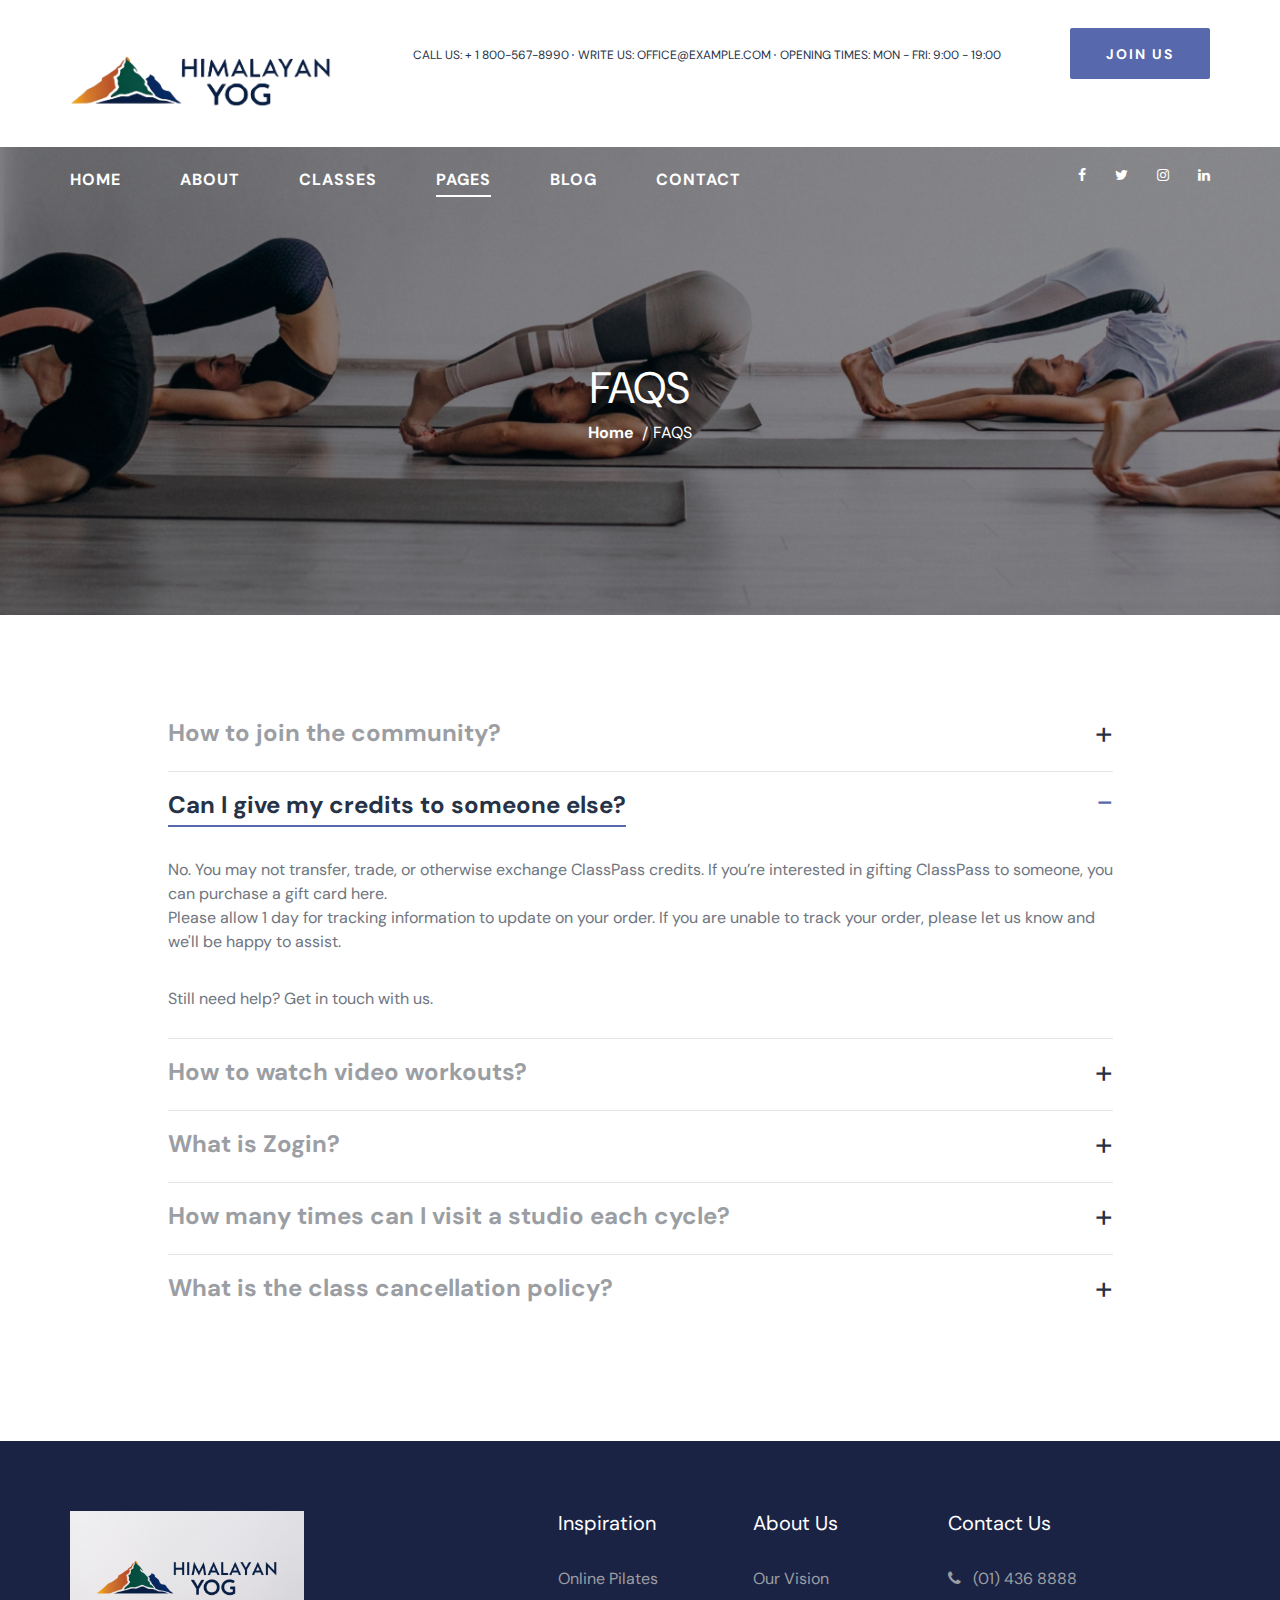
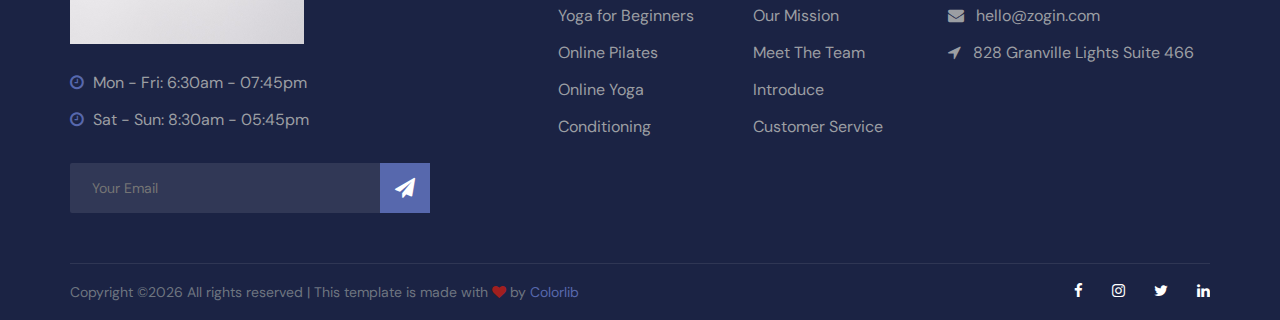
<file: faq.html>
<!DOCTYPE html>
<html lang="zxx">

<head>
    <meta charset="UTF-8">
    <meta name="description" content="Directing Template">
    <meta name="keywords" content="Directing, unica, creative, html">
    <meta name="viewport" content="width=device-width, initial-scale=1.0">
    <meta http-equiv="X-UA-Compatible" content="ie=edge">
    <title>Zogin | Template</title>

    <!-- Google Font -->
    <link href="https://fonts.googleapis.com/css2?family=Capriola&display=swap" rel="stylesheet">
    <link href="https://fonts.googleapis.com/css2?family=DM+Sans:wght@400;500;700&display=swap" rel="stylesheet">

    <!-- Css Styles -->
    <link rel="stylesheet" href="css/bootstrap.min.css" type="text/css">
    <link rel="stylesheet" href="css/font-awesome.min.css" type="text/css">
    <link rel="stylesheet" href="css/elegant-icons.css" type="text/css">
    <link rel="stylesheet" href="css/nice-select.css" type="text/css">
    <link rel="stylesheet" href="css/barfiller.css" type="text/css">
    <link rel="stylesheet" href="css/owl.carousel.min.css" type="text/css">
    <link rel="stylesheet" href="css/slicknav.min.css" type="text/css">
    <link rel="stylesheet" href="css/style.css" type="text/css">
</head>

<body>
    <!-- Page Preloder -->
    <div id="preloder">
        <div class="loader"></div>
    </div>

    <!-- Offcanvas Menu Begin -->
    <div class="offcanvas-menu-overlay"></div>
    <div class="offcanvas-menu">
        <div class="offcanvas__logo">
            <a href="./index.html"><img src="img/logo.png" alt=""></a>
        </div>
        <div id="mobile-menu-wrap"></div>
        <div class="offcanvas__widget">
            <ul>
                <li>CALL US: + 1 800-567-8990</li>
                <li>WRITE US: OFFICE@EXAMPLE.COM</li>
                <li>OPENING TIMES: MON - FRI: 9:00 - 19:00</li>
            </ul>
            <a href="#" class="primary-btn">JOIN US</a>
        </div>
        <nav class="header__menu">
            <ul class="mobile-menu">
                <li class="active"><a href="./index.html">Home</a></li>
                <li><a href="./about-us.html">About</a></li>
                <li><a href="./classes.html">Classes</a></li>
                <li><a href="#">Pages</a>
                    <ul class="dropdown">
                        <li><a href="./classes-details.html">Classes Details</a></li>
                        <li><a href="./blog-details.html">Blog Details</a></li>
                        <li><a href="./pricing.html">Pricing</a></li>
                        <li><a href="./faq.html">Faq</a></li>
                    </ul>
                </li>
                <li><a href="./blog.html">Blog</a></li>
                <li><a href="./contact.html">Contact</a></li>
            </ul>
        </nav>
        <div class="offcanvas__social">
            <a href="#"><i class="fa fa-facebook"></i></a>
            <a href="#"><i class="fa fa-twitter"></i></a>
            <a href="#"><i class="fa fa-instagram"></i></a>
            <a href="#"><i class="fa fa-linkedin"></i></a>
        </div>
    </div>
    <!-- Offcanvas Menu End -->

    <!-- Header Section Begin -->
    <header class="header">
        <div class="header__top">
            <div class="container">
                <div class="row">
                    <div class="col-lg-3 col-md-3">
                        <div class="header__logo">
                            <a href="./index.html"><img src="img/logo.png" alt=""></a>
                        </div>
                    </div>
                    <div class="col-lg-9 col-md-9">
                        <div class="header__top__widget">
                            <ul>
                                <li>CALL US: + 1 800-567-8990</li>
                                <li>WRITE US: OFFICE@EXAMPLE.COM</li>
                                <li>OPENING TIMES: MON - FRI: 9:00 - 19:00</li>
                            </ul>
                            <a href="#" class="primary-btn">JOIN US</a>
                        </div>
                    </div>
                </div>
                <div class="canvas__open">
                    <i class="fa fa-bars"></i>
                </div>
            </div>
        </div>
        <div class="header__nav">
            <div class="container">
                <div class="row">
                    <div class="col-lg-9 col-md-9">
                        <nav class="header__menu">
                            <ul>
                                <li><a href="./index.html">Home</a></li>
                                <li><a href="./about-us">About</a></li>
                                <li><a href="./classes.html">Classes</a></li>
                                <li class="active"><a href="#">Pages</a>
                                    <ul class="dropdown">
                                        <li><a href="./about-us.html">About</a></li>
                                        <li><a href="./classes-details.html">Classes Details</a></li>
                                        <li><a href="./blog-details.html">Blog Details</a></li>
                                        <li><a href="./pricing.html">Pricing</a></li>
                                        <li><a href="./faq.html">Faq</a></li>
                                    </ul>
                                </li>
                                <li><a href="./blog.html">Blog</a></li>
                                <li><a href="./contact.html">Contact</a></li>
                            </ul>
                        </nav>
                    </div>
                    <div class="col-lg-3 col-md-3">
                        <div class="header__social">
                            <a href="#"><i class="fa fa-facebook"></i></a>
                            <a href="#"><i class="fa fa-twitter"></i></a>
                            <a href="#"><i class="fa fa-instagram"></i></a>
                            <a href="#"><i class="fa fa-linkedin"></i></a>
                        </div>
                    </div>
                </div>
            </div>
        </div>
    </header>
    <!-- Header Section End -->

    <!-- Breadcrumb Begin -->
    <section class="breadcrumb-option set-bg" data-setbg="img/breadcrumb.jpg">
        <div class="container">
            <div class="row">
                <div class="col-lg-12">
                    <div class="breadcrumb__text">
                        <h2>FAQS</h2>
                        <div class="breadcrumb__widget">
                            <a href="./index.html">Home</a>
                            <span>FAQS</span>
                        </div>
                    </div>
                </div>
            </div>
        </div>
    </section>
    <!-- Breadcrumb End -->

    <!-- Faq Begin -->
    <div class="faq spad">
        <div class="container">
            <div class="row d-flex justify-content-center">
                <div class="col-lg-10">
                    <div class="faq__accordion">
                        <div class="accordion" id="accordionExample">
                            <div class="card">
                                <div class="card-heading">
                                    <a data-toggle="collapse" data-target="#collapseOne">
                                        <span>How to join the community?</span>
                                    </a>
                                </div>
                                <div id="collapseOne" class="collapse" data-parent="#accordionExample">
                                    <div class="card-body">
                                        <p>No. You may not transfer, trade, or otherwise exchange ClassPass credits. If
                                            you’re interested in gifting ClassPass to someone, you can purchase a gift
                                            card here.</p>
                                        <p>Please allow 1 day for tracking information to update on your order. If you
                                            are unable to track your order, please let us know and we'll be happy to
                                            assist.</p>
                                        <h6>Still need help? <a href="#">Get in touch with us.</a></h6>
                                    </div>
                                </div>
                            </div>
                            <div class="card">
                                <div class="card-heading active">
                                    <a data-toggle="collapse" data-target="#collapseTwo">
                                        <span>Can I give my credits to someone else?</span>
                                    </a>
                                </div>
                                <div id="collapseTwo" class="collapse show" data-parent="#accordionExample">
                                    <div class="card-body">
                                        <p>No. You may not transfer, trade, or otherwise exchange ClassPass credits. If
                                            you’re interested in gifting ClassPass to someone, you can purchase a gift
                                            card here.</p>
                                        <p>Please allow 1 day for tracking information to update on your order. If you
                                            are unable to track your order, please let us know and we'll be happy to
                                            assist.</p>
                                        <h6>Still need help? <a href="#">Get in touch with us.</a></h6>
                                    </div>
                                </div>
                            </div>
                            <div class="card">
                                <div class="card-heading">
                                    <a data-toggle="collapse" data-target="#collapseThree">
                                        <span>How to watch video workouts?</span>
                                    </a>
                                </div>
                                <div id="collapseThree" class="collapse" data-parent="#accordionExample">
                                    <div class="card-body">
                                        <p>No. You may not transfer, trade, or otherwise exchange ClassPass credits. If
                                            you’re interested in gifting ClassPass to someone, you can purchase a gift
                                            card here.</p>
                                        <p>Please allow 1 day for tracking information to update on your order. If you
                                            are unable to track your order, please let us know and we'll be happy to
                                            assist.</p>
                                        <h6>Still need help? <a href="#">Get in touch with us.</a></h6>
                                    </div>
                                </div>
                            </div>
                            <div class="card">
                                <div class="card-heading">
                                    <a data-toggle="collapse" data-target="#collapseFour">
                                        <span>What is Zogin?</span>
                                    </a>
                                </div>
                                <div id="collapseFour" class="collapse" data-parent="#accordionExample">
                                    <div class="card-body">
                                        <p>No. You may not transfer, trade, or otherwise exchange ClassPass credits. If
                                            you’re interested in gifting ClassPass to someone, you can purchase a gift
                                            card here.</p>
                                        <p>Please allow 1 day for tracking information to update on your order. If you
                                            are unable to track your order, please let us know and we'll be happy to
                                            assist.</p>
                                        <h6>Still need help? <a href="#">Get in touch with us.</a></h6>
                                    </div>
                                </div>
                            </div>
                            <div class="card">
                                <div class="card-heading">
                                    <a data-toggle="collapse" data-target="#collapseFive">
                                        <span>How many times can I visit a studio each cycle?</span>
                                    </a>
                                </div>
                                <div id="collapseFive" class="collapse" data-parent="#accordionExample">
                                    <div class="card-body">
                                        <p>No. You may not transfer, trade, or otherwise exchange ClassPass credits. If
                                            you’re interested in gifting ClassPass to someone, you can purchase a gift
                                            card here.</p>
                                        <p>Please allow 1 day for tracking information to update on your order. If you
                                            are unable to track your order, please let us know and we'll be happy to
                                            assist.</p>
                                        <h6>Still need help? <a href="#">Get in touch with us.</a></h6>
                                    </div>
                                </div>
                            </div>
                            <div class="card">
                                <div class="card-heading">
                                    <a data-toggle="collapse" data-target="#collapseSix">
                                        <span>What is the class cancellation policy?</span>
                                    </a>
                                </div>
                                <div id="collapseSix" class="collapse" data-parent="#accordionExample">
                                    <div class="card-body">
                                        <p>No. You may not transfer, trade, or otherwise exchange ClassPass credits. If
                                            you’re interested in gifting ClassPass to someone, you can purchase a gift
                                            card here.</p>
                                        <p>Please allow 1 day for tracking information to update on your order. If you
                                            are unable to track your order, please let us know and we'll be happy to
                                            assist.</p>
                                        <h6>Still need help? <a href="#">Get in touch with us.</a></h6>
                                    </div>
                                </div>
                            </div>
                        </div>
                    </div>
                </div>
            </div>
        </div>
    </div>
    <!-- Faq End -->

    <!-- Footer Section Begin -->
    <section class="footer" style=" background-color: #1b2344; ">
        <div class="container">
            <div class="row">
                <div class="col-lg-4 col-md-6 col-sm-6">
                    <div class="footer__about">
                        <img src="img/footer-logo.jpg" style="max-width: 65%;" alt="">
                        <ul>
                            <li><i class="fa fa-clock-o"></i> Mon - Fri: 6:30am - 07:45pm</li>
                            <li><i class="fa fa-clock-o"></i> Sat - Sun: 8:30am - 05:45pm</li>
                        </ul>
                        <form action="#" class="subscribe-form">
                            <input type="text" placeholder="Your Email">
                            <button type="submit"><i class="fa fa-send"></i></button>
                        </form>
                    </div>
                </div>
                <div class="col-lg-2 offset-lg-1 col-md-3 col-sm-6">
                    <div class="footer__widget">
                        <h5>Inspiration</h5>
                        <ul>
                            <li><a href="#">Online Pilates</a></li>
                            <li><a href="#">Yoga for Beginners</a></li>
                            <li><a href="#">Online Pilates</a></li>
                            <li><a href="#">Online Yoga</a></li>
                            <li><a href="#">Conditioning</a></li>
                        </ul>
                    </div>
                </div>
                <div class="col-lg-2 col-md-3 col-sm-6">
                    <div class="footer__widget">
                        <h5>About Us</h5>
                        <ul>
                            <li><a href="#">Our Vision</a></li>
                            <li><a href="#">Our Mission</a></li>
                            <li><a href="#">Meet The Team</a></li>
                            <li><a href="#">Introduce</a></li>
                            <li><a href="#">Customer Service</a></li>
                        </ul>
                    </div>
                </div>
                <div class="col-lg-3 col-md-6 col-sm-6">
                    <div class="footer__widget">
                        <h5>Contact Us</h5>
                        <ul class="footer-address">
                            <li><i class="fa fa-phone"></i> (01) 436 8888</li>
                            <li><i class="fa fa-envelope"></i> hello@zogin.com</li>
                            <li><i class="fa fa-location-arrow"></i> 828 Granville Lights Suite 466</li>
                        </ul>
                    </div>
                </div>
            </div>
            <div class="footer__copyright">
                <div class="row">
                    <div class="col-lg-6 col-md-6 col-sm-6">
                        <!-- Link back to Colorlib can't be removed. Template is licensed under CC BY 3.0. -->
                        <div class="footer__copyright__text">
                            <p>Copyright &copy;<script>document.write(new Date().getFullYear());</script> All rights reserved | This template is made with <i class="fa fa-heart" aria-hidden="true"></i> by <a href="https://colorlib.com" target="_blank">Colorlib</a></p>
                        </div>
                        <!-- Link back to Colorlib can't be removed. Template is licensed under CC BY 3.0. -->
                    </div>
                    <div class="col-lg-6 col-md-6 col-sm-6">
                        <div class="footer__copyright__social">
                            <a href="#"><i class="fa fa-facebook"></i></a>
                            <a href="#"><i class="fa fa-instagram"></i></a>
                            <a href="#"><i class="fa fa-twitter"></i></a>
                            <a href="#"><i class="fa fa-linkedin"></i></a>
                        </div>
                    </div>
                </div>
            </div>
        </div>
    </section>
    <!-- Footer Section End -->

    <!-- Js Plugins -->
    <script src="js/jquery-3.3.1.min.js"></script>
    <script src="js/bootstrap.min.js"></script>
    <script src="js/jquery.nice-select.min.js"></script>
    <script src="js/jquery.barfiller.js"></script>
    <script src="js/jquery.slicknav.js"></script>
    <script src="js/owl.carousel.min.js"></script>
    <script src="js/main.js"></script>
</body>

</html>
</file>
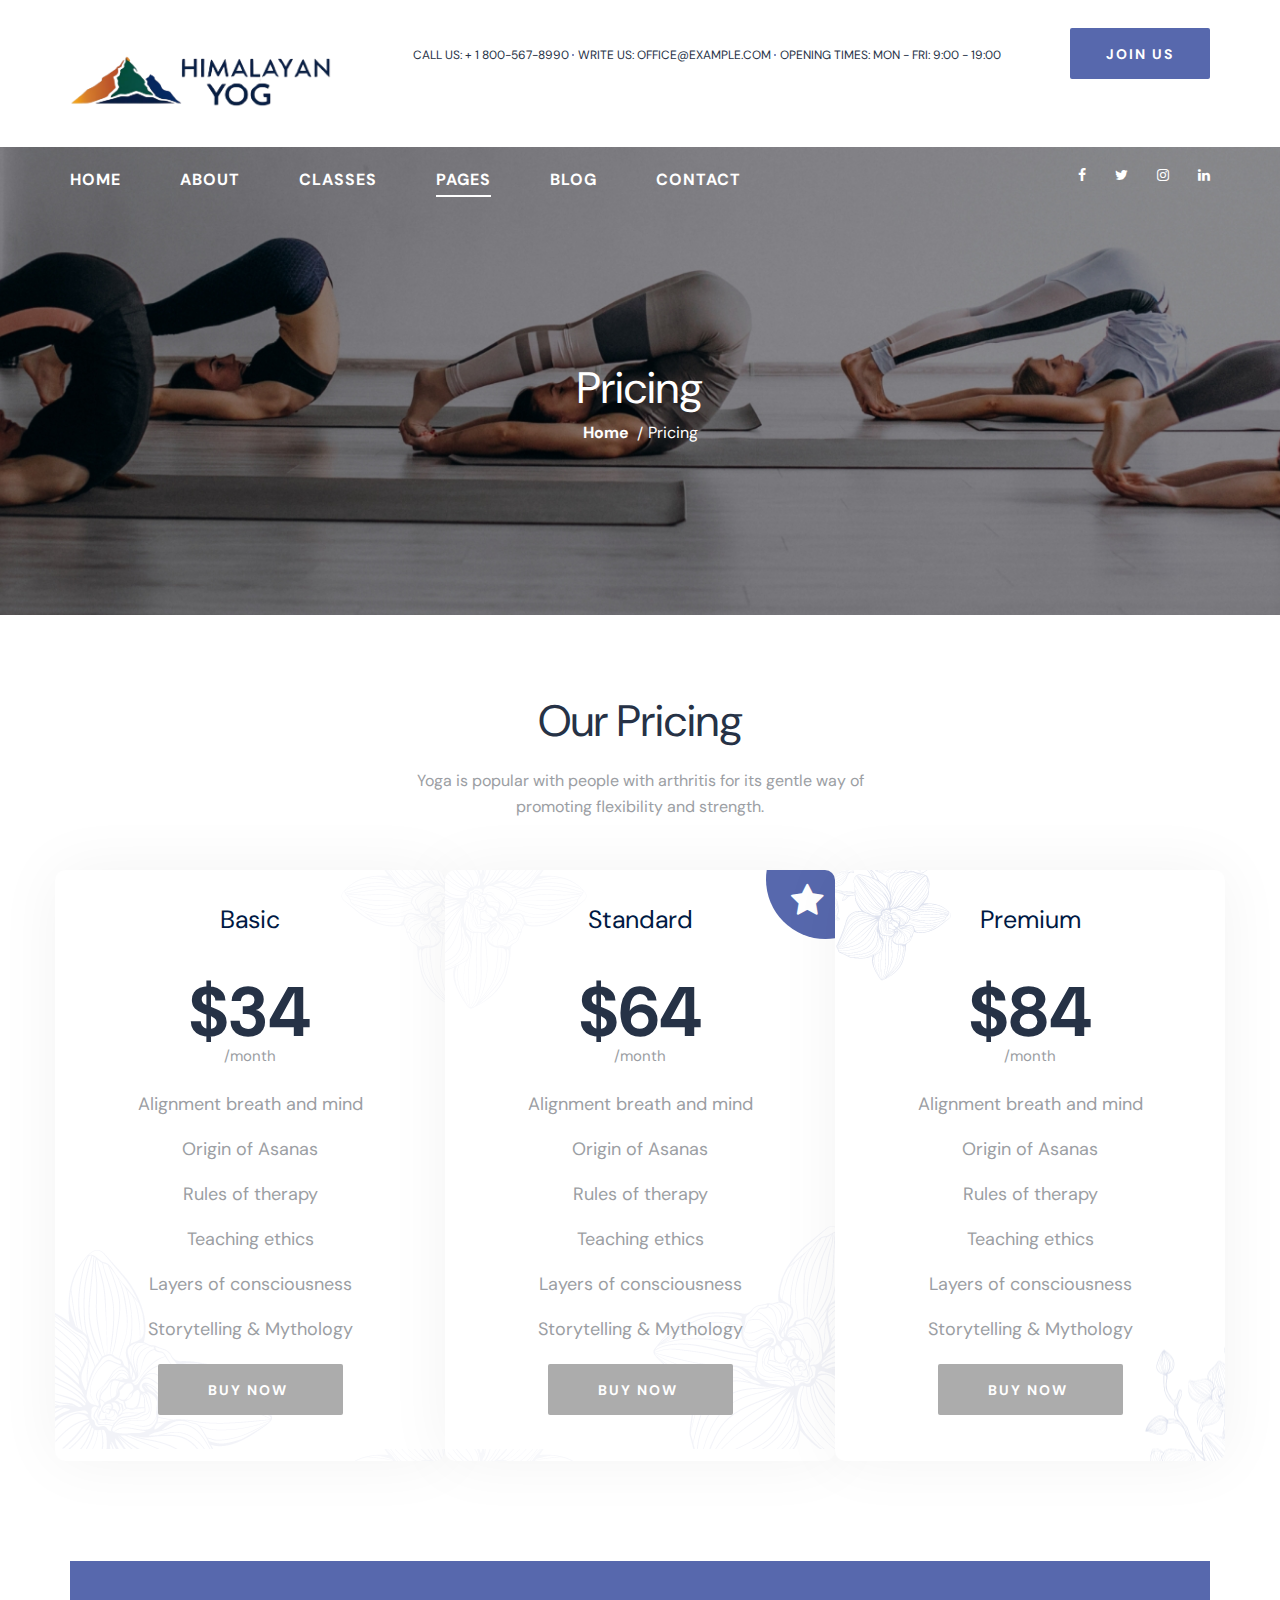
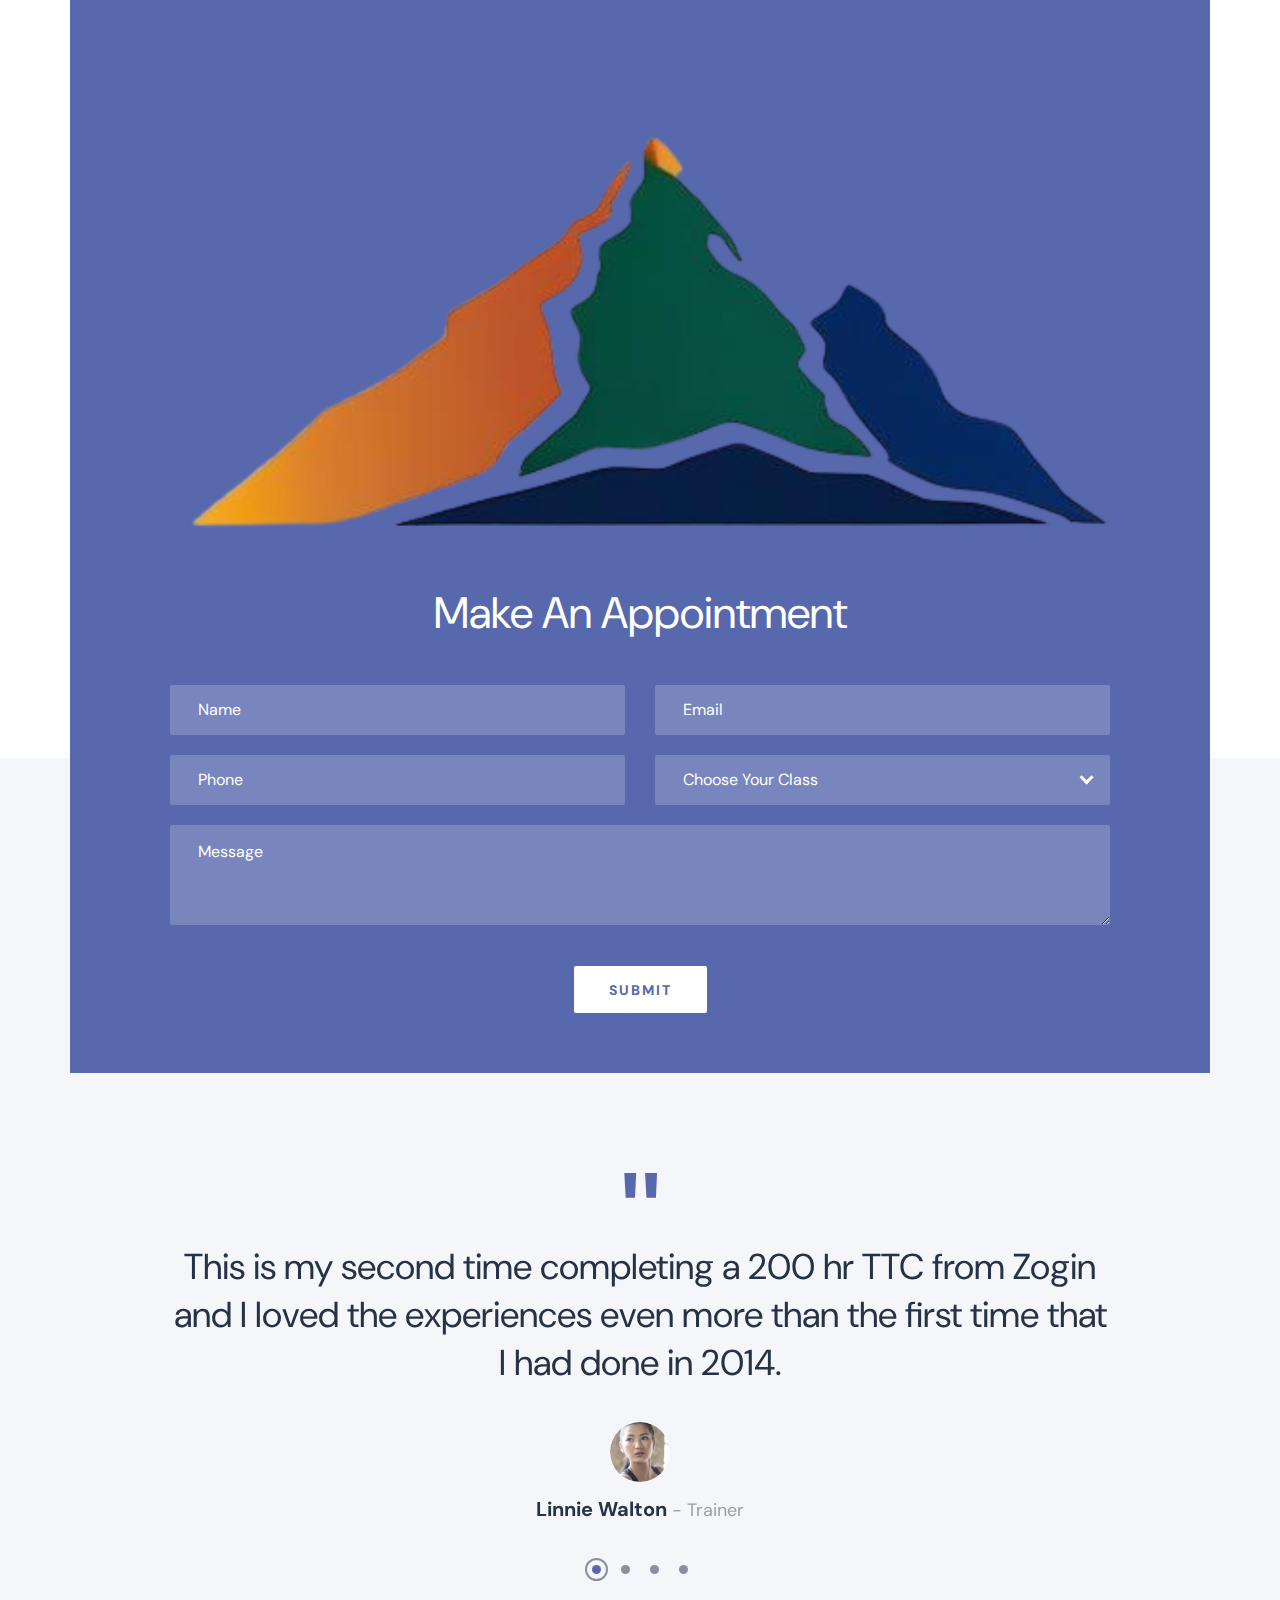
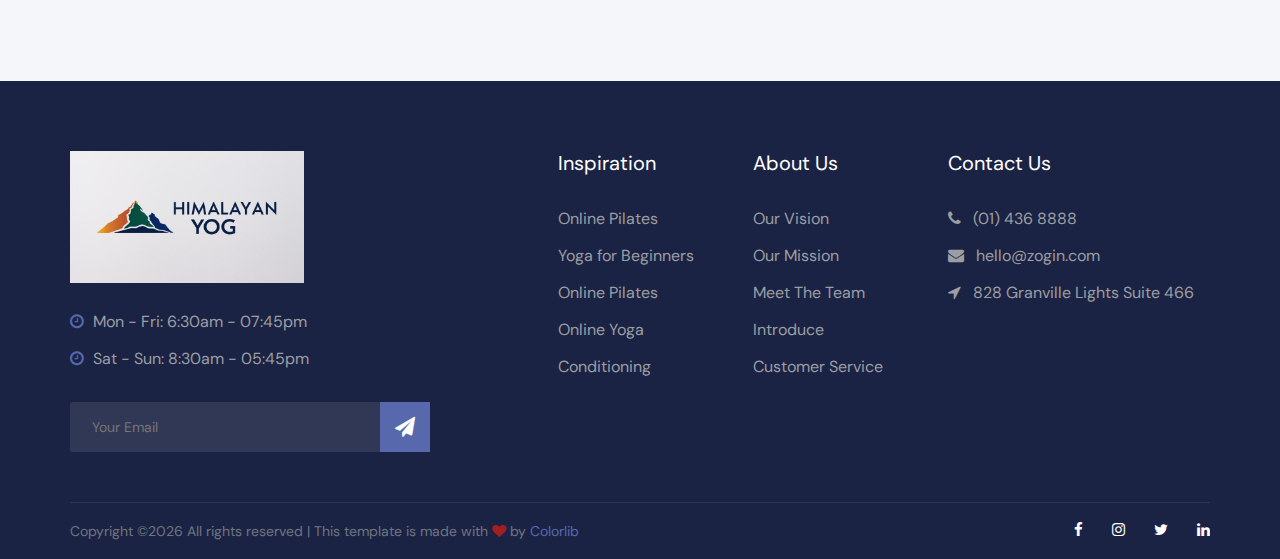
<file: pricing.html>
<!DOCTYPE html>
<html lang="zxx">

<head>
    <meta charset="UTF-8">
    <meta name="description" content="Directing Template">
    <meta name="keywords" content="Directing, unica, creative, html">
    <meta name="viewport" content="width=device-width, initial-scale=1.0">
    <meta http-equiv="X-UA-Compatible" content="ie=edge">
    <title>Zogin | Template</title>

    <!-- Google Font -->
    <link href="https://fonts.googleapis.com/css2?family=DM+Sans:wght@400;500;700&display=swap" rel="stylesheet">

    <!-- Css Styles -->
    <link rel="stylesheet" href="css/bootstrap.min.css" type="text/css">
    <link rel="stylesheet" href="css/font-awesome.min.css" type="text/css">
    <link rel="stylesheet" href="css/elegant-icons.css" type="text/css">
    <link rel="stylesheet" href="css/nice-select.css" type="text/css">
    <link rel="stylesheet" href="css/barfiller.css" type="text/css">
    <link rel="stylesheet" href="css/owl.carousel.min.css" type="text/css">
    <link rel="stylesheet" href="css/slicknav.min.css" type="text/css">
    <link rel="stylesheet" href="css/style.css" type="text/css">
</head>

<body>
    <!-- Page Preloder -->
    <div id="preloder">
        <div class="loader"></div>
    </div>

    <!-- Offcanvas Menu Begin -->
    <div class="offcanvas-menu-overlay"></div>
    <div class="offcanvas-menu">
        <div class="offcanvas__logo">
            <a href="./index.html"><img src="img/logo.png" alt=""></a>
        </div>
        <div id="mobile-menu-wrap"></div>
        <div class="offcanvas__widget">
            <ul>
                <li>CALL US: + 1 800-567-8990</li>
                <li>WRITE US: OFFICE@EXAMPLE.COM</li>
                <li>OPENING TIMES: MON - FRI: 9:00 - 19:00</li>
            </ul>
            <a href="#" class="primary-btn">JOIN US</a>
        </div>
        <nav class="header__menu">
            <ul class="mobile-menu">
                <li class="active"><a href="./index.html">Home</a></li>
                <li><a href="./about-us.html">About</a></li>
                <li><a href="./classes.html">Classes</a></li>
                <li><a href="#">Pages</a>
                    <ul class="dropdown">
                        <li><a href="./classes-details.html">Classes Details</a></li>
                        <li><a href="./blog-details.html">Blog Details</a></li>
                        <li><a href="./pricing.html">Pricing</a></li>
                        <li><a href="./faq.html">Faq</a></li>
                    </ul>
                </li>
                <li><a href="./blog.html">Blog</a></li>
                <li><a href="./contact.html">Contact</a></li>
            </ul>
        </nav>
        <div class="offcanvas__social">
            <a href="#"><i class="fa fa-facebook"></i></a>
            <a href="#"><i class="fa fa-twitter"></i></a>
            <a href="#"><i class="fa fa-instagram"></i></a>
            <a href="#"><i class="fa fa-linkedin"></i></a>
        </div>
    </div>
    <!-- Offcanvas Menu End -->

    <!-- Header Section Begin -->
    <header class="header">
        <div class="header__top">
            <div class="container">
                <div class="row">
                    <div class="col-lg-3 col-md-3">
                        <div class="header__logo">
                            <a href="./index.html"><img src="img/logo.png" alt=""></a>
                        </div>
                    </div>
                    <div class="col-lg-9 col-md-9">
                        <div class="header__top__widget">
                            <ul>
                                <li>CALL US: + 1 800-567-8990</li>
                                <li>WRITE US: OFFICE@EXAMPLE.COM</li>
                                <li>OPENING TIMES: MON - FRI: 9:00 - 19:00</li>
                            </ul>
                            <a href="#" class="primary-btn">JOIN US</a>
                        </div>
                    </div>
                </div>
                <div class="canvas__open">
                    <i class="fa fa-bars"></i>
                </div>
            </div>
        </div>
        <div class="header__nav">
            <div class="container">
                <div class="row">
                    <div class="col-lg-9 col-md-9">
                        <nav class="header__menu">
                            <ul>
                                <li><a href="./index.html">Home</a></li>
                                <li><a href="./about-us.html">About</a></li>
                                <li><a href="./classes.html">Classes</a></li>
                                <li class="active"><a href="#">Pages</a>
                                    <ul class="dropdown">
                                        <li><a href="./classes-details.html">Classes Details</a></li>
                                        <li><a href="./blog-details.html">Blog Details</a></li>
                                        <li><a href="./pricing.html">Pricing</a></li>
                                        <li><a href="./faq.html">Faq</a></li>
                                    </ul>
                                </li>
                                <li><a href="./blog.html">Blog</a></li>
                                <li><a href="./contact.html">Contact</a></li>
                            </ul>
                        </nav>
                    </div>
                    <div class="col-lg-3 col-md-3">
                        <div class="header__social">
                            <a href="#"><i class="fa fa-facebook"></i></a>
                            <a href="#"><i class="fa fa-twitter"></i></a>
                            <a href="#"><i class="fa fa-instagram"></i></a>
                            <a href="#"><i class="fa fa-linkedin"></i></a>
                        </div>
                    </div>
                </div>
            </div>
        </div>
    </header>
    <!-- Header Section End -->

    <!-- Breadcrumb Begin -->
    <section class="breadcrumb-option set-bg" data-setbg="img/breadcrumb.jpg">
        <div class="container">
            <div class="row">
                <div class="col-lg-12">
                    <div class="breadcrumb__text">
                        <h2>Pricing</h2>
                        <div class="breadcrumb__widget">
                            <a href="./index.html">Home</a>
                            <span>Pricing</span>
                        </div>
                    </div>
                </div>
            </div>
        </div>
    </section>
    <!-- Breadcrumb End -->

    <!-- Pricing Section Begin -->
    <section class="pricing spad">
        <div class="container">
            <div class="row">
                <div class="col-lg-12">
                    <div class="section-title normal-title">
                        <h2>Our Pricing</h2>
                        <p>Yoga is popular with people with arthritis for its gentle way of <br />promoting flexibility
                            and strength.</p>
                    </div>
                </div>
            </div>
            <div class="row">
                <div class="col-lg-4 p-0 col-md-6">
                    <div class="pricing__item set-bg" data-setbg="img/pricing/price-bg-1.png">
                        <h4>Basic</h4>
                        <div class="pricing__item__price">
                            <h2>$34</h2>
                            <span>/month</span>
                        </div>
                        <ul>
                            <li>Alignment breath and mind</li>
                            <li>Origin of Asanas</li>
                            <li>Rules of therapy</li>
                            <li>Teaching ethics</li>
                            <li>Layers of consciousness</li>
                            <li>Storytelling & Mythology</li>
                        </ul>
                        <a href="#" class="primary-btn">BUY NOW</a>
                    </div>
                </div>
                <div class="col-lg-4 p-0 col-md-6">
                    <div class="pricing__item active set-bg" data-setbg="img/pricing/price-bg-2.png">
                        <div class="pricing__item__star">
                            <i class="fa fa-star"></i>
                        </div>
                        <h4>Standard</h4>
                        <div class="pricing__item__price">
                            <h2>$64</h2>
                            <span>/month</span>
                        </div>
                        <ul>
                            <li>Alignment breath and mind</li>
                            <li>Origin of Asanas</li>
                            <li>Rules of therapy</li>
                            <li>Teaching ethics</li>
                            <li>Layers of consciousness</li>
                            <li>Storytelling & Mythology</li>
                        </ul>
                        <a href="#" class="primary-btn">BUY NOW</a>
                    </div>
                </div>
                <div class="col-lg-4 p-0 col-md-6">
                    <div class="pricing__item set-bg" data-setbg="img/pricing/price-bg-3.png">
                        <h4>Premium</h4>
                        <div class="pricing__item__price">
                            <h2>$84</h2>
                            <span>/month</span>
                        </div>
                        <ul>
                            <li>Alignment breath and mind</li>
                            <li>Origin of Asanas</li>
                            <li>Rules of therapy</li>
                            <li>Teaching ethics</li>
                            <li>Layers of consciousness</li>
                            <li>Storytelling & Mythology</li>
                        </ul>
                        <a href="#" class="primary-btn">BUY NOW</a>
                    </div>
                </div>
            </div>
        </div>
    </section>
    <!-- Pricing Section End -->

    <!-- Appoinment Section Begin -->
    <section class="appointment">
        <div class="container">
            <div class="appointment__text">
                <div class="row">
                    <div class="col-lg-12">
                        <div class="section-title">
                            <img src="img/mountain_clip.png" alt="">
                            <h2>Make An Appointment</h2>
                        </div>
                    </div>
                </div>
                <form action="#" class="appointment__form">
                    <div class="row">
                        <div class="col-lg-6">
                            <input type="text" placeholder="Name">
                        </div>
                        <div class="col-lg-6">
                            <input type="text" placeholder="Email">
                        </div>
                        <div class="col-lg-6">
                            <input type="text" placeholder="Phone">
                        </div>
                        <div class="col-lg-6">
                            <select class="class-select">
                                <option value="">Choose Your Class</option>
                            </select>
                        </div>
                        <div class="col-lg-12 text-center">
                            <textarea placeholder="Message"></textarea>
                            <button type="submit">Submit</button>
                        </div>
                    </div>
                </form>
            </div>
        </div>
    </section>
    <!-- Appoinment Section End -->

    <!-- Testimonial Section Begin -->
    <section class="testimonial spad">
        <div class="container">
            <div class="testimonial__slider owl-carousel">
                <div class="testimonial__item">
                    <div class="row d-flex justify-content-center">
                        <div class="col-lg-10">
                            <div class="testimonial__text">
                                <p>This is my second time completing a 200 hr TTC from Zogin and I loved the experiences
                                    even more than the first time that I had done in 2014.</p>
                                <img src="img/testimonial/testimonial-1.png" alt="">
                                <h5>Linnie Walton <span>- Trainer</span></h5>
                            </div>
                        </div>
                    </div>
                </div>
                <div class="testimonial__item">
                    <div class="row d-flex justify-content-center">
                        <div class="col-lg-10">
                            <div class="testimonial__text">
                                <p>This is my second time completing a 200 hr TTC from Zogin and I loved the experiences
                                    even more than the first time that I had done in 2015.</p>
                                <img src="img/testimonial/testimonial-1.png" alt="">
                                <h5>Linnie Walton <span>- Trainer</span></h5>
                            </div>
                        </div>
                    </div>
                </div>
                <div class="testimonial__item">
                    <div class="row d-flex justify-content-center">
                        <div class="col-lg-10">
                            <div class="testimonial__text">
                                <p>This is my second time completing a 200 hr TTC from Zogin and I loved the experiences
                                    even more than the first time that I had done in 2016.</p>
                                <img src="img/testimonial/testimonial-1.png" alt="">
                                <h5>Linnie Walton <span>- Trainer</span></h5>
                            </div>
                        </div>
                    </div>
                </div>
                <div class="testimonial__item">
                    <div class="row d-flex justify-content-center">
                        <div class="col-lg-10">
                            <div class="testimonial__text">
                                <p>This is my second time completing a 200 hr TTC from Zogin and I loved the experiences
                                    even more than the first time that I had done in 2017.</p>
                                <img src="img/testimonial/testimonial-1.png" alt="">
                                <h5>Linnie Walton <span>- Trainer</span></h5>
                            </div>
                        </div>
                    </div>
                </div>
            </div>
        </div>
    </section>
    <!-- Testimonial Section End -->

    <!-- Footer Section Begin -->
    <section class="footer" style=" background-color: #1b2344; ">
        <div class="container">
            <div class="row">
                <div class="col-lg-4 col-md-6 col-sm-6">
                    <div class="footer__about">
                        <img src="img/footer-logo.jpg" style="max-width: 65%;" alt="">
                        <ul>
                            <li><i class="fa fa-clock-o"></i> Mon - Fri: 6:30am - 07:45pm</li>
                            <li><i class="fa fa-clock-o"></i> Sat - Sun: 8:30am - 05:45pm</li>
                        </ul>
                        <form action="#" class="subscribe-form">
                            <input type="text" placeholder="Your Email">
                            <button type="submit"><i class="fa fa-send"></i></button>
                        </form>
                    </div>
                </div>
                <div class="col-lg-2 offset-lg-1 col-md-3 col-sm-6">
                    <div class="footer__widget">
                        <h5>Inspiration</h5>
                        <ul>
                            <li><a href="#">Online Pilates</a></li>
                            <li><a href="#">Yoga for Beginners</a></li>
                            <li><a href="#">Online Pilates</a></li>
                            <li><a href="#">Online Yoga</a></li>
                            <li><a href="#">Conditioning</a></li>
                        </ul>
                    </div>
                </div>
                <div class="col-lg-2 col-md-3 col-sm-6">
                    <div class="footer__widget">
                        <h5>About Us</h5>
                        <ul>
                            <li><a href="#">Our Vision</a></li>
                            <li><a href="#">Our Mission</a></li>
                            <li><a href="#">Meet The Team</a></li>
                            <li><a href="#">Introduce</a></li>
                            <li><a href="#">Customer Service</a></li>
                        </ul>
                    </div>
                </div>
                <div class="col-lg-3 col-md-6 col-sm-6">
                    <div class="footer__widget">
                        <h5>Contact Us</h5>
                        <ul class="footer-address">
                            <li><i class="fa fa-phone"></i> (01) 436 8888</li>
                            <li><i class="fa fa-envelope"></i> hello@zogin.com</li>
                            <li><i class="fa fa-location-arrow"></i> 828 Granville Lights Suite 466</li>
                        </ul>
                    </div>
                </div>
            </div>
            <div class="footer__copyright">
                <div class="row">
                    <div class="col-lg-6 col-md-6 col-sm-6">
                        <!-- Link back to Colorlib can't be removed. Template is licensed under CC BY 3.0. -->
                        <div class="footer__copyright__text">
                            <p>Copyright &copy;<script>document.write(new Date().getFullYear());</script> All rights reserved | This template is made with <i class="fa fa-heart" aria-hidden="true"></i> by <a href="https://colorlib.com" target="_blank">Colorlib</a></p>
                        </div>
                        <!-- Link back to Colorlib can't be removed. Template is licensed under CC BY 3.0. -->
                    </div>
                    <div class="col-lg-6 col-md-6 col-sm-6">
                        <div class="footer__copyright__social">
                            <a href="#"><i class="fa fa-facebook"></i></a>
                            <a href="#"><i class="fa fa-instagram"></i></a>
                            <a href="#"><i class="fa fa-twitter"></i></a>
                            <a href="#"><i class="fa fa-linkedin"></i></a>
                        </div>
                    </div>
                </div>
            </div>
        </div>
    </section>
    <!-- Footer Section End -->

    <!-- Js Plugins -->
    <script src="js/jquery-3.3.1.min.js"></script>
    <script src="js/bootstrap.min.js"></script>
    <script src="js/jquery.nice-select.min.js"></script>
    <script src="js/jquery.barfiller.js"></script>
    <script src="js/jquery.slicknav.js"></script>
    <script src="js/owl.carousel.min.js"></script>
    <script src="js/main.js"></script>
</body>

</html>
</file>
<file: css/elegant-icons.css>
@font-face {
	font-family: 'ElegantIcons';
	src:url('../fonts/ElegantIcons.eot');
	src:url('../fonts/ElegantIcons.eot?#iefix') format('embedded-opentype'),
		url('../fonts/ElegantIcons.woff') format('woff'),
		url('../fonts/ElegantIcons.ttf') format('truetype'),
		url('../fonts/ElegantIcons.svg#ElegantIcons') format('svg');
	font-weight: normal;
	font-style: normal;
}

/* Use the following CSS code if you want to use data attributes for inserting your icons */
[data-icon]:before {
	font-family: 'ElegantIcons';
	content: attr(data-icon);
	speak: none;
	font-weight: normal;
	font-variant: normal;
	text-transform: none;
	line-height: 1;
	-webkit-font-smoothing: antialiased;
	-moz-osx-font-smoothing: grayscale;
}

/* Use the following CSS code if you want to have a class per icon */
/*
Instead of a list of all class selectors,
you can use the generic selector below, but it's slower:
[class*="your-class-prefix"] {
*/
.arrow_up, .arrow_down, .arrow_left, .arrow_right, .arrow_left-up, .arrow_right-up, .arrow_right-down, .arrow_left-down, .arrow-up-down, .arrow_up-down_alt, .arrow_left-right_alt, .arrow_left-right, .arrow_expand_alt2, .arrow_expand_alt, .arrow_condense, .arrow_expand, .arrow_move, .arrow_carrot-up, .arrow_carrot-down, .arrow_carrot-left, .arrow_carrot-right, .arrow_carrot-2up, .arrow_carrot-2down, .arrow_carrot-2left, .arrow_carrot-2right, .arrow_carrot-up_alt2, .arrow_carrot-down_alt2, .arrow_carrot-left_alt2, .arrow_carrot-right_alt2, .arrow_carrot-2up_alt2, .arrow_carrot-2down_alt2, .arrow_carrot-2left_alt2, .arrow_carrot-2right_alt2, .arrow_triangle-up, .arrow_triangle-down, .arrow_triangle-left, .arrow_triangle-right, .arrow_triangle-up_alt2, .arrow_triangle-down_alt2, .arrow_triangle-left_alt2, .arrow_triangle-right_alt2, .arrow_back, .icon_minus-06, .icon_plus, .icon_close, .icon_check, .icon_minus_alt2, .icon_plus_alt2, .icon_close_alt2, .icon_check_alt2, .icon_zoom-out_alt, .icon_zoom-in_alt, .icon_search, .icon_box-empty, .icon_box-selected, .icon_minus-box, .icon_plus-box, .icon_box-checked, .icon_circle-empty, .icon_circle-slelected, .icon_stop_alt2, .icon_stop, .icon_pause_alt2, .icon_pause, .icon_menu, .icon_menu-square_alt2, .icon_menu-circle_alt2, .icon_ul, .icon_ol, .icon_adjust-horiz, .icon_adjust-vert, .icon_document_alt, .icon_documents_alt, .icon_pencil, .icon_pencil-edit_alt, .icon_pencil-edit, .icon_folder-alt, .icon_folder-open_alt, .icon_folder-add_alt, .icon_info_alt, .icon_error-oct_alt, .icon_error-circle_alt, .icon_error-triangle_alt, .icon_question_alt2, .icon_question, .icon_comment_alt, .icon_chat_alt, .icon_vol-mute_alt, .icon_volume-low_alt, .icon_volume-high_alt, .icon_quotations, .icon_quotations_alt2, .icon_clock_alt, .icon_lock_alt, .icon_lock-open_alt, .icon_key_alt, .icon_cloud_alt, .icon_cloud-upload_alt, .icon_cloud-download_alt, .icon_image, .icon_images, .icon_lightbulb_alt, .icon_gift_alt, .icon_house_alt, .icon_genius, .icon_mobile, .icon_tablet, .icon_laptop, .icon_desktop, .icon_camera_alt, .icon_mail_alt, .icon_cone_alt, .icon_ribbon_alt, .icon_bag_alt, .icon_creditcard, .icon_cart_alt, .icon_paperclip, .icon_tag_alt, .icon_tags_alt, .icon_trash_alt, .icon_cursor_alt, .icon_mic_alt, .icon_compass_alt, .icon_pin_alt, .icon_pushpin_alt, .icon_map_alt, .icon_drawer_alt, .icon_toolbox_alt, .icon_book_alt, .icon_calendar, .icon_film, .icon_table, .icon_contacts_alt, .icon_headphones, .icon_lifesaver, .icon_piechart, .icon_refresh, .icon_link_alt, .icon_link, .icon_loading, .icon_blocked, .icon_archive_alt, .icon_heart_alt, .icon_star_alt, .icon_star-half_alt, .icon_star, .icon_star-half, .icon_tools, .icon_tool, .icon_cog, .icon_cogs, .arrow_up_alt, .arrow_down_alt, .arrow_left_alt, .arrow_right_alt, .arrow_left-up_alt, .arrow_right-up_alt, .arrow_right-down_alt, .arrow_left-down_alt, .arrow_condense_alt, .arrow_expand_alt3, .arrow_carrot_up_alt, .arrow_carrot-down_alt, .arrow_carrot-left_alt, .arrow_carrot-right_alt, .arrow_carrot-2up_alt, .arrow_carrot-2dwnn_alt, .arrow_carrot-2left_alt, .arrow_carrot-2right_alt, .arrow_triangle-up_alt, .arrow_triangle-down_alt, .arrow_triangle-left_alt, .arrow_triangle-right_alt, .icon_minus_alt, .icon_plus_alt, .icon_close_alt, .icon_check_alt, .icon_zoom-out, .icon_zoom-in, .icon_stop_alt, .icon_menu-square_alt, .icon_menu-circle_alt, .icon_document, .icon_documents, .icon_pencil_alt, .icon_folder, .icon_folder-open, .icon_folder-add, .icon_folder_upload, .icon_folder_download, .icon_info, .icon_error-circle, .icon_error-oct, .icon_error-triangle, .icon_question_alt, .icon_comment, .icon_chat, .icon_vol-mute, .icon_volume-low, .icon_volume-high, .icon_quotations_alt, .icon_clock, .icon_lock, .icon_lock-open, .icon_key, .icon_cloud, .icon_cloud-upload, .icon_cloud-download, .icon_lightbulb, .icon_gift, .icon_house, .icon_camera, .icon_mail, .icon_cone, .icon_ribbon, .icon_bag, .icon_cart, .icon_tag, .icon_tags, .icon_trash, .icon_cursor, .icon_mic, .icon_compass, .icon_pin, .icon_pushpin, .icon_map, .icon_drawer, .icon_toolbox, .icon_book, .icon_contacts, .icon_archive, .icon_heart, .icon_profile, .icon_group, .icon_grid-2x2, .icon_grid-3x3, .icon_music, .icon_pause_alt, .icon_phone, .icon_upload, .icon_download, .social_facebook, .social_twitter, .social_pinterest, .social_googleplus, .social_tumblr, .social_tumbleupon, .social_wordpress, .social_instagram, .social_dribbble, .social_vimeo, .social_linkedin, .social_rss, .social_deviantart, .social_share, .social_myspace, .social_skype, .social_youtube, .social_picassa, .social_googledrive, .social_flickr, .social_blogger, .social_spotify, .social_delicious, .social_facebook_circle, .social_twitter_circle, .social_pinterest_circle, .social_googleplus_circle, .social_tumblr_circle, .social_stumbleupon_circle, .social_wordpress_circle, .social_instagram_circle, .social_dribbble_circle, .social_vimeo_circle, .social_linkedin_circle, .social_rss_circle, .social_deviantart_circle, .social_share_circle, .social_myspace_circle, .social_skype_circle, .social_youtube_circle, .social_picassa_circle, .social_googledrive_alt2, .social_flickr_circle, .social_blogger_circle, .social_spotify_circle, .social_delicious_circle, .social_facebook_square, .social_twitter_square, .social_pinterest_square, .social_googleplus_square, .social_tumblr_square, .social_stumbleupon_square, .social_wordpress_square, .social_instagram_square, .social_dribbble_square, .social_vimeo_square, .social_linkedin_square, .social_rss_square, .social_deviantart_square, .social_share_square, .social_myspace_square, .social_skype_square, .social_youtube_square, .social_picassa_square, .social_googledrive_square, .social_flickr_square, .social_blogger_square, .social_spotify_square, .social_delicious_square, .icon_printer, .icon_calulator, .icon_building, .icon_floppy, .icon_drive, .icon_search-2, .icon_id, .icon_id-2, .icon_puzzle, .icon_like, .icon_dislike, .icon_mug, .icon_currency, .icon_wallet, .icon_pens, .icon_easel, .icon_flowchart, .icon_datareport, .icon_briefcase, .icon_shield, .icon_percent, .icon_globe, .icon_globe-2, .icon_target, .icon_hourglass, .icon_balance, .icon_rook, .icon_printer-alt, .icon_calculator_alt, .icon_building_alt, .icon_floppy_alt, .icon_drive_alt, .icon_search_alt, .icon_id_alt, .icon_id-2_alt, .icon_puzzle_alt, .icon_like_alt, .icon_dislike_alt, .icon_mug_alt, .icon_currency_alt, .icon_wallet_alt, .icon_pens_alt, .icon_easel_alt, .icon_flowchart_alt, .icon_datareport_alt, .icon_briefcase_alt, .icon_shield_alt, .icon_percent_alt, .icon_globe_alt, .icon_clipboard {
	font-family: 'ElegantIcons';
	speak: none;
	font-style: normal;
	font-weight: normal;
	font-variant: normal;
	text-transform: none;
	line-height: 1;
	-webkit-font-smoothing: antialiased;
}
.arrow_up:before {
	content: "\21";
}
.arrow_down:before {
	content: "\22";
}
.arrow_left:before {
	content: "\23";
}
.arrow_right:before {
	content: "\24";
}
.arrow_left-up:before {
	content: "\25";
}
.arrow_right-up:before {
	content: "\26";
}
.arrow_right-down:before {
	content: "\27";
}
.arrow_left-down:before {
	content: "\28";
}
.arrow-up-down:before {
	content: "\29";
}
.arrow_up-down_alt:before {
	content: "\2a";
}
.arrow_left-right_alt:before {
	content: "\2b";
}
.arrow_left-right:before {
	content: "\2c";
}
.arrow_expand_alt2:before {
	content: "\2d";
}
.arrow_expand_alt:before {
	content: "\2e";
}
.arrow_condense:before {
	content: "\2f";
}
.arrow_expand:before {
	content: "\30";
}
.arrow_move:before {
	content: "\31";
}
.arrow_carrot-up:before {
	content: "\32";
}
.arrow_carrot-down:before {
	content: "\33";
}
.arrow_carrot-left:before {
	content: "\34";
}
.arrow_carrot-right:before {
	content: "\35";
}
.arrow_carrot-2up:before {
	content: "\36";
}
.arrow_carrot-2down:before {
	content: "\37";
}
.arrow_carrot-2left:before {
	content: "\38";
}
.arrow_carrot-2right:before {
	content: "\39";
}
.arrow_carrot-up_alt2:before {
	content: "\3a";
}
.arrow_carrot-down_alt2:before {
	content: "\3b";
}
.arrow_carrot-left_alt2:before {
	content: "\3c";
}
.arrow_carrot-right_alt2:before {
	content: "\3d";
}
.arrow_carrot-2up_alt2:before {
	content: "\3e";
}
.arrow_carrot-2down_alt2:before {
	content: "\3f";
}
.arrow_carrot-2left_alt2:before {
	content: "\40";
}
.arrow_carrot-2right_alt2:before {
	content: "\41";
}
.arrow_triangle-up:before {
	content: "\42";
}
.arrow_triangle-down:before {
	content: "\43";
}
.arrow_triangle-left:before {
	content: "\44";
}
.arrow_triangle-right:before {
	content: "\45";
}
.arrow_triangle-up_alt2:before {
	content: "\46";
}
.arrow_triangle-down_alt2:before {
	content: "\47";
}
.arrow_triangle-left_alt2:before {
	content: "\48";
}
.arrow_triangle-right_alt2:before {
	content: "\49";
}
.arrow_back:before {
	content: "\4a";
}
.icon_minus-06:before {
	content: "\4b";
}
.icon_plus:before {
	content: "\4c";
}
.icon_close:before {
	content: "\4d";
}
.icon_check:before {
	content: "\4e";
}
.icon_minus_alt2:before {
	content: "\4f";
}
.icon_plus_alt2:before {
	content: "\50";
}
.icon_close_alt2:before {
	content: "\51";
}
.icon_check_alt2:before {
	content: "\52";
}
.icon_zoom-out_alt:before {
	content: "\53";
}
.icon_zoom-in_alt:before {
	content: "\54";
}
.icon_search:before {
	content: "\55";
}
.icon_box-empty:before {
	content: "\56";
}
.icon_box-selected:before {
	content: "\57";
}
.icon_minus-box:before {
	content: "\58";
}
.icon_plus-box:before {
	content: "\59";
}
.icon_box-checked:before {
	content: "\5a";
}
.icon_circle-empty:before {
	content: "\5b";
}
.icon_circle-slelected:before {
	content: "\5c";
}
.icon_stop_alt2:before {
	content: "\5d";
}
.icon_stop:before {
	content: "\5e";
}
.icon_pause_alt2:before {
	content: "\5f";
}
.icon_pause:before {
	content: "\60";
}
.icon_menu:before {
	content: "\61";
}
.icon_menu-square_alt2:before {
	content: "\62";
}
.icon_menu-circle_alt2:before {
	content: "\63";
}
.icon_ul:before {
	content: "\64";
}
.icon_ol:before {
	content: "\65";
}
.icon_adjust-horiz:before {
	content: "\66";
}
.icon_adjust-vert:before {
	content: "\67";
}
.icon_document_alt:before {
	content: "\68";
}
.icon_documents_alt:before {
	content: "\69";
}
.icon_pencil:before {
	content: "\6a";
}
.icon_pencil-edit_alt:before {
	content: "\6b";
}
.icon_pencil-edit:before {
	content: "\6c";
}
.icon_folder-alt:before {
	content: "\6d";
}
.icon_folder-open_alt:before {
	content: "\6e";
}
.icon_folder-add_alt:before {
	content: "\6f";
}
.icon_info_alt:before {
	content: "\70";
}
.icon_error-oct_alt:before {
	content: "\71";
}
.icon_error-circle_alt:before {
	content: "\72";
}
.icon_error-triangle_alt:before {
	content: "\73";
}
.icon_question_alt2:before {
	content: "\74";
}
.icon_question:before {
	content: "\75";
}
.icon_comment_alt:before {
	content: "\76";
}
.icon_chat_alt:before {
	content: "\77";
}
.icon_vol-mute_alt:before {
	content: "\78";
}
.icon_volume-low_alt:before {
	content: "\79";
}
.icon_volume-high_alt:before {
	content: "\7a";
}
.icon_quotations:before {
	content: "\7b";
}
.icon_quotations_alt2:before {
	content: "\7c";
}
.icon_clock_alt:before {
	content: "\7d";
}
.icon_lock_alt:before {
	content: "\7e";
}
.icon_lock-open_alt:before {
	content: "\e000";
}
.icon_key_alt:before {
	content: "\e001";
}
.icon_cloud_alt:before {
	content: "\e002";
}
.icon_cloud-upload_alt:before {
	content: "\e003";
}
.icon_cloud-download_alt:before {
	content: "\e004";
}
.icon_image:before {
	content: "\e005";
}
.icon_images:before {
	content: "\e006";
}
.icon_lightbulb_alt:before {
	content: "\e007";
}
.icon_gift_alt:before {
	content: "\e008";
}
.icon_house_alt:before {
	content: "\e009";
}
.icon_genius:before {
	content: "\e00a";
}
.icon_mobile:before {
	content: "\e00b";
}
.icon_tablet:before {
	content: "\e00c";
}
.icon_laptop:before {
	content: "\e00d";
}
.icon_desktop:before {
	content: "\e00e";
}
.icon_camera_alt:before {
	content: "\e00f";
}
.icon_mail_alt:before {
	content: "\e010";
}
.icon_cone_alt:before {
	content: "\e011";
}
.icon_ribbon_alt:before {
	content: "\e012";
}
.icon_bag_alt:before {
	content: "\e013";
}
.icon_creditcard:before {
	content: "\e014";
}
.icon_cart_alt:before {
	content: "\e015";
}
.icon_paperclip:before {
	content: "\e016";
}
.icon_tag_alt:before {
	content: "\e017";
}
.icon_tags_alt:before {
	content: "\e018";
}
.icon_trash_alt:before {
	content: "\e019";
}
.icon_cursor_alt:before {
	content: "\e01a";
}
.icon_mic_alt:before {
	content: "\e01b";
}
.icon_compass_alt:before {
	content: "\e01c";
}
.icon_pin_alt:before {
	content: "\e01d";
}
.icon_pushpin_alt:before {
	content: "\e01e";
}
.icon_map_alt:before {
	content: "\e01f";
}
.icon_drawer_alt:before {
	content: "\e020";
}
.icon_toolbox_alt:before {
	content: "\e021";
}
.icon_book_alt:before {
	content: "\e022";
}
.icon_calendar:before {
	content: "\e023";
}
.icon_film:before {
	content: "\e024";
}
.icon_table:before {
	content: "\e025";
}
.icon_contacts_alt:before {
	content: "\e026";
}
.icon_headphones:before {
	content: "\e027";
}
.icon_lifesaver:before {
	content: "\e028";
}
.icon_piechart:before {
	content: "\e029";
}
.icon_refresh:before {
	content: "\e02a";
}
.icon_link_alt:before {
	content: "\e02b";
}
.icon_link:before {
	content: "\e02c";
}
.icon_loading:before {
	content: "\e02d";
}
.icon_blocked:before {
	content: "\e02e";
}
.icon_archive_alt:before {
	content: "\e02f";
}
.icon_heart_alt:before {
	content: "\e030";
}
.icon_star_alt:before {
	content: "\e031";
}
.icon_star-half_alt:before {
	content: "\e032";
}
.icon_star:before {
	content: "\e033";
}
.icon_star-half:before {
	content: "\e034";
}
.icon_tools:before {
	content: "\e035";
}
.icon_tool:before {
	content: "\e036";
}
.icon_cog:before {
	content: "\e037";
}
.icon_cogs:before {
	content: "\e038";
}
.arrow_up_alt:before {
	content: "\e039";
}
.arrow_down_alt:before {
	content: "\e03a";
}
.arrow_left_alt:before {
	content: "\e03b";
}
.arrow_right_alt:before {
	content: "\e03c";
}
.arrow_left-up_alt:before {
	content: "\e03d";
}
.arrow_right-up_alt:before {
	content: "\e03e";
}
.arrow_right-down_alt:before {
	content: "\e03f";
}
.arrow_left-down_alt:before {
	content: "\e040";
}
.arrow_condense_alt:before {
	content: "\e041";
}
.arrow_expand_alt3:before {
	content: "\e042";
}
.arrow_carrot_up_alt:before {
	content: "\e043";
}
.arrow_carrot-down_alt:before {
	content: "\e044";
}
.arrow_carrot-left_alt:before {
	content: "\e045";
}
.arrow_carrot-right_alt:before {
	content: "\e046";
}
.arrow_carrot-2up_alt:before {
	content: "\e047";
}
.arrow_carrot-2dwnn_alt:before {
	content: "\e048";
}
.arrow_carrot-2left_alt:before {
	content: "\e049";
}
.arrow_carrot-2right_alt:before {
	content: "\e04a";
}
.arrow_triangle-up_alt:before {
	content: "\e04b";
}
.arrow_triangle-down_alt:before {
	content: "\e04c";
}
.arrow_triangle-left_alt:before {
	content: "\e04d";
}
.arrow_triangle-right_alt:before {
	content: "\e04e";
}
.icon_minus_alt:before {
	content: "\e04f";
}
.icon_plus_alt:before {
	content: "\e050";
}
.icon_close_alt:before {
	content: "\e051";
}
.icon_check_alt:before {
	content: "\e052";
}
.icon_zoom-out:before {
	content: "\e053";
}
.icon_zoom-in:before {
	content: "\e054";
}
.icon_stop_alt:before {
	content: "\e055";
}
.icon_menu-square_alt:before {
	content: "\e056";
}
.icon_menu-circle_alt:before {
	content: "\e057";
}
.icon_document:before {
	content: "\e058";
}
.icon_documents:before {
	content: "\e059";
}
.icon_pencil_alt:before {
	content: "\e05a";
}
.icon_folder:before {
	content: "\e05b";
}
.icon_folder-open:before {
	content: "\e05c";
}
.icon_folder-add:before {
	content: "\e05d";
}
.icon_folder_upload:before {
	content: "\e05e";
}
.icon_folder_download:before {
	content: "\e05f";
}
.icon_info:before {
	content: "\e060";
}
.icon_error-circle:before {
	content: "\e061";
}
.icon_error-oct:before {
	content: "\e062";
}
.icon_error-triangle:before {
	content: "\e063";
}
.icon_question_alt:before {
	content: "\e064";
}
.icon_comment:before {
	content: "\e065";
}
.icon_chat:before {
	content: "\e066";
}
.icon_vol-mute:before {
	content: "\e067";
}
.icon_volume-low:before {
	content: "\e068";
}
.icon_volume-high:before {
	content: "\e069";
}
.icon_quotations_alt:before {
	content: "\e06a";
}
.icon_clock:before {
	content: "\e06b";
}
.icon_lock:before {
	content: "\e06c";
}
.icon_lock-open:before {
	content: "\e06d";
}
.icon_key:before {
	content: "\e06e";
}
.icon_cloud:before {
	content: "\e06f";
}
.icon_cloud-upload:before {
	content: "\e070";
}
.icon_cloud-download:before {
	content: "\e071";
}
.icon_lightbulb:before {
	content: "\e072";
}
.icon_gift:before {
	content: "\e073";
}
.icon_house:before {
	content: "\e074";
}
.icon_camera:before {
	content: "\e075";
}
.icon_mail:before {
	content: "\e076";
}
.icon_cone:before {
	content: "\e077";
}
.icon_ribbon:before {
	content: "\e078";
}
.icon_bag:before {
	content: "\e079";
}
.icon_cart:before {
	content: "\e07a";
}
.icon_tag:before {
	content: "\e07b";
}
.icon_tags:before {
	content: "\e07c";
}
.icon_trash:before {
	content: "\e07d";
}
.icon_cursor:before {
	content: "\e07e";
}
.icon_mic:before {
	content: "\e07f";
}
.icon_compass:before {
	content: "\e080";
}
.icon_pin:before {
	content: "\e081";
}
.icon_pushpin:before {
	content: "\e082";
}
.icon_map:before {
	content: "\e083";
}
.icon_drawer:before {
	content: "\e084";
}
.icon_toolbox:before {
	content: "\e085";
}
.icon_book:before {
	content: "\e086";
}
.icon_contacts:before {
	content: "\e087";
}
.icon_archive:before {
	content: "\e088";
}
.icon_heart:before {
	content: "\e089";
}
.icon_profile:before {
	content: "\e08a";
}
.icon_group:before {
	content: "\e08b";
}
.icon_grid-2x2:before {
	content: "\e08c";
}
.icon_grid-3x3:before {
	content: "\e08d";
}
.icon_music:before {
	content: "\e08e";
}
.icon_pause_alt:before {
	content: "\e08f";
}
.icon_phone:before {
	content: "\e090";
}
.icon_upload:before {
	content: "\e091";
}
.icon_download:before {
	content: "\e092";
}
.social_facebook:before {
	content: "\e093";
}
.social_twitter:before {
	content: "\e094";
}
.social_pinterest:before {
	content: "\e095";
}
.social_googleplus:before {
	content: "\e096";
}
.social_tumblr:before {
	content: "\e097";
}
.social_tumbleupon:before {
	content: "\e098";
}
.social_wordpress:before {
	content: "\e099";
}
.social_instagram:before {
	content: "\e09a";
}
.social_dribbble:before {
	content: "\e09b";
}
.social_vimeo:before {
	content: "\e09c";
}
.social_linkedin:before {
	content: "\e09d";
}
.social_rss:before {
	content: "\e09e";
}
.social_deviantart:before {
	content: "\e09f";
}
.social_share:before {
	content: "\e0a0";
}
.social_myspace:before {
	content: "\e0a1";
}
.social_skype:before {
	content: "\e0a2";
}
.social_youtube:before {
	content: "\e0a3";
}
.social_picassa:before {
	content: "\e0a4";
}
.social_googledrive:before {
	content: "\e0a5";
}
.social_flickr:before {
	content: "\e0a6";
}
.social_blogger:before {
	content: "\e0a7";
}
.social_spotify:before {
	content: "\e0a8";
}
.social_delicious:before {
	content: "\e0a9";
}
.social_facebook_circle:before {
	content: "\e0aa";
}
.social_twitter_circle:before {
	content: "\e0ab";
}
.social_pinterest_circle:before {
	content: "\e0ac";
}
.social_googleplus_circle:before {
	content: "\e0ad";
}
.social_tumblr_circle:before {
	content: "\e0ae";
}
.social_stumbleupon_circle:before {
	content: "\e0af";
}
.social_wordpress_circle:before {
	content: "\e0b0";
}
.social_instagram_circle:before {
	content: "\e0b1";
}
.social_dribbble_circle:before {
	content: "\e0b2";
}
.social_vimeo_circle:before {
	content: "\e0b3";
}
.social_linkedin_circle:before {
	content: "\e0b4";
}
.social_rss_circle:before {
	content: "\e0b5";
}
.social_deviantart_circle:before {
	content: "\e0b6";
}
.social_share_circle:before {
	content: "\e0b7";
}
.social_myspace_circle:before {
	content: "\e0b8";
}
.social_skype_circle:before {
	content: "\e0b9";
}
.social_youtube_circle:before {
	content: "\e0ba";
}
.social_picassa_circle:before {
	content: "\e0bb";
}
.social_googledrive_alt2:before {
	content: "\e0bc";
}
.social_flickr_circle:before {
	content: "\e0bd";
}
.social_blogger_circle:before {
	content: "\e0be";
}
.social_spotify_circle:before {
	content: "\e0bf";
}
.social_delicious_circle:before {
	content: "\e0c0";
}
.social_facebook_square:before {
	content: "\e0c1";
}
.social_twitter_square:before {
	content: "\e0c2";
}
.social_pinterest_square:before {
	content: "\e0c3";
}
.social_googleplus_square:before {
	content: "\e0c4";
}
.social_tumblr_square:before {
	content: "\e0c5";
}
.social_stumbleupon_square:before {
	content: "\e0c6";
}
.social_wordpress_square:before {
	content: "\e0c7";
}
.social_instagram_square:before {
	content: "\e0c8";
}
.social_dribbble_square:before {
	content: "\e0c9";
}
.social_vimeo_square:before {
	content: "\e0ca";
}
.social_linkedin_square:before {
	content: "\e0cb";
}
.social_rss_square:before {
	content: "\e0cc";
}
.social_deviantart_square:before {
	content: "\e0cd";
}
.social_share_square:before {
	content: "\e0ce";
}
.social_myspace_square:before {
	content: "\e0cf";
}
.social_skype_square:before {
	content: "\e0d0";
}
.social_youtube_square:before {
	content: "\e0d1";
}
.social_picassa_square:before {
	content: "\e0d2";
}
.social_googledrive_square:before {
	content: "\e0d3";
}
.social_flickr_square:before {
	content: "\e0d4";
}
.social_blogger_square:before {
	content: "\e0d5";
}
.social_spotify_square:before {
	content: "\e0d6";
}
.social_delicious_square:before {
	content: "\e0d7";
}
.icon_printer:before {
	content: "\e103";
}
.icon_calulator:before {
	content: "\e0ee";
}
.icon_building:before {
	content: "\e0ef";
}
.icon_floppy:before {
	content: "\e0e8";
}
.icon_drive:before {
	content: "\e0ea";
}
.icon_search-2:before {
	content: "\e101";
}
.icon_id:before {
	content: "\e107";
}
.icon_id-2:before {
	content: "\e108";
}
.icon_puzzle:before {
	content: "\e102";
}
.icon_like:before {
	content: "\e106";
}
.icon_dislike:before {
	content: "\e0eb";
}
.icon_mug:before {
	content: "\e105";
}
.icon_currency:before {
	content: "\e0ed";
}
.icon_wallet:before {
	content: "\e100";
}
.icon_pens:before {
	content: "\e104";
}
.icon_easel:before {
	content: "\e0e9";
}
.icon_flowchart:before {
	content: "\e109";
}
.icon_datareport:before {
	content: "\e0ec";
}
.icon_briefcase:before {
	content: "\e0fe";
}
.icon_shield:before {
	content: "\e0f6";
}
.icon_percent:before {
	content: "\e0fb";
}
.icon_globe:before {
	content: "\e0e2";
}
.icon_globe-2:before {
	content: "\e0e3";
}
.icon_target:before {
	content: "\e0f5";
}
.icon_hourglass:before {
	content: "\e0e1";
}
.icon_balance:before {
	content: "\e0ff";
}
.icon_rook:before {
	content: "\e0f8";
}
.icon_printer-alt:before {
	content: "\e0fa";
}
.icon_calculator_alt:before {
	content: "\e0e7";
}
.icon_building_alt:before {
	content: "\e0fd";
}
.icon_floppy_alt:before {
	content: "\e0e4";
}
.icon_drive_alt:before {
	content: "\e0e5";
}
.icon_search_alt:before {
	content: "\e0f7";
}
.icon_id_alt:before {
	content: "\e0e0";
}
.icon_id-2_alt:before {
	content: "\e0fc";
}
.icon_puzzle_alt:before {
	content: "\e0f9";
}
.icon_like_alt:before {
	content: "\e0dd";
}
.icon_dislike_alt:before {
	content: "\e0f1";
}
.icon_mug_alt:before {
	content: "\e0dc";
}
.icon_currency_alt:before {
	content: "\e0f3";
}
.icon_wallet_alt:before {
	content: "\e0d8";
}
.icon_pens_alt:before {
	content: "\e0db";
}
.icon_easel_alt:before {
	content: "\e0f0";
}
.icon_flowchart_alt:before {
	content: "\e0df";
}
.icon_datareport_alt:before {
	content: "\e0f2";
}
.icon_briefcase_alt:before {
	content: "\e0f4";
}
.icon_shield_alt:before {
	content: "\e0d9";
}
.icon_percent_alt:before {
	content: "\e0da";
}
.icon_globe_alt:before {
	content: "\e0de";
}
.icon_clipboard:before {
	content: "\e0e6";
}


	.glyph {
		float: left;
		text-align: center;
		padding: .75em;
		margin: .4em 1.5em .75em 0;
		width: 6em;
text-shadow: none;
	}
        .glyph_big {
        font-size: 128px;
        color: #59c5dc;
        float: left;
        margin-right: 20px;
        }

        .glyph div { padding-bottom: 10px;}

	.glyph input {
		font-family: consolas, monospace;
		font-size: 12px;
		width: 100%;
		text-align: center;
		border: 0;
		box-shadow: 0 0 0 1px #ccc;
		padding: .2em;
                -moz-border-radius: 5px;
                -webkit-border-radius: 5px;
	}
	.centered {
		margin-left: auto;
		margin-right: auto;
	}
	.glyph .fs1 {
		font-size: 2em;
	}
</file>
<file: css/nice-select.css>
.nice-select {
  -webkit-tap-highlight-color: transparent;
  background-color: #fff;
  border-radius: 5px;
  border: solid 1px #e8e8e8;
  box-sizing: border-box;
  clear: both;
  cursor: pointer;
  display: block;
  float: left;
  font-family: inherit;
  font-size: 14px;
  font-weight: normal;
  height: 42px;
  line-height: 40px;
  outline: none;
  padding-left: 18px;
  padding-right: 30px;
  position: relative;
  text-align: left !important;
  -webkit-transition: all 0.2s ease-in-out;
  transition: all 0.2s ease-in-out;
  -webkit-user-select: none;
     -moz-user-select: none;
      -ms-user-select: none;
          user-select: none;
  white-space: nowrap;
  width: auto; }
  .nice-select:hover {
    border-color: #dbdbdb; }
  .nice-select:active, .nice-select.open, .nice-select:focus {
    border-color: #999; }
  .nice-select:after {
    border-bottom: 2px solid #999;
    border-right: 2px solid #999;
    content: '';
    display: block;
    height: 5px;
    margin-top: -4px;
    pointer-events: none;
    position: absolute;
    right: 12px;
    top: 50%;
    -webkit-transform-origin: 66% 66%;
        -ms-transform-origin: 66% 66%;
            transform-origin: 66% 66%;
    -webkit-transform: rotate(45deg);
        -ms-transform: rotate(45deg);
            transform: rotate(45deg);
    -webkit-transition: all 0.15s ease-in-out;
    transition: all 0.15s ease-in-out;
    width: 5px; }
  .nice-select.open:after {
    -webkit-transform: rotate(-135deg);
        -ms-transform: rotate(-135deg);
            transform: rotate(-135deg); }
  .nice-select.open .list {
    opacity: 1;
    pointer-events: auto;
    -webkit-transform: scale(1) translateY(0);
        -ms-transform: scale(1) translateY(0);
            transform: scale(1) translateY(0); }
  .nice-select.disabled {
    border-color: #ededed;
    color: #999;
    pointer-events: none; }
    .nice-select.disabled:after {
      border-color: #cccccc; }
  .nice-select.wide {
    width: 100%; }
    .nice-select.wide .list {
      left: 0 !important;
      right: 0 !important; }
  .nice-select.right {
    float: right; }
    .nice-select.right .list {
      left: auto;
      right: 0; }
  .nice-select.small {
    font-size: 12px;
    height: 36px;
    line-height: 34px; }
    .nice-select.small:after {
      height: 4px;
      width: 4px; }
    .nice-select.small .option {
      line-height: 34px;
      min-height: 34px; }
  .nice-select .list {
    background-color: #fff;
    border-radius: 5px;
    box-shadow: 0 0 0 1px rgba(68, 68, 68, 0.11);
    box-sizing: border-box;
    margin-top: 4px;
    opacity: 0;
    overflow: hidden;
    padding: 0;
    pointer-events: none;
    position: absolute;
    top: 100%;
    left: 0;
    -webkit-transform-origin: 50% 0;
        -ms-transform-origin: 50% 0;
            transform-origin: 50% 0;
    -webkit-transform: scale(0.75) translateY(-21px);
        -ms-transform: scale(0.75) translateY(-21px);
            transform: scale(0.75) translateY(-21px);
    -webkit-transition: all 0.2s cubic-bezier(0.5, 0, 0, 1.25), opacity 0.15s ease-out;
    transition: all 0.2s cubic-bezier(0.5, 0, 0, 1.25), opacity 0.15s ease-out;
    z-index: 9; }
    .nice-select .list:hover .option:not(:hover) {
      background-color: transparent !important; }
  .nice-select .option {
    cursor: pointer;
    font-weight: 400;
    line-height: 40px;
    list-style: none;
    min-height: 40px;
    outline: none;
    padding-left: 18px;
    padding-right: 29px;
    text-align: left;
    -webkit-transition: all 0.2s;
    transition: all 0.2s; }
    .nice-select .option:hover, .nice-select .option.focus, .nice-select .option.selected.focus {
      background-color: #f6f6f6; }
    .nice-select .option.selected {
      font-weight: bold; }
    .nice-select .option.disabled {
      background-color: transparent;
      color: #999;
      cursor: default; }

.no-csspointerevents .nice-select .list {
  display: none; }

.no-csspointerevents .nice-select.open .list {
  display: block; }
</file>
<file: css/barfiller.css>
.barfiller {
    width:100%;
    height:12px;
    background:#fcfcfc;
    border:1px solid #ccc;
    position:relative;
    margin-bottom:20px;
    box-shadow: inset 1px 4px 9px -6px rgba(0,0,0,.5); 
    -moz-box-shadow: inset 1px 4px 9px -6px rgba(0,0,0,.5); 
}

.barfiller .fill {
    display:block;
    position:relative;
    width:0px;
    height:100%;
    background:#333;
    z-index:1;
}

.barfiller .tipWrap {
    display:none;
}

.barfiller .tip {
    margin-top:-30px;
    padding:2px 4px;
    font-size:11px;
    color:#fff;
    left:0px;
    position:absolute;
    z-index:2;
    background: #333;
} 

.barfiller .tip:after {
    border:solid;
    border-color:rgba(0,0,0,.8) transparent;
    border-width:6px 6px 0 6px;
    content:"";
    display:block;
    position:absolute;
    left:9px;
    top:100%;
    z-index:9
}
</file>
<file: css/style.css>
/******************************************************************
  Template Name: Zogin
  Description:  Phozogy Yoga HTML Template
  Author: Colorlib
  Author URI: https://colorlib.com
  Version: 1.0
  Created: Colorlib
******************************************************************/

/*------------------------------------------------------------------
[Table of contents]

1.  Template default CSS
	1.1	Variables
	1.2	Mixins
	1.3	Flexbox
	1.4	Reset
2.  Helper Css
3.  Header Section
4.  Hero Section
5.  Service Section
6.  Class Section
7.  Appointment Section
8.  Testimonial Product Section
9.  Contact
10.  Footer Style
-------------------------------------------------------------------*/

/*----------------------------------------*/

/* Template default CSS
/*----------------------------------------*/

html,
body {
	height: 100%;
	font-family: "DM Sans", sans-serif;
	-webkit-font-smoothing: antialiased;
}

h1,
h2,
h3,
h4,
h5,
h6 {
	margin: 0;
	color: #111111;
	font-weight: 400;
	font-family: "DM Sans", sans-serif;
}

h1 {
	font-size: 70px;
}

h2 {
	font-size: 36px;
}

h3 {
	font-size: 30px;
}

h4 {
	font-size: 24px;
}

h5 {
	font-size: 18px;
}

h6 {
	font-size: 16px;
}

p {
	font-size: 16px;
	font-family: "DM Sans", sans-serif;
	color: #6E7580;
	font-weight: 400;
	line-height: 26px;
	margin: 0 0 15px 0;
}

img {
	max-width: 100%;
}

input:focus,
select:focus,
button:focus,
textarea:focus {
	outline: none;
}

a:hover,
a:focus {
	text-decoration: none;
	outline: none;
	color: #ffffff;
}

ul,
ol {
	padding: 0;
	margin: 0;
}

/*---------------------
  Helper CSS
-----------------------*/

.section-title {
	margin-bottom: 45px;
	text-align: center;
}

.section-title.normal-title {
	margin-bottom: 50px;
}

.section-title.normal-title h2 {
	margin-bottom: 20px;
	margin-top: 0;
}

.section-title.normal-title p {
	margin-bottom: 0;
	color: #9B9EA3;
}

.section-title h2 {
	font-size: 44px;
	color: #263246;
	margin-top: 34px;
	margin-bottom: 5px;
}

.set-bg {
	background-repeat: no-repeat;
	background-size: cover;
	background-position: top center;
}

.spad {
	padding-top: 100px;
	padding-bottom: 100px;
}

.text-white h1,
.text-white h2,
.text-white h3,
.text-white h4,
.text-white h5,
.text-white h6,
.text-white p,
.text-white span,
.text-white li,
.text-white a {
	color: #fff;
}

/* buttons */

.primary-btn {
	display: inline-block;
	font-size: 14px;
	padding: 16px 36px 14px;
	color: #ffffff;
	text-transform: uppercase;
	font-weight: 700;
	background: #5768AD;
	border-radius: 2px;
	letter-spacing: 2px;
}

.site-btn {
	font-size: 14px;
	color: #ffffff;
	font-weight: 700;
	text-transform: uppercase;
	display: inline-block;
	padding: 14px 50px;
	background: #5768AD;
	border: none;
	letter-spacing: 2px;
	border-radius: 2px;
}

/* Preloder */

#preloder {
	position: fixed;
	width: 100%;
	height: 100%;
	top: 0;
	left: 0;
	z-index: 999999;
	background: #000;
}

.loader {
	width: 40px;
	height: 40px;
	position: absolute;
	top: 50%;
	left: 50%;
	margin-top: -13px;
	margin-left: -13px;
	border-radius: 60px;
	animation: loader 0.8s linear infinite;
	-webkit-animation: loader 0.8s linear infinite;
}

@keyframes loader {
	0% {
		-webkit-transform: rotate(0deg);
		transform: rotate(0deg);
		border: 4px solid #f44336;
		border-left-color: transparent;
	}
	50% {
		-webkit-transform: rotate(180deg);
		transform: rotate(180deg);
		border: 4px solid #673ab7;
		border-left-color: transparent;
	}
	100% {
		-webkit-transform: rotate(360deg);
		transform: rotate(360deg);
		border: 4px solid #f44336;
		border-left-color: transparent;
	}
}

@-webkit-keyframes loader {
	0% {
		-webkit-transform: rotate(0deg);
		border: 4px solid #f44336;
		border-left-color: transparent;
	}
	50% {
		-webkit-transform: rotate(180deg);
		border: 4px solid #673ab7;
		border-left-color: transparent;
	}
	100% {
		-webkit-transform: rotate(360deg);
		border: 4px solid #f44336;
		border-left-color: transparent;
	}
}

/*---------------------
  Header
-----------------------*/

.header__logo {
	padding: -1px 0 25px;
}

.header__top__widget {
	text-align: right;
	padding: 28px 0 24px;
}

.header__top__widget ul {
	display: inline-block;
	margin-right: 65px;
}

.header__top__widget ul li {
	font-size: 12px;
	color: #263246;
	text-transform: uppercase;
	list-style: none;
	display: inline-block;
	position: relative;
	margin-right: 5px;
}

.header__top__widget ul li:last-child {
	margin-right: 0;
}

.header__top__widget ul li:last-child:after {
	display: none;
}

.header__top__widget ul li:after {
	position: absolute;
	right: -5px;
	top: 8px;
	height: 2px;
	width: 2px;
	background: #5768AD;
	content: "";
	border-radius: 50%;
}

.header__top__widget .primary-btn {
	display: inline-block;
}

.header__nav {
	position: relative;
	z-index: 9;
	padding-top: 15px;
}

.header__menu {
	display: inline-block;
}

.header__menu ul li {
	list-style: none;
	display: inline-block;
	margin-right: 55px;
	position: relative;
}

.header__menu ul li:last-child {
	margin-right: 0;
}

.header__menu ul li:hover .dropdown {
	opacity: 1;
	top: 34px;
	visibility: visible;
}

.header__menu ul li:hover .dropdown li a:after {
	display: none;
}

.header__menu ul li:hover a:after {
	opacity: 1;
	width: 100%;
}

.header__menu ul li.active a:after {
	opacity: 1;
	width: 100%;
}

.header__menu ul li .dropdown {
	position: absolute;
	left: 0;
	top: 50px;
	width: 180px;
	background: #ffffff;
	text-align: left;
	-webkit-transition: all, 0.3s;
	-moz-transition: all, 0.3s;
	-ms-transition: all, 0.3s;
	-o-transition: all, 0.3s;
	transition: all, 0.3s;
	opacity: 0;
	visibility: hidden;
	padding: 5px 0;
	z-index: 9;
}

.header__menu ul li .dropdown li {
	margin-right: 0;
	display: block;
}

.header__menu ul li .dropdown li a {
	padding: 6px 15px;
	font-weight: 400;
	font-size: 15px;
	color: #222222;
	text-transform: capitalize;
	font-weight: 500;
}

.header__menu ul li a {
	font-size: 16px;
	color: #ffffff;
	font-weight: 700;
	padding: 5px 0;
	display: block;
	font-weight: 700;
	letter-spacing: 1px;
	text-transform: uppercase;
	position: relative;
}

.header__menu ul li a:after {
	position: absolute;
	left: 0;
	bottom: 0;
	height: 2px;
	width: 0%;
	background: #ffffff;
	content: "";
	opacity: 0;
	-webkit-transition: all, 0.3s;
	-moz-transition: all, 0.3s;
	-ms-transition: all, 0.3s;
	-o-transition: all, 0.3s;
	transition: all, 0.3s;
}

.header__social {
	text-align: right;
}

.header__social a {
	display: inline-block;
	font-size: 14px;
	color: #ffffff;
	margin-right: 25px;
}

.header__social a:last-child {
	margin-right: 0;
}

.canvas__open {
	display: none;
}

.offcanvas-menu {
	display: none;
}

/*---------------------
  Hero
-----------------------*/

.hero {
	margin-top: -50px;
}

.hero__sliders.owl-carousel .owl-item.active .hero__text span {
	opacity: 1;
	top: 0;
}

.hero__sliders.owl-carousel .owl-item.active .hero__text h2 {
	opacity: 1;
	top: 0;
}

.hero__sliders.owl-carousel .owl-item.active .hero__text .primary-btn {
	opacity: 1;
	top: 0;
}

.hero__sliders.owl-carousel .owl-nav button {
	display: inline-block;
	height: 46px;
	width: 46px;
	background: rgba(255, 255, 255, 0.3);
	border-radius: 2px;
	color: #ffffff;
	font-size: 20px;
	line-height: 52px;
	text-align: center;
	position: absolute;
	left: 40px;
	top: 50%;
	-webkit-transform: translateY(-23px);
	transform: translateY(-23px);
	-webkit-transition: all, 0.3s;
	-moz-transition: all, 0.3s;
	-ms-transition: all, 0.3s;
	-o-transition: all, 0.3s;
	transition: all, 0.3s;
}

.hero__sliders.owl-carousel .owl-nav button:hover {
	color: #111111;
	background: #ffffff;
}

.hero__sliders.owl-carousel .owl-nav button.owl-next {
	left: auto;
	right: 40px;
}

.hero__items {
	height: 873px;
	display: flex;
	align-items: center;
}

.hero__text span {
	font-size: 16px;
	color: #ffffff;
	font-weight: 700;
	text-transform: uppercase;
	letter-spacing: 4px;
	display: block;
	margin-bottom: 30px;
	position: relative;
	top: 100px;
	opacity: 0;
	-webkit-transition: all, 0.2s;
	-moz-transition: all, 0.2s;
	-ms-transition: all, 0.2s;
	-o-transition: all, 0.2s;
	transition: all, 0.2s;
}

.hero__text h2 {
	font-size: 70px;
	line-height: 80px;
	color: #ffffff;
	margin-bottom: 50px;
	position: relative;
	top: 100px;
	opacity: 0;
	-webkit-transition: all, 0.5s;
	-moz-transition: all, 0.5s;
	-ms-transition: all, 0.5s;
	-o-transition: all, 0.5s;
	transition: all, 0.5s;
}

.hero__text .primary-btn {
	position: relative;
	top: 100px;
	opacity: 0;
	-webkit-transition: all, 0.8s;
	-moz-transition: all, 0.8s;
	-ms-transition: all, 0.8s;
	-o-transition: all, 0.8s;
	transition: all, 0.8s;
}

/*---------------------
  Services
-----------------------*/

.services {
	padding-top: 80px;
	padding-bottom: 70px;
}

.services__item {
	text-align: center;
	padding: 40px 15px 60px;
	border-radius: 10px;
	box-shadow: 0px 0px 65px rgba(12, 26, 39, 0.05);
	margin-bottom: 30px;
	background: #ffffff;
}

.services__item h5 {
	font-size: 20px;
	color: #263246;
	margin-top: 35px;
	margin-bottom: 12px;
}

.services__item p {
	color: #6E7580;
	margin-bottom: 0;
}

/*---------------------
  Chooseus
-----------------------*/

.chooseus {
	background: #f5f6fa;
	padding-bottom: 20px;
}

.chooseus__text {
	margin-bottom: 70px;
}

.chooseus__text h2 {
	font-size: 44px;
	color: #263246;
	margin-bottom: 6px;
}

.chooseus__text p {
	margin-bottom: 0;
}

.chooseus__item {
	width: 50%;
	float: left;
	margin-bottom: 80px;
}

.chooseus__item__icon {
	float: left;
	margin-right: 30px;
}

.chooseus__item__text {
	overflow: hidden;
}

.chooseus__item__text h2 {
	font-size: 48px;
	color: #263246;
	line-height: 45px;
	margin-bottom: 5px;
}

.chooseus__item__text p {
	font-size: 18px;
	margin-bottom: 0;
	color: #9B9EA3;
}

.chooseus__pic img {
	min-width: 100%;
}

/*---------------------
  Gallery
-----------------------*/

.gallery__pic img {
	min-width: 100%;
}

/*---------------------
  Instructor
-----------------------*/

.instructor {
	padding-top: 80px;
	padding-bottom: 70px;
}

.instructor__item {
	margin-bottom: 30px;
}

.instructor__item__pic {
	margin-bottom: 20px;
}

.instructor__item__pic img {
	min-width: 100%;
}

.instructor__item__text {
	text-align: center;
}

.instructor__item__text h5 {
	clear: #001943;
	margin-bottom: 5px;
}

.instructor__item__text span {
	font-size: 14px;
	color: #9B9EA3;
}

/*---------------------
  Appoinment
-----------------------*/

.appointment {
	position: relative;
	z-index: 9;
}

.appointment .section-title h2 {
	color: #ffffff;
}

.appointment__text {
	background: #5768AD;
	padding: 60px 100px;
}

.appointment__form input {
	width: 100%;
	height: 50px;
	font-size: 16px;
	color: #ffffff;
	padding-left: 28px;
	border-radius: 2px;
	background: rgba(255, 255, 255, 0.2);
	border: none;
	margin-bottom: 20px;
}

.appointment__form input::placeholder {
	color: #ffffff;
}

.appointment__form textarea {
	width: 100%;
	height: 100px;
	font-size: 16px;
	color: #ffffff;
	padding-left: 28px;
	padding-top: 15px;
	border-radius: 2px;
	background: rgba(255, 255, 255, 0.2);
	border: none;
	margin-bottom: 34px;
}

.appointment__form textarea::placeholder {
	color: #ffffff;
}

.appointment__form .nice-select {
	width: 100%;
	height: 50px;
	padding-left: 28px;
	background: rgba(255, 255, 255, 0.2);
	border-radius: 2px;
	line-height: 50px;
	border: none;
	margin-bottom: 20px;
}

.appointment__form .nice-select:after {
	border-bottom: 3px solid #fff;
	border-right: 3px solid #fff;
	height: 10px;
	width: 10px;
	right: 20px;
	top: 44%;
}

.appointment__form .nice-select .list {
	width: 100%;
	border-radius: 0;
	margin-top: 0;
}

.appointment__form .nice-select span {
	font-size: 16px;
	color: #ffffff;
}

.appointment__form button {
	font-size: 14px;
	color: #5768AD;
	text-transform: uppercase;
	display: inline-block;
	background: #ffffff;
	padding: 14px 35px 12px;
	border-radius: 2px;
	border: none;
	font-weight: 700;
	letter-spacing: 2px;
}

/*---------------------
  Testimonial
-----------------------*/

.testimonial {
	background: #f5f6fa;
	padding-top: 415px;
	margin-top: -315px;
}

.testimonial__slider.owl-carousel .owl-item img {
	width: auto;
}

.testimonial__slider.owl-carousel .owl-dots {
	text-align: center;
	margin-top: 36px;
}

.testimonial__slider.owl-carousel .owl-dots button {
	height: 9px;
	width: 9px;
	background: #8a8e9e;
	border-radius: 50%;
	margin-right: 20px;
	position: relative;
}

.testimonial__slider.owl-carousel .owl-dots button:after {
	position: absolute;
	left: -7px;
	top: -7px;
	height: 23px;
	width: 23px;
	border: 2px solid #8a8e9e;
	border-radius: 50%;
	content: "";
	opacity: 0;
}

.testimonial__slider.owl-carousel .owl-dots button.active {
	background: #5768AD;
}

.testimonial__slider.owl-carousel .owl-dots button.active:after {
	opacity: 1;
}

.testimonial__slider.owl-carousel .owl-dots button:last-child {
	margin-right: 0;
}

.testimonial__text {
	text-align: center;
	position: relative;
	padding-top: 70px;
}

.testimonial__text:before {
	position: absolute;
	left: 0;
	right: 0;
	top: 0;
	content: '"';
	color: #5768AD;
	font-size: 160px;
	line-height: 119px;
	margin: 0 auto;
}

.testimonial__text p {
	font-size: 36px;
	color: #263246;
	line-height: 48px;
	margin-bottom: 35px;
}

.testimonial__text img {
	height: 60px;
	width: 60px;
	border-radius: 50%;
	margin: 0 auto;
}

.testimonial__text h5 {
	font-size: 20px;
	color: #263246;
	font-weight: 700;
	margin-top: 15px;
}

.testimonial__text h5 span {
	font-size: 18px;
	color: #9B9EA3;
	font-weight: 400;
}

/*---------------------
  Footer
-----------------------*/

.footer {
	background: #263246;
	padding-top: 70px;
}

.footer__about {
	margin-bottom: 30px;
}

.footer__about ul {
	margin-bottom: 25px;
	margin-top: 20px;
}

.footer__about ul li {
	color: #9B9EA3;
	line-height: 37px;
	font-size: 16px;
	list-style: none;
}

.footer__about ul li i {
	font-size: 16px;
	color: #5768AD;
	margin-right: 5px;
}

.footer__about .subscribe-form {
	position: relative;
}

.footer__about .subscribe-form input {
	width: 100%;
	height: 50px;
	font-size: 14px;
	color: #999999;
	background: rgba(250, 250, 250, 0.1);
	border: none;
	border-radius: 2px;
	padding-left: 22px;
}

.footer__about .subscribe-form button {
	font-size: 20px;
	color: #ffffff;
	display: inline-block;
	background: #5768AD;
	padding: 0 15px;
	border: none;
	position: absolute;
	right: 0;
	top: 0;
	height: 100%;
}

.footer__widget {
	margin-bottom: 30px;
}

.footer__widget h5 {
	font-size: 20px;
	color: #ffffff;
	margin-bottom: 25px;
}

.footer__widget ul li {
	list-style: none;
}

.footer__widget ul li a {
	font-size: 16px;
	color: #9B9EA3;
	line-height: 37px;
}

.footer__widget .footer-address li {
	list-style: none;
	font-size: 16px;
	color: #9B9EA3;
	line-height: 37px;
}

.footer__widget .footer-address li i {
	margin-right: 8px;
}

.footer__copyright {
	border-top: 1px solid rgba(225, 225, 225, 0.1);
	overflow: hidden;
	padding: 15px 0;
	margin-top: 20px;
}

.footer__copyright__text p {
	font-size: 14px;
	color: #6e7580;
	margin-bottom: 0;
}

.footer__copyright__text i {
	color: #a11f1f;
}

.footer__copyright__text a {
	color: #5768AD;
}

.footer__copyright__social {
	text-align: right;
}

.footer__copyright__social a {
	display: inline-block;
	font-size: 15px;
	color: #ffffff;
	margin-right: 25px;
}

.footer__copyright__social a:last-child {
	margin-right: 0;
}

/*---------------------
  Breadcrumb
-----------------------*/

.breadcrumb-option,
.blog-hero {
	padding-top: 215px;
	padding-bottom: 170px;
	margin-top: -50px;
}

.breadcrumb__text,
.blog-hero {
	text-align: center;
}

.breadcrumb__text h2,
.blog-hero h2 {
	font-size: 44px;
	color: #ffffff;
	margin-bottom: 6px;
}

.breadcrumb__widget a {
	display: inline-block;
	font-size: 16px;
	color: #ffffff;
	font-weight: 700;
	margin-right: 15px;
	position: relative;
}

.breadcrumb__widget a:after {
	position: absolute;
	right: -14px;
	top: 1px;
	font-weight: 400;
	content: "/";
}

.breadcrumb__widget span {
	display: inline-block;
	font-size: 16px;
	color: #ffffff;
	font-weight: 400;
}

/*---------------------
  Home About
-----------------------*/

.home-about {
	padding-bottom: 0;
}

.home__about__pic {
	margin-right: -20px;
	padding-right: 30px;
}

.home__about__pic__item {
	height: 620px;
	width: calc(50% - 20px);
	float: left;
	margin-right: 20px;
	margin-bottom: 20px;
}

.home__about__pic__item__inner {
	height: 300px;
	margin-bottom: 20px;
}

.home__about__text {
	/* padding-top: 35px; */
}

.home__about__text .section-title {
	text-align: left;
	margin-bottom: 24px;
}

.home__about__text span {
	display: block;
	font-size: 16px;
	color: #404D80;
	margin-bottom: 12px;
}

.home__about__text p.para-2 {
	margin-bottom: 40px;
}

/*---------------------
    About
-----------------------*/

.about {
	position: relative;
	z-index: 1;
	overflow: hidden;
	padding-bottom: 0;
}

.about:before {
	position: absolute;
	left: -447px;
	top: -144px;
	width: 990px;
	height: 1008px;
	background-image: url(../img/about/background-left.png);
	content: "";
	z-index: -1;
}

.about:after {
	position: absolute;
	right: -120px;
	bottom: 0;
	width: 459px;
	height: 504px;
	background-image: url(../img/about/background-right.png);
	content: "";
	z-index: -1;
}

.about__services {
	padding-bottom: 70px;
}

.about__text .section-title {
	margin-bottom: 26px;
	text-align: left;
}

.about__text .section-title h2 {
	margin-bottom: 8px;
}

.about__text .section-title p {
	color: #6E7580;
	line-height: 24px;
	margin-bottom: 0;
}

.about__bar .about__bar__item {
	margin-bottom: 30px;
}

.about__bar .about__bar__item:last-child {
	margin-right: 0;
}

.about__bar .about__bar__item p {
	color: #263246;
	font-weight: 700;
	margin-bottom: 20px;
}

.about__bar .about__bar__item .barfiller {
	height: 8px;
	border: none;
	background: rgba(87, 104, 173, 0.1);
	border-radius: 50px;
	box-shadow: inherit;
	margin-bottom: 0;
}

.about__bar .about__bar__item .barfiller .tip {
	font-size: 14px;
	font-weight: 700;
	color: #ffffff;
	padding: 2px 11px 1px;
	border-radius: 10px;
	background: #5768AD;
	margin-top: -40px;
}

.about__bar .about__bar__item .barfiller .tip:after {
	border-color: #5768AD transparent;
	left: 50%;
	top: 92%;
	-webkit-transform: translateX(-6px);
	transform: translateX(-6px);
}

.about__bar .about__bar__item .barfiller .fill {
	background: #5768AD;
	border-radius: 50px;
}

/*---------------------
    Team
-----------------------*/

.team {
	background: #f5f6fa;
	padding-bottom: 60px;
	margin-top: -60px;
}

.team__item {
	box-shadow: 0px 10px 15px rgba(35, 37, 43, 0.1);
	position: relative;
	padding: 85px 35px 80px;
	background: #ffffff;
}

.team__item__pic {
	position: absolute;
	right: -15px;
	bottom: 0;
}

.team__item__text .team__item__title {
	margin-bottom: 18px;
}

.team__item__text .team__item__title h4 {
	color: #5768AD;
	margin-bottom: 4px;
}

.team__item__text .team__item__title span {
	font-size: 16px;
	color: #6E7580;
}

.team__item__text p {
	font-size: 14px;
	line-height: 20px;
}

.team__item__text .team__item__social a {
	display: inline-block;
	font-size: 16px;
	color: #9B9EA3;
	margin-right: 18px;
	-webkit-transition: all, 0.3s;
	-moz-transition: all, 0.3s;
	-ms-transition: all, 0.3s;
	-o-transition: all, 0.3s;
	transition: all, 0.3s;
}

.team__item__text .team__item__social a:hover {
	color: #5768AD;
}

.team__item__text .team__item__social a:last-child {
	margin-right: 0;
}

.team__slider.owl-carousel .col-lg-6 {
	max-width: 100%;
}

.team__slider.owl-carousel .owl-stage-outer {
	padding-top: 60px;
	padding-bottom: 40px;
}

.team__slider.owl-carousel .owl-nav button {
	display: inline-block;
	height: 46px;
	width: 46px;
	background: #ffffff;
	border-radius: 2px;
	color: #111111;
	font-size: 20px;
	line-height: 52px;
	text-align: center;
	position: absolute;
	left: -76px;
	top: 50%;
	-webkit-transform: translateY(-23px);
	transform: translateY(-23px);
	-webkit-transition: all, 0.3s;
	-moz-transition: all, 0.3s;
	-ms-transition: all, 0.3s;
	-o-transition: all, 0.3s;
	transition: all, 0.3s;
}

.team__slider.owl-carousel .owl-nav button:hover {
	color: #ffffff;
	background: #5768AD;
}

.team__slider.owl-carousel .owl-nav button.owl-next {
	left: auto;
	right: -76px;
}

/*---------------------
    Counter
-----------------------*/

.counter {
	padding-top: 0;
}

.counter__text {
	padding: 95px 70px 20px;
	box-shadow: 0px 0px 20px rgba(9, 30, 64, 0.6);
}

.counter__item {
	display: inline-block;
	margin-right: 60px;
	margin-bottom: 30px;
}

.counter__item:last-child {
	margin-right: 0;
}

.counter__item__icon {
	float: left;
	margin-right: 30px;
}

.counter__item__text {
	overflow: hidden;
}

.counter__item__text h2 {
	font-size: 44px;
	font-weight: 700;
	color: #ffffff;
}

.counter__item__text p {
	color: #ffffff;
	margin-bottom: 0;
	font-size: 18px;
}

/*---------------------
  Classes
-----------------------*/

.classes__filter {
	background: #ffffff;
	box-shadow: 0px 10px 20px rgba(35, 37, 43, 0.1);
	border-radius: 2px;
	padding: 25px 100px 30px;
	margin-bottom: 60px;
}

.classes__filter form {
	position: relative;
	width: 100%;
	display: inline-block;
}

.classes__filter form .class__filter__select {
	width: calc(24% - 30px);
	float: left;
	margin-right: 30px;
}

.classes__filter form .class__filter__select p {
	color: #9B9EA3;
	margin-bottom: 10px;
}

.classes__filter form .class__filter__select .nice-select {
	float: none;
	height: 40px;
	background: #f5f6fa;
	border: 1px solid #D4D5D8;
	border-radius: 2px;
}

.classes__filter form .class__filter__select .nice-select span {
	font-size: 16px;
	color: #001943;
}

.classes__filter form .class__filter__select .nice-select .list {
	width: 100%;
	border-radius: 0;
	margin-top: 0;
}

.classes__filter form .class__filter__select .nice-select:after {
	border-bottom: 2px solid #5768AD;
	border-right: 2px solid #5768AD;
	height: 8px;
	margin-top: 0;
	right: 20px;
	top: 37%;
	width: 8px;
}

.classes__filter form .class__filter__btn {
	position: absolute;
	right: 0;
	bottom: 0;
}

.classes__filter form .class__filter__btn button {
	font-size: 18px;
	color: #ffffff;
	height: 40px;
	width: 42px;
	border-radius: 2px;
	background: #5768AD;
	line-height: 40px;
	text-align: center;
	border: none;
	display: inline-block;
}

.upcoming-classes {
	padding-bottom: 70px;
	padding-top: 80px;
}

.upcoming-classes.top-classes {
	background: #f5f6fa;
}

.classes__item {
	box-shadow: 0px 0px 65px rgba(12, 26, 39, 0.05);
	margin-bottom: 30px;
	background: #ffffff;
}

.classes__item.classes__item__page .classes__item__pic span {
	padding: 5px 30px 4px 20px;
}

.classes__item__pic {
	height: 241px;
	position: relative;
}

.classes__item__pic span {
	font-size: 14px;
	font-weight: 700;
	color: #ffffff;
	display: inline-block;
	padding: 7px 16px 4px;
	background: #5768AD;
	position: absolute;
	left: 0;
	top: 10px;
}

.classes__item__text {
	padding: 24px 0 28px 30px;
}

.classes__item__text ul {
	margin-bottom: 10px;
}

.classes__item__text ul li {
	list-style: none;
	font-size: 16px;
	color: #9B9EA3;
	display: inline-block;
	margin-right: 45px;
}

.classes__item__text ul li:last-child {
	margin-right: 0;
}

.classes__item__text ul li span {
	margin-right: 5px;
}

.classes__item__text p {
	color: #9B9EA3;
	margin-bottom: 10px;
}

.classes__item__text h4 {
	margin-bottom: 50px;
}

.classes__item__text h4 a {
	color: #001943;
	line-height: 36px;
}

.classes__item__text h6 {
	color: #001943;
	margin-bottom: 35px;
}

.classes__item__text h6 span {
	color: #9B9EA3;
	font-size: 14px;
}

.classes__item__text .class-btn {
	font-size: 14px;
	font-weight: 700;
	color: #5768AD;
	display: inline-block;
	border: 1px solid rgba(155, 158, 163, 0.2);
	padding: 10px 20px 7px;
	border-radius: 2px;
	-webkit-transition: all 0.4s;
	-moz-transition: all 0.4s;
	-ms-transition: all 0.4s;
	-o-transition: all 0.4s;
	transition: all 0.4s;
}

.classes__item__text .class-btn:hover {
	background: #5768AD;
	border: 1px solid #5768AD;
	color: #ffffff;
}

.classes__pagination {
	text-align: center;
	padding-top: 30px;
}

.classes__pagination.blog__pagination {
	text-align: left;
	padding-top: 0;
}

.classes__pagination a {
	display: inline-block;
	font-size: 16px;
	color: #9B9EA3;
	background: #f5f6fa;
	font-weight: 700;
	height: 40px;
	width: 40px;
	border: 1px solid #D4D5D8;
	border-radius: 50%;
	line-height: 40px;
	text-align: center;
	-webkit-transition: all, 0.3s;
	-moz-transition: all, 0.3s;
	-ms-transition: all, 0.3s;
	-o-transition: all, 0.3s;
	transition: all, 0.3s;
	margin-right: 16px;
}

.classes__pagination a:last-child {
	margin-right: 0;
}

.classes__pagination a span {
	font-size: 24px;
	position: relative;
	top: 3px;
}

.classes__pagination a:hover {
	background: #5768AD;
	border-color: #5768AD;
	color: #ffffff;
}

/*---------------------
  Classes Details
-----------------------*/

.classes__sidebar__item {
	margin-bottom: 60px;
}

.classes__sidebar__item.classes__sidebar__item--info h4 {
	margin-bottom: 30px;
}

.classes__sidebar__item h4 {
	color: #263246;
	margin-bottom: 40px;
}

.classes__sidebar__item ul.classes__sidebar__item__widget li {
	display: inline-block;
	margin-right: 45px;
}

.classes__sidebar__item ul.classes__sidebar__item__widget li:last-child {
	margin-right: 0;
}

.classes__sidebar__item ul.classes__sidebar__item__id {
	margin-bottom: 30px;
}

.classes__sidebar__item ul li {
	list-style: none;
	font-size: 18px;
	color: #6E7580;
	line-height: 36px;
}

.classes__sidebar__item ul li span {
	margin-right: 5px;
	font-size: 18px;
}

.classes__sidebar__item .sidebar-btn {
	font-size: 14px;
	font-weight: 700;
	color: #5768AD;
	display: inline-block;
	border: 1px solid #5768AD;
	padding: 10px 20px 7px;
	border-radius: 2px;
}

.classes__sidebar__instructor__pic {
	float: left;
	margin-right: 30px;
}

.classes__sidebar__instructor__pic img {
	height: 121px;
	width: 121px;
	border-radius: 50%;
}

.classes__sidebar__instructor__text {
	overflow: hidden;
}

.classes__sidebar__instructor__text .classes__sidebar__instructor__title {
	margin-bottom: 15px;
}

.classes__sidebar__instructor__text .classes__sidebar__instructor__title h4 {
	color: #5768AD;
	margin-bottom: 0;
}

.classes__sidebar__instructor__text .classes__sidebar__instructor__title span {
	font-size: 16px;
	color: #6E7580;
}

.classes__sidebar__instructor__text p {
	font-size: 14px;
	line-height: 20px;
	margin-bottom: 20px;
}

.classes__sidebar__instructor__text .classes__sidebar__instructor__social a {
	font-size: 16px;
	color: #9B9EA3;
	display: inline-block;
	margin-right: 18px;
	-webkit-transition: all, 0.3s;
	-moz-transition: all, 0.3s;
	-ms-transition: all, 0.3s;
	-o-transition: all, 0.3s;
	transition: all, 0.3s;
}

.classes__sidebar__instructor__text .classes__sidebar__instructor__social a:hover {
	color: #5768AD;
}

.classes__sidebar__instructor__text .classes__sidebar__instructor__social a:last-child {
	margin-right: 0;
}

.classes__sidebar__comment {
	border-bottom: 1px solid rgba(37, 37, 37, 0.1);
	padding-bottom: 30px;
	margin-bottom: 40px;
	overflow: hidden;
}

.classes__sidebar__comment:last-child {
	padding-bottom: 0;
	border-bottom: none;
	margin-bottom: 0;
}

.classes__sidebar__comment__pic {
	text-align: center;
	float: left;
	margin-right: 30px;
}

.classes__sidebar__comment__pic img {
	height: 70px;
	width: 70px;
	border-radius: 50%;
	margin: 0 auto;
	margin-bottom: 10px;
}

.classes__sidebar__comment__pic .classes__sidebar__comment__rating i {
	font-size: 12px;
	color: #F5C136;
	margin-right: -4px;
}

.classes__sidebar__comment__text {
	overflow: hidden;
}

.classes__sidebar__comment__text span {
	font-size: 14px;
	color: #9B9EA3;
	display: block;
}

.classes__sidebar__comment__text h6 {
	color: #5768AD;
	font-weight: 700;
	margin-top: 6px;
	margin-bottom: 5px;
}

.classes__sidebar__comment__text p {
	line-height: 28px;
	margin-bottom: 0;
}

.classes__details h2 {
	font-size: 44px;
	color: #263246;
	margin-bottom: 16px;
}

.classes__details p {
	line-height: 28px;
	margin-bottom: 40px;
}

.classes__details .classes__details__widget {
	margin-bottom: 15px;
}

.classes__details .classes__details__widget li {
	list-style: none;
	font-size: 16px;
	color: #9B9EA3;
	display: inline-block;
	margin-right: 45px;
}

.classes__details .classes__details__widget li:last-child {
	margin-right: 0;
}

.classes__details .classes__details__widget li span {
	margin-right: 5px;
}

.classes__details__large {
	position: relative;
	margin-bottom: 28px;
}

.classes__details__large span {
	font-size: 14px;
	font-weight: 700;
	color: #ffffff;
	display: inline-block;
	padding: 5px 30px 4px 20px;
	background: #5768AD;
	position: absolute;
	left: 0;
	top: 10px;
}

.classes__details__item {
	margin-bottom: 20px;
}

.classes__details__item img {
	min-width: 100%;
	margin-bottom: 20px;
}

.classes__details__desc h6 {
	color: #263246;
	font-weight: 700;
	margin-bottom: 12px;
}

.classes__details__desc ul li {
	list-style: none;
	font-size: 16px;
	line-height: 28px;
}

.classes__details__desc ul li span {
	color: #5768AD;
	margin-right: 10px;
}

/*---------------------
  Leave Comment
-----------------------*/

.leave-comment {
	background: #f5f6fa;
	padding-bottom: 70px;
	padding-top: 80px;
}

.leave__comment__text h2 {
	font-size: 44px;
	color: #263246;
	text-align: center;
	margin-bottom: 35px;
}

.leave__comment__text form input {
	width: 100%;
	font-size: 16px;
	color: #6E7580;
	padding-left: 30px;
	border: 1px solid rgba(0, 0, 0, 0.1);
	background: #ffffff;
	border-radius: 2px;
	height: 50px;
	margin-bottom: 20px;
}

.leave__comment__text form input::placeholder {
	color: #6E7580;
}

.leave__comment__text form .leave__comment__rating {
	margin-bottom: 20px;
}

.leave__comment__text form .leave__comment__rating h5 {
	font-size: 20px;
	color: #263246;
	display: inline-block;
	font-weight: 700;
	margin-right: 12px;
}

.leave__comment__text form .leave__comment__rating i {
	font-size: 16px;
	color: #F5C136;
	margin-right: -4px;
}

.leave__comment__text form .leave__comment__rating i:last-child {
	color: #9B9EA3;
}

.leave__comment__text form textarea {
	width: 100%;
	font-size: 16px;
	color: #6E7580;
	padding-left: 30px;
	border: 1px solid rgba(0, 0, 0, 0.1);
	background: #ffffff;
	border-radius: 2px;
	height: 132px;
	margin-bottom: 35px;
	resize: none;
	padding-top: 14px;
}

.leave__comment__text form textarea::placeholder {
	color: #6E7580;
}

/*---------------------
  Pricing
-----------------------*/

.pricing {
	padding-top: 80px;
	padding-bottom: 60px;
}

.pricing__item {
	text-align: center;
	background: #ffffff;
	box-shadow: 0px 0px 65px rgba(12, 26, 39, 0.05);
	padding: 35px 0 46px;
	position: relative;
	-webkit-transform: scale(1);
	transform: scale(1);
	-webkit-transition: all, 0.5s;
	-moz-transition: all, 0.5s;
	-ms-transition: all, 0.5s;
	-o-transition: all, 0.5s;
	transition: all, 0.5s;
	z-index: 1;
	margin-bottom: 40px;
	border-radius: 10px;
	overflow: hidden;
}

.pricing__item .active {
	-webkit-transform: scale(1.1);
	transform: scale(1.1);
	z-index: 9;
}

.pricing__item:hover {
	box-shadow: 0px 0px 65px rgba(12, 26, 39, 0.05);
	-webkit-transform: scale(1.1);
	transform: scale(1.1);
	z-index: 9;
}

.pricing__item:hover .pricing__item__price h2 {
	color: #5768AD;
}

.pricing__item:hover ul li {
	color: #6E7580;
}

.pricing__item:hover .primary-btn {
	background: #5768AD;
}

.pricing__item .pricing__item__star {
	height: 119px;
	width: 119px;
	background: #5768AD;
	border-radius: 50%;
	position: absolute;
	right: -50px;
	top: -50px;
}

.pricing__item .pricing__item__star i {
	font-size: 35px;
	color: #ffffff;
	position: absolute;
	left: 25px;
	bottom: 21px;
}

.pricing__item h4 {
	font-size: 25px;
	color: #001943;
	margin-bottom: 45px;
}

.pricing__item .pricing__item__price {
	margin-bottom: 15px;
}

.pricing__item .pricing__item__price h2 {
	font-size: 70px;
	font-weight: 700;
	color: #263246;
	line-height: 65px;
	-webkit-transition: all, 0.3s;
	-moz-transition: all, 0.3s;
	-ms-transition: all, 0.3s;
	-o-transition: all, 0.3s;
	transition: all, 0.3s;
}

.pricing__item .pricing__item__price span {
	color: #9B9EA3;
	font-size: 15px;
	font-weight: 400;
	display: block;
}

.pricing__item ul {
	margin-bottom: 12px;
}

.pricing__item ul li {
	list-style: none;
	font-size: 18px;
	color: #9B9EA3;
	line-height: 45px;
	-webkit-transition: all, 0.3s;
	-moz-transition: all, 0.3s;
	-ms-transition: all, 0.3s;
	-o-transition: all, 0.3s;
	transition: all, 0.3s;
}

.pricing__item .primary-btn {
	background: #acacac;
	padding: 16px 55px 14px 50px;
	-webkit-transition: all, 0.3s;
	-moz-transition: all, 0.3s;
	-ms-transition: all, 0.3s;
	-o-transition: all, 0.3s;
	transition: all, 0.3s;
}

/*---------------------
  Blog
-----------------------*/

.blog__item {
	margin-bottom: 60px;
}

.blog__item__pic {
	margin-bottom: 26px;
}

.blog__item__pic img {
	min-width: 100%;
}

.blog__item__text ul {
	margin-bottom: 26px;
}

.blog__item__text ul li {
	font-size: 16px;
	color: #9B9EA3;
	margin-right: 15px;
	display: inline-block;
}

.blog__item__text ul li:last-child {
	margin-right: 0;
}

.blog__item__text ul li i {
	margin-right: 5px;
}

.blog__item__text h5 {
	margin-bottom: 15px;
}

.blog__item__text h5 a {
	font-size: 20px;
	color: #263246;
	-webkit-transition: all, 0.3s;
	-moz-transition: all, 0.3s;
	-ms-transition: all, 0.3s;
	-o-transition: all, 0.3s;
	transition: all, 0.3s;
}

.blog__item__text h5 a:hover {
	color: #5768AD;
}

.blog__item__text p {
	color: #9B9EA3;
	margin-bottom: 35px;
}

.blog__item__text .blog_read_more {
	font-size: 14px;
	color: #9B9EA3;
	padding: 18px 25px 15px;
	border-radius: 50px;
	text-transform: uppercase;
	border: 1px solid rgba(155, 158, 163, 0.3);
	display: inline-block;
}

.blog__item__text .blog_read_more span {
	font-size: 16px;
	position: relative;
	top: 2px;
	margin-left: 6px;
}

/*---------------------
  Blog Sidebar
-----------------------*/

.blog__sidebar {
	padding-right: 50px;
}

.blog__sidebar__search {
	margin-bottom: 50px;
}

.blog__sidebar__search form {
	position: relative;
}

.blog__sidebar__search form input {
	width: 100%;
	height: 46px;
	border: 1px solid rgba(0, 0, 0, 0.1);
	border-radius: 20px;
	font-size: 16px;
	color: #9B9EA3;
	padding-left: 25px;
}

.blog__sidebar__search form input::placeholder {
	color: #9B9EA3;
}

.blog__sidebar__search form button {
	position: absolute;
	right: 0;
	top: 0;
	font-size: 16px;
	color: #9B9EA3;
	height: 100%;
	padding: 0 15px;
	background: transparent;
	border: none;
}

.blog__sidebar__categories {
	margin-bottom: 30px;
}

.blog__sidebar__categories h4 {
	color: #1C1C1C;
	margin-bottom: 10px;
}

.blog__sidebar__categories ul li {
	list-style: none;
}

.blog__sidebar__categories ul li a {
	font-size: 16px;
	color: #9B9EA3;
	line-height: 48px;
	-webkit-transition: all, 0.3s;
	-moz-transition: all, 0.3s;
	-ms-transition: all, 0.3s;
	-o-transition: all, 0.3s;
	transition: all, 0.3s;
}

.blog__sidebar__categories ul li a:hover {
	color: #5768AD;
}

.blog__sidebar__recent {
	margin-bottom: 50px;
}

.blog__sidebar__recent h4 {
	color: #1C1C1C;
	margin-bottom: 25px;
}

.blog__recent__item {
	margin-bottom: 20px;
	overflow: hidden;
}

.blog__recent__item:last-child {
	margin-bottom: 0;
}

.blog__recent__item__pic {
	float: left;
	margin-right: 20px;
}

.blog__recent__item__text {
	overflow: hidden;
}

.blog__recent__item__text h6 {
	color: #263246;
	font-weight: 700;
	line-height: 20px;
	margin-bottom: 5px;
}

.blog__recent__item__text span {
	font-size: 12px;
	color: #9B9EA3;
	text-transform: uppercase;
}

.blog__sidebar__tags {
	margin-bottom: 40px;
}

.blog__sidebar__tags h4 {
	color: #1C1C1C;
	margin-bottom: 25px;
}

.blog__sidebar__tags a {
	font-size: 16px;
	background: #f5f5f5;
	color: #9B9EA3;
	display: inline-block;
	padding: 7px 15px 3px;
	margin-right: 6px;
	margin-bottom: 10px;
}

.blog__sidebar__comment h4 {
	color: #1C1C1C;
	margin-bottom: 25px;
}

/*---------------------
  Blog Details Hero
-----------------------*/

.blog__hero__text ul li {
	list-style: none;
	display: inline-block;
	font-size: 16px;
	color: #ffffff;
	margin-right: 35px;
	position: relative;
}

.blog__hero__text ul li:after {
	position: absolute;
	right: -23px;
	top: -1px;
	content: "|";
}

.blog__hero__text ul li:last-child {
	margin-right: 0;
}

.blog__hero__text ul li:last-child:after {
	display: none;
}

.blog__hero__text ul li span {
	font-weight: 700;
}

/*---------------------
  Blog Details
-----------------------*/

.blog__details__large {
	position: relative;
	margin-bottom: 40px;
}

.blog__details__large span {
	font-size: 14px;
	font-weight: 700;
	color: #ffffff;
	display: inline-block;
	padding: 5px 30px 4px 20px;
	background: #5768AD;
	position: absolute;
	left: 0;
	top: 10px;
}

.blog__details__text {
	margin-bottom: 30px;
}

.blog__details__text p {
	line-height: 28px;
}

.blog__details__quote {
	position: relative;
	padding-left: 30px;
	margin-bottom: 60px;
}

.blog__details__quote:before {
	position: absolute;
	left: 0;
	top: 0;
	height: 56px;
	width: 2px;
	background: #5768AD;
	content: "";
}

.blog__details__quote p {
	line-height: 28px;
	color: #263246;
}

.blog__details__pic {
	margin-bottom: 30px;
}

.blog__details__pic img {
	margin-bottom: 20px;
	min-width: 100%;
}

.blog__details__desc {
	margin-bottom: 40px;
}

.blog__details__desc h4 {
	color: #263246;
	font-weight: 700;
	margin-bottom: 10px;
}

.blog__details__desc p {
	line-height: 28px;
}

.blog__details__tags__share {
	overflow: hidden;
	margin-bottom: 25px;
}

.blog__details__tags__share p {
	color: #9B9EA3;
	float: left;
}

.blog__details__tags__share p span {
	color: #263246;
	font-weight: 700;
}

.blog__details__tags__share .blog__details__share {
	float: right;
}

.blog__details__tags__share .blog__details__share a {
	display: inline-block;
	font-size: 18px;
	color: #263246;
	margin-right: 24px;
}

.blog__details__tags__share .blog__details__share a:last-child {
	margin-right: 0;
}

.blog__details__author {
	background: #f5f6fa;
	border-radius: 2px;
	padding: 35px 40px 35px 20px;
	margin-bottom: 50px;
}

.blog__details__author__pic {
	float: left;
	margin-right: 20px;
}

.blog__details__author__pic img {
	height: 90px;
	width: 90px;
	border-radius: 50%;
}

.blog__details__author__text {
	overflow: hidden;
}

.blog__details__author__text h4 {
	color: #263246;
	font-weight: 700;
	margin-bottom: 5px;
}

.blog__details__author__text p {
	color: #9B9EA3;
	line-height: 28px;
	margin-bottom: 0;
}

.blog__previous__btn,
.blog__next__btn {
	display: block;
	position: relative;
	padding-left: 30px;
}

.blog__previous__btn i,
.blog__next__btn i {
	font-size: 25px;
	color: #9B9EA3;
	position: absolute;
	left: 0;
	top: 0;
}

.blog__previous__btn h6,
.blog__next__btn h6 {
	color: #263246;
	font-weight: 700;
	margin-bottom: 5px;
}

.blog__previous__btn span,
.blog__next__btn span {
	font-size: 12px;
	color: #9B9EA3;
}

.blog__next__btn {
	text-align: right;
	padding-left: 0;
	padding-right: 30px;
}

.blog__next__btn i {
	right: 0;
	top: 0;
}

/*---------------------
  Contact
-----------------------*/

.contact {
	padding-bottom: 80px;
}

.contact__widget__item {
	text-align: center;
	margin-bottom: 30px;
}

.contact__widget__item span {
	font-size: 36px;
	color: #5768AD;
}

.contact__widget__item h4 {
	color: #263246;
	margin-top: 16px;
	margin-bottom: 5px;
}

.contact__widget__item p {
	color: #9B9EA3;
	margin-bottom: 0;
}

/*---------------------
  Map
-----------------------*/

.map {
	height: 500px;
	position: relative;
}

.map iframe {
	width: 100%;
}

.map .map-inside {
	position: absolute;
	left: 50%;
	top: 160px;
	-webkit-transform: translateX(-175px);
	-ms-transform: translateX(-175px);
	transform: translateX(-175px);
}

.map .map-inside i {
	font-size: 48px;
	color: #5768AD;
	position: absolute;
	bottom: -75px;
	left: 50%;
	-webkit-transform: translateX(-18px);
	-ms-transform: translateX(-18px);
	transform: translateX(-18px);
}

.map .map-inside .inside-widget {
	width: 350px;
	background: #ffffff;
	text-align: center;
	padding: 23px 0;
	position: relative;
	z-index: 1;
	-webkit-box-shadow: 0 0 20px 5px rgba(12, 7, 26, 0.15);
	box-shadow: 0 0 20px 5px rgba(12, 7, 26, 0.15);
}

.map .map-inside .inside-widget:after {
	position: absolute;
	left: 50%;
	bottom: -38px;
	-webkit-transform: translateX(-6px);
	-ms-transform: translateX(-6px);
	transform: translateX(-9px);
	border: 18px solid transparent;
	border-top: 36px solid #ffffff;
	content: "";
	z-index: -1;
}

.map .map-inside .inside-widget h5 {
	font-size: 20px;
	color: #263246;
	margin-bottom: 4px;
}

.map .map-inside .inside-widget ul li {
	list-style: none;
	font-size: 16px;
	color: #9B9EA3;
	line-height: 26px;
}

/*---------------------
  Contact Form
-----------------------*/

.comment-form {
	background: #ffffff;
	padding-bottom: 100px;
}

.comment-form form input {
	margin-bottom: 30px;
}

.comment-form form textarea {
	margin-bottom: 34px;
}

/*---------------------
  Faq
-----------------------*/

.faq__accordion .card {
	border: none;
	border-radius: 0;
}

.faq__accordion .card:last-child .card-heading {
	border-bottom: none;
}

.faq__accordion .card:last-child .collapse.show .card-body {
	padding-bottom: 0;
	border-bottom: none;
	margin-bottom: 0;
}

.faq__accordion .card .card-heading {
	border-bottom: 1px solid rgba(0, 0, 0, 0.1);
	padding-bottom: 20px;
	margin-bottom: 15px;
}

.faq__accordion .card .card-heading.active {
	border-bottom: 0;
}

.faq__accordion .card .card-heading.active a span {
	color: #263246;
}

.faq__accordion .card .card-heading.active a span:before {
	opacity: 1;
}

.faq__accordion .card .card-heading a {
	font-size: 24px;
	cursor: pointer;
}

.faq__accordion .card .card-heading a span {
	font-weight: 700;
	position: relative;
	color: #9B9EA3;
	display: inline-block;
	transition: all 0.4s;
}

.faq__accordion .card .card-heading a span:before {
	position: absolute;
	left: 0;
	bottom: -4px;
	height: 2px;
	width: 100%;
	background: #5768AD;
	content: "";
	opacity: 0;
	transition: all 0.4s;
}

.faq__accordion .card .card-body {
	padding: 0;
	padding-bottom: 30px;
	margin-bottom: 15px;
	border-bottom: 1px solid rgba(0, 0, 0, 0.1);
}

.faq__accordion .card .card-body p {
	margin-bottom: 0;
	line-height: 24px;
}

.faq__accordion .card .card-body h6 {
	color: #6E7580;
	margin-top: 35px;
}

.faq__accordion .card .card-body h6 a {
	color: #6E7580;
}

.faq__accordion .card-heading a:after,
.faq__accordion .card-heading>a.active[aria-expanded=false]:after {
	content: "+";
	font-size: 32px;
	font-weight: 400;
	color: #263246;
	position: absolute;
	right: 0;
	top: 0;
	line-height: 20px;
	top: 8px;
}

.faq__accordion .card-heading.active a:after {
	content: "-";
	font-size: 32px;
	font-weight: 400;
	color: #5768AD;
	position: absolute;
	right: 0;
	top: 4px;
	line-height: 20px;
}

.faq__accordion .card-heading a[aria-expanded=true]:after,
.faq__accordion .card-heading>a.active:after {
	content: "-";
	font-size: 32px;
	font-weight: 400;
	color: #5768AD;
	position: absolute;
	right: 0;
	top: 4px;
	line-height: 20px;
}

/*--------------------------------- Responsive Media Quaries -----------------------------*/

@media only screen and (min-width: 1200px) {
	.container {
		max-width: 1170px;
	}
}

/* Medium Device = 1200px */

@media only screen and (min-width: 992px) and (max-width: 1199px) {
	.hero__sliders.owl-carousel .owl-nav button {
		left: 5px;
	}
	.hero__sliders.owl-carousel .owl-nav button.owl-next {
		right: 5px;
	}
	.team__slider.owl-carousel .owl-nav button {
		left: -5px;
	}
	.team__slider.owl-carousel .owl-nav button.owl-next {
		right: -5px;
	}
	.counter__item {
		margin-right: 50px;
	}
	.header__top__widget .primary-btn {
		display: none;
	}
	.header__top__widget ul {
		margin-right: 0;
	}
	.header__top__widget {
		padding: 44px 0 35px;
	}
}

/* Tablet Device = 768px */

@media only screen and (min-width: 768px) and (max-width: 991px) {
	.header__menu ul li {
		margin-right: 18px;
	}
	.header__top__widget ul {
		display: none;
	}
	.hero__sliders.owl-carousel .owl-nav button {
		left: 5px;
	}
	.hero__sliders.owl-carousel .owl-nav button.owl-next {
		right: 5px;
	}
	.about__pic {
		margin-bottom: 30px;
	}
	.team__item__pic {
		position: relative;
		right: 0;
		margin-bottom: 20px;
		margin-top: -80px;
	}
	.team__item {
		padding: 30px 35px 40px;
	}
	.team__slider.owl-carousel .owl-nav {
		text-align: center;
		padding-top: 50px;
	}
	.team__slider.owl-carousel .owl-nav button {
		position: relative;
		left: 0;
		top: 0;
	}
	.team__slider.owl-carousel .owl-nav button.owl-next {
		right: -10px;
	}
	.classes__filter {
		padding: 25px 50px 30px;
	}
	.classes__filter form .class__filter__select {
		width: 100%;
		margin-right: 0;
		margin-bottom: 20px;
		float: none;
	}
	.classes__filter form .class__filter__btn {
		position: relative;
		right: 0;
		bottom: 0;
		text-align: center;
	}
	.blog__sidebar {
		margin-top: 50px;
	}
	.counter__item {
		margin-right: 50px;
	}
}

/* Wide Mobile = 480px */

@media only screen and (max-width: 767px) {
	.appointment__text {
		padding: 60px 30px;
	}
	.hero__sliders.owl-carousel .owl-nav button {
		position: relative;
		left: 15px;
		bottom: 120px;
	}
	.hero__sliders.owl-carousel .owl-nav button.owl-next {
		right: -25px;
	}
	.home__about__pic__item {
		width: 100%;
		margin-right: 0;
	}
	.about .p-0 {
		padding: 0 15px !important;
	}
	.about__pic {
		margin-bottom: 30px;
	}
	.team__item__pic {
		position: relative;
		right: 0;
		margin-bottom: 20px;
		margin-top: -100px;
	}
	.team__item {
		padding: 30px 35px 40px;
	}
	.team__slider.owl-carousel .owl-nav {
		text-align: center;
		padding-top: 50px;
	}
	.team__slider.owl-carousel .owl-nav button {
		position: relative;
		left: 0;
		top: 0;
	}
	.team__slider.owl-carousel .owl-nav button.owl-next {
		right: -10px;
	}
	.classes__filter {
		padding: 25px 50px 30px;
	}
	.classes__filter form .class__filter__select {
		width: 100%;
		margin-right: 0;
		margin-bottom: 20px;
		float: none;
	}
	.classes__filter form .class__filter__btn {
		position: relative;
		right: 0;
		bottom: 0;
		text-align: center;
	}
	.blog__sidebar {
		margin-top: 50px;
	}
	.blog__previous__btn,
	.blog__next__btn {
		margin-bottom: 20px;
	}
	.header__top__widget {
		display: none;
	}
	.header__nav {
		display: none;
	}
	.hero {
		margin-top: 0;
	}
	.header__top .container {
		position: relative;
	}
	.offcanvas-menu-overlay {
		position: fixed;
		width: 100%;
		height: 100%;
		left: 0;
		top: 0;
		background: rgba(0, 0, 0, 0.5);
		z-index: 98;
		visibility: hidden;
		-webkit-transition: all, 0.5s;
		-moz-transition: all, 0.5s;
		-ms-transition: all, 0.5s;
		-o-transition: all, 0.5s;
		transition: all, 0.5s;
	}
	.offcanvas-menu-overlay.active {
		visibility: visible;
	}
	.canvas__open {
		font-size: 20px;
		color: #263246;
		height: 30px;
		width: 30px;
		line-height: 30px;
		text-align: center;
		border: 1px solid #263246;
		cursor: pointer;
		position: absolute;
		right: 15px;
		top: 35px;
		display: block;
	}
	.offcanvas-menu {
		position: fixed;
		width: 300px;
		height: 100%;
		left: -300px;
		background: #ffffff;
		z-index: 99;
		overflow-y: auto;
		padding: 50px 30px 30px 30px;
		opacity: 0;
		display: block;
		-webkit-transition: all, 0.5s;
		-moz-transition: all, 0.5s;
		-ms-transition: all, 0.5s;
		-o-transition: all, 0.5s;
		transition: all, 0.5s;
	}
	.offcanvas-menu.show-offcanvas-menu {
		left: 0;
		opacity: 1;
	}
	.offcanvas__logo {
		margin-bottom: 30px;
	}
	.offcanvas__logo a {
		display: inline-block;
	}
	.offcanvas__widget {
		margin-bottom: 30px;
	}
	.offcanvas__widget ul {
		margin-bottom: 20px;
	}
	.offcanvas__widget ul li {
		font-size: 16px;
		color: #263246;
		text-transform: uppercase;
		list-style: none;
		display: inline-block;
		line-height: 36px;
	}
	.offcanvas__widget .primary-btn {
		display: inline-block;
	}
	.offcanvas__social a {
		display: inline-block;
		font-size: 16px;
		color: #263246;
		margin-right: 10px;
	}
	.offcanvas__social a:last-child {
		margin-right: 0;
	}
	.slicknav_menu {
		background: transparent;
		padding: 0;
		margin-bottom: 30px;
	}
	.slicknav_btn {
		display: none;
	}
	.slicknav_nav {
		background: transparent;
		display: block !important;
	}
	.slicknav_nav .slicknav_row:hover {
		-webkit-border-radius: 0;
		-moz-border-radius: 0;
		border-radius: 0;
		background: transparent;
		color: #263246;
	}
	.slicknav_nav a:hover {
		-webkit-border-radius: 0;
		-moz-border-radius: 0;
		border-radius: 0;
		background: transparent;
		color: #263246;
	}
	.slicknav_nav .slicknav_row,
	.slicknav_nav a {
		padding: 10px 0;
		margin: 0;
		color: #263246;
		font-size: 16px;
		border-bottom: 1px solid #e1e1e1;
	}
	.header__menu {
		display: none;
	}
	.header__social {
		display: none;
	}
	.hero__items {
		height: auto;
	}
	.hero__text {
		padding: 120px 0 170px;
	}
	.breadcrumb-option,
	.blog-hero {
		margin-top: 0;
	}
	.footer__copyright__text {
		text-align: center;
		margin-bottom: 10px;
	}
	.footer__copyright__social {
		text-align: center;
	}
	.home__about__pic {
		margin-right: 0;
		padding-right: 0;
	}
	.blog__details__tags__share p {
		float: none;
	}
	.blog__details__tags__share .blog__details__share {
		float: none;
	}
	.over-hid {
		overflow: hidden;
	}
}

/* Small Device = 320px */

@media only screen and (max-width: 479px) {
	.hero__text h2 {
		font-size: 40px;
		line-height: normal;
	}
	.hero__sliders.owl-carousel .owl-nav button {
		bottom: 80px;
	}
	.chooseus__item {
		width: 100%;
		margin-bottom: 60px;
	}
	.appointment .section-title h2 {
		font-size: 35px;
	}
	.counter__item {
		display: block;
		margin-right: 0;
	}
	.counter__text {
		padding: 95px 30px 20px 50px;
	}
	.blog__details__author__pic {
		float: none;
		margin-right: 0;
		margin-bottom: 30px;
	}
	.map .map-inside {
		-webkit-transform: translateX(-150px);
		-ms-transform: translateX(-150px);
		transform: translateX(-150px);
	}
	.map .map-inside .inside-widget {
		width: 300px;
	}
	.blog__sidebar {
		padding-right: 0;
	}
	.faq__accordion .card .card-heading a {
		font-size: 16px;
	}
}
</file>
